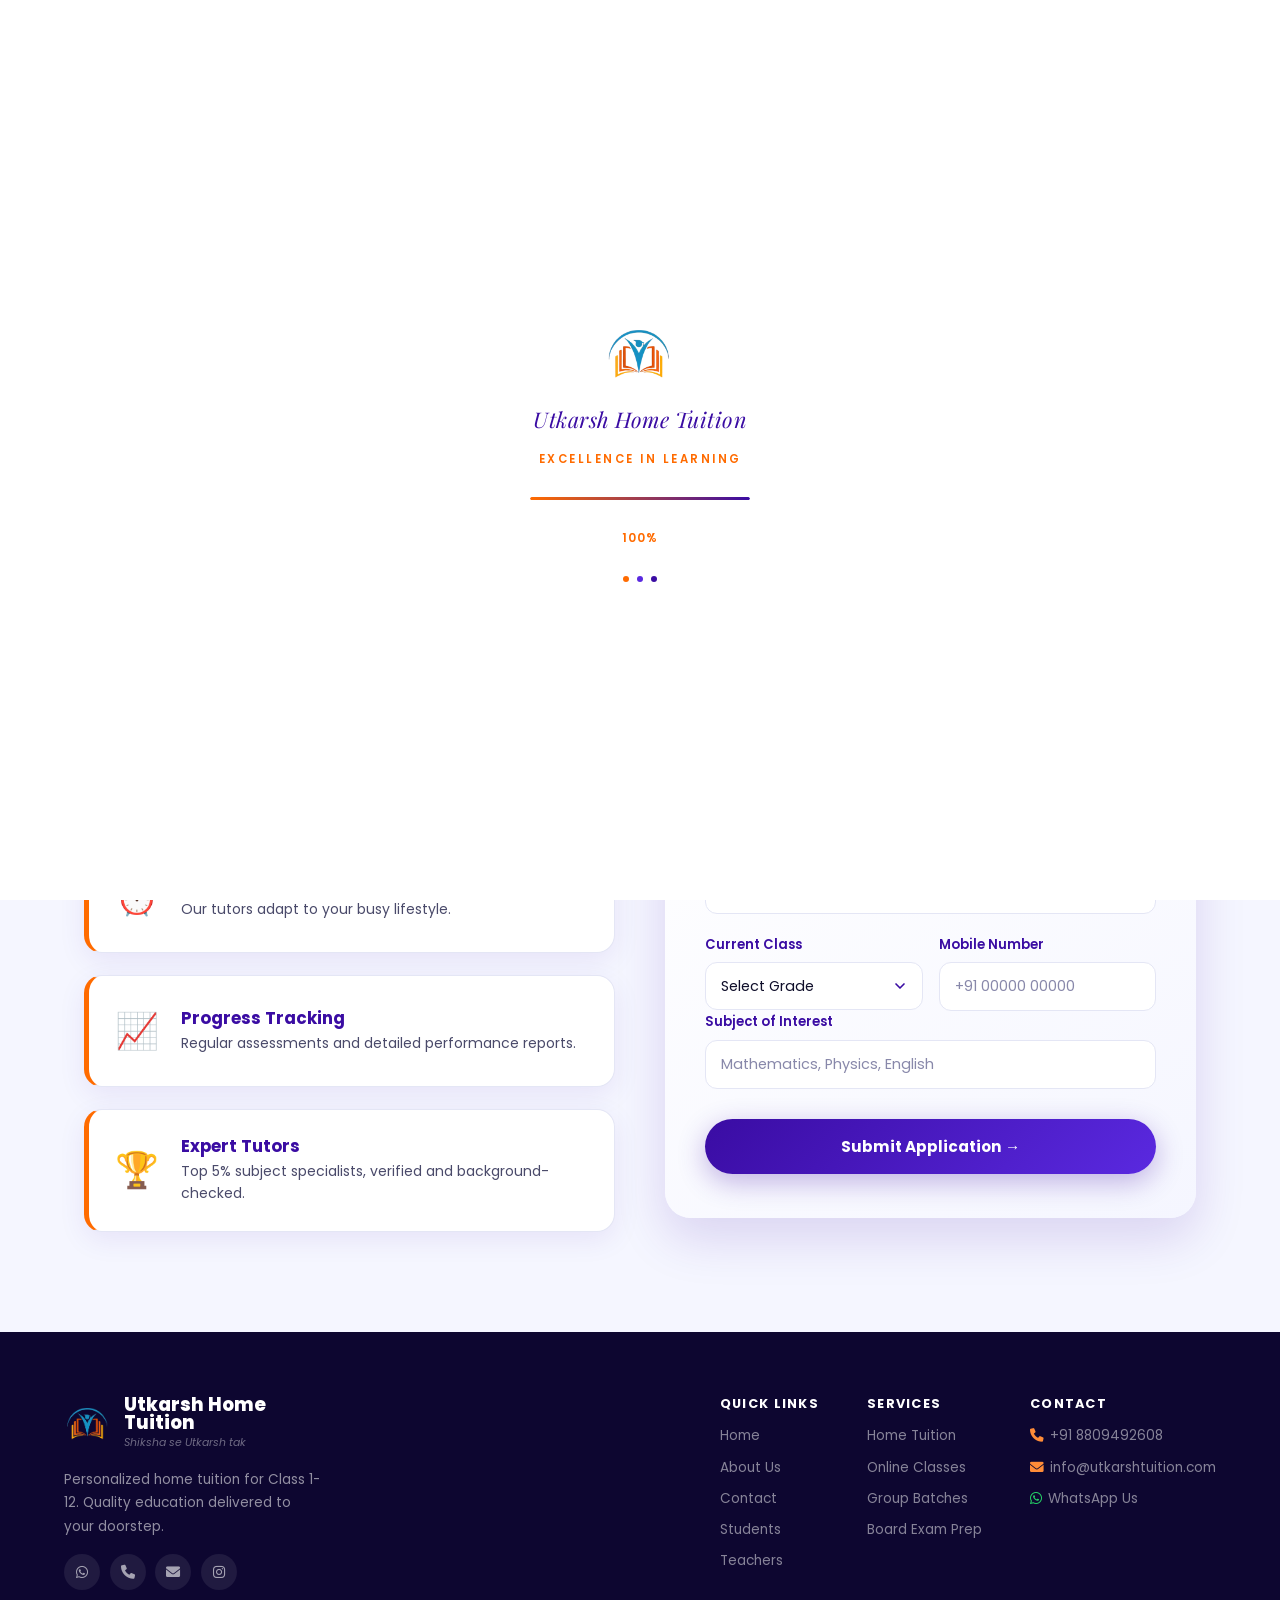
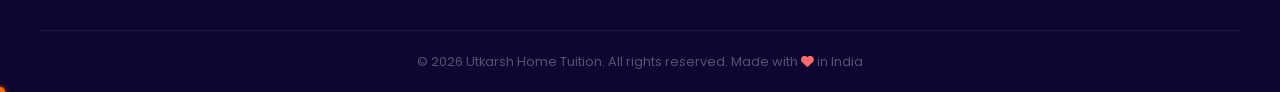
<file: students.html>
<!DOCTYPE html>
<html lang="en">
<head>
    <meta charset="UTF-8">
    <meta name="viewport" content="width=device-width, initial-scale=1.0">
    <title>Student Enrollment | Utkarsh Home Tuition</title>
    <link rel="icon" type="image/png" href="Logo.png">
    <link href="https://fonts.googleapis.com/css2?family=Poppins:wght@300;400;500;600;700;800&family=Playfair+Display:ital,wght@0,700;1,600&display=swap" rel="stylesheet">
    <link rel="stylesheet" href="https://cdnjs.cloudflare.com/ajax/libs/font-awesome/6.0.0/css/all.min.css">
    <link rel="stylesheet" href="style.css">
    <link rel="stylesheet" href="stylestu.css">
    <link rel="stylesheet" href="premium-animations.css">
</head>
<body>
    <div class="announcement-bar"><div class="announcement-inner"><div class="brand-highlight"><span class="brand-dot"></span><span class="brand-name">Utkarsh Home Tuition</span></div></div></div>
    <header class="edu-nova-header">
        <div class="edu-nova-utility"><div class="edu-nova-container edu-nova-flex-between">
            <div class="edu-nova-tagline"><span class="edu-nova-dot"></span> Excellence in Tutoring</div>
            <div class="edu-nova-social">
                <a href="tel:+918809492608" class="edu-nova-top-link"><i class="fas fa-phone"></i> <span>+91 8809492608</span></a>
                <a href="mailto:info@utkarshtuition.com" class="edu-nova-top-link hide-mobile"><i class="fas fa-envelope"></i> <span>info@utkarshtuition.com</span></a>
            </div>
        </div></div>
        <nav class="edu-nova-nav"><div class="edu-nova-container edu-nova-nav-grid">
            <div class="edu-nova-brand"><a href="index.html"><img src="Logo.png" alt="Logo" class="edu-nova-logo-img"></a></div>
            <button class="edu-nova-mobile-toggle" aria-label="Menu"><i class="fas fa-bars"></i><i class="fas fa-times" style="display:none;"></i></button>
            <div class="edu-nova-menu-area"><ul class="edu-nova-list">
                <li><a href="index.html" class="edu-nova-item">Home</a></li>
<li><a href="students.html" class="edu-nova-item edu-nova-active">Students</a></li>
<li><a href="teachers.html" class="edu-nova-item">Teachers</a></li>
<li><a href="about.html" class="edu-nova-item">About Us</a></li>
            </ul></div>
            <div class="edu-nova-action"><a href="contact.html" class="edu-nova-cta">Contact Us <i class="fas fa-arrow-right"></i></a></div>
        </div></nav>
    </header>
    <main class="student-page-root">
        <section class="student-hero">
            <div class="container"><div class="hero-content">
                <span class="badge animate delay-1">Student Enrollment</span>
                <h1 class="animate delay-2">Empower Your Learning<br><span class="highlight">Journey Today</span></h1>
                <p class="animate delay-3">Join students who have seen a 40% improvement in academic performance through our personalised 1-on-1 tutoring sessions.</p>
            </div></div>
        </section>
        <section class="form-section">
            <div class="container grid">
                <div class="benefits-panel">
                    <div class="benefit-card"><div class="icon">&#127891;</div><div><h3>Tailored Curriculum</h3><p>Every lesson is built around your strengths and goals.</p></div></div>
                    <div class="benefit-card"><div class="icon">&#9200;</div><div><h3>Flexible Scheduling</h3><p>Our tutors adapt to your busy lifestyle.</p></div></div>
                    <div class="benefit-card"><div class="icon">&#128200;</div><div><h3>Progress Tracking</h3><p>Regular assessments and detailed performance reports.</p></div></div>
                    <div class="benefit-card"><div class="icon">&#127942;</div><div><h3>Expert Tutors</h3><p>Top 5% subject specialists, verified and background-checked.</p></div></div>
                </div>
                <div class="enrollment-card">
                    <h2>Request a Call Back</h2>
                    <p>Our counselor will contact you within 24 hours.</p>
                    <form id="studentForm" class="enrollment-form" action="https://api.web3forms.com/submit" method="POST">
                        <input type="hidden" name="access_key" value="575a67fe-a9e6-440b-9e90-8c02921e3800">
                        <input type="hidden" name="subject" value="New Student Inquiry">
                        <input type="checkbox" name="botcheck" style="display:none;">
                        <div class="form-group"><label>Student Full Name</label><input type="text" name="studentName" placeholder="e.g. Rahul Sharma" required></div>
                        <div class="form-row">
                            <div class="form-group"><label>Current Class</label><select name="studentClass" required><option value="" disabled selected>Select Grade</option><option>Primary (1-5)</option><option>Middle (6-8)</option><option>Secondary (9-10)</option><option>Higher Secondary (11-12)</option><option>Competitive Exams</option></select></div>
                            <div class="form-group"><label>Mobile Number</label><input type="tel" name="phone" placeholder="+91 00000 00000" pattern="[0-9]{10}" required></div>
                        </div>
                        <div class="form-group"><label>Subject of Interest</label><input type="text" name="subjectNeeded" placeholder="Mathematics, Physics, English"></div>
                        <button type="submit" class="submit-btn">Submit Application &rarr;</button>
                    </form>
                </div>
            </div>
        </section>
    </main>
    <footer class="site-footer">
        <div class="footer-inner">
            <div class="footer-brand">
                <div class="footer-logo-row"><img src="Logo.png" alt="Logo" class="footer-logo-img-actual"><div><span class="footer-logo-main">Utkarsh Home Tuition</span><span class="footer-logo-sub">Shiksha se Utkarsh tak</span></div></div>
                <p>Personalized home tuition for Class 1-12. Quality education delivered to your doorstep.</p>
                <div class="footer-social"><a href="https://wa.me/918809492608" class="social-btn-sm"><i class="fab fa-whatsapp"></i></a><a href="tel:+918809492608" class="social-btn-sm"><i class="fas fa-phone"></i></a><a href="mailto:info@utkarshtuition.com" class="social-btn-sm"><i class="fas fa-envelope"></i></a><a href="#" class="social-btn-sm"><i class="fab fa-instagram"></i></a></div>
            </div>
            <div class="footer-links">
                <div class="footer-col"><h5>Quick Links</h5><a href="index.html">Home</a><a href="about.html">About Us</a><a href="contact.html">Contact</a><a href="students.html">Students</a><a href="teachers.html">Teachers</a></div>
                <div class="footer-col"><h5>Services</h5><a href="students.html">Home Tuition</a><a href="students.html">Online Classes</a><a href="students.html">Group Batches</a><a href="students.html">Board Exam Prep</a></div>
                <div class="footer-col"><h5>Contact</h5><a href="tel:+918809492608"><i class="fas fa-phone" style="margin-right:6px;color:#FF8C38;"></i>+91 8809492608</a><a href="mailto:info@utkarshtuition.com"><i class="fas fa-envelope" style="margin-right:6px;color:#FF8C38;"></i>info@utkarshtuition.com</a><a href="https://wa.me/918809492608"><i class="fab fa-whatsapp" style="margin-right:6px;color:#25D366;"></i>WhatsApp Us</a></div>
            </div>
        </div>
        <div class="footer-bottom"><p>&copy; 2026 Utkarsh Home Tuition. All rights reserved. Made with <i class="fas fa-heart"></i> in India</p></div>
    </footer>

    <!-- FLOATING ACTION BUTTONS -->
    <a href="tel:+918809492608" class="call-float-bounce" aria-label="Call Us">
        <div class="call-float-icon-wrap"><i class="fas fa-phone"></i></div>
        <div class="call-float-label">Call Us<span>+91 88094 92608</span></div>
    </a>
    <a href="https://wa.me/918809492608" class="whatsapp-float" target="_blank" rel="noopener" aria-label="WhatsApp Us">
        <div class="wa-float-label">WhatsApp<span>Chat with us</span></div>
        <div class="wa-float-icon-wrap">
            <div class="wa-float-ring"></div>
            <i class="fab fa-whatsapp"></i>
        </div>
    </a>


    
    <script src="script.js"></script>
    <script src="premium-animations.js"></script>
</body>
</html>
</file>
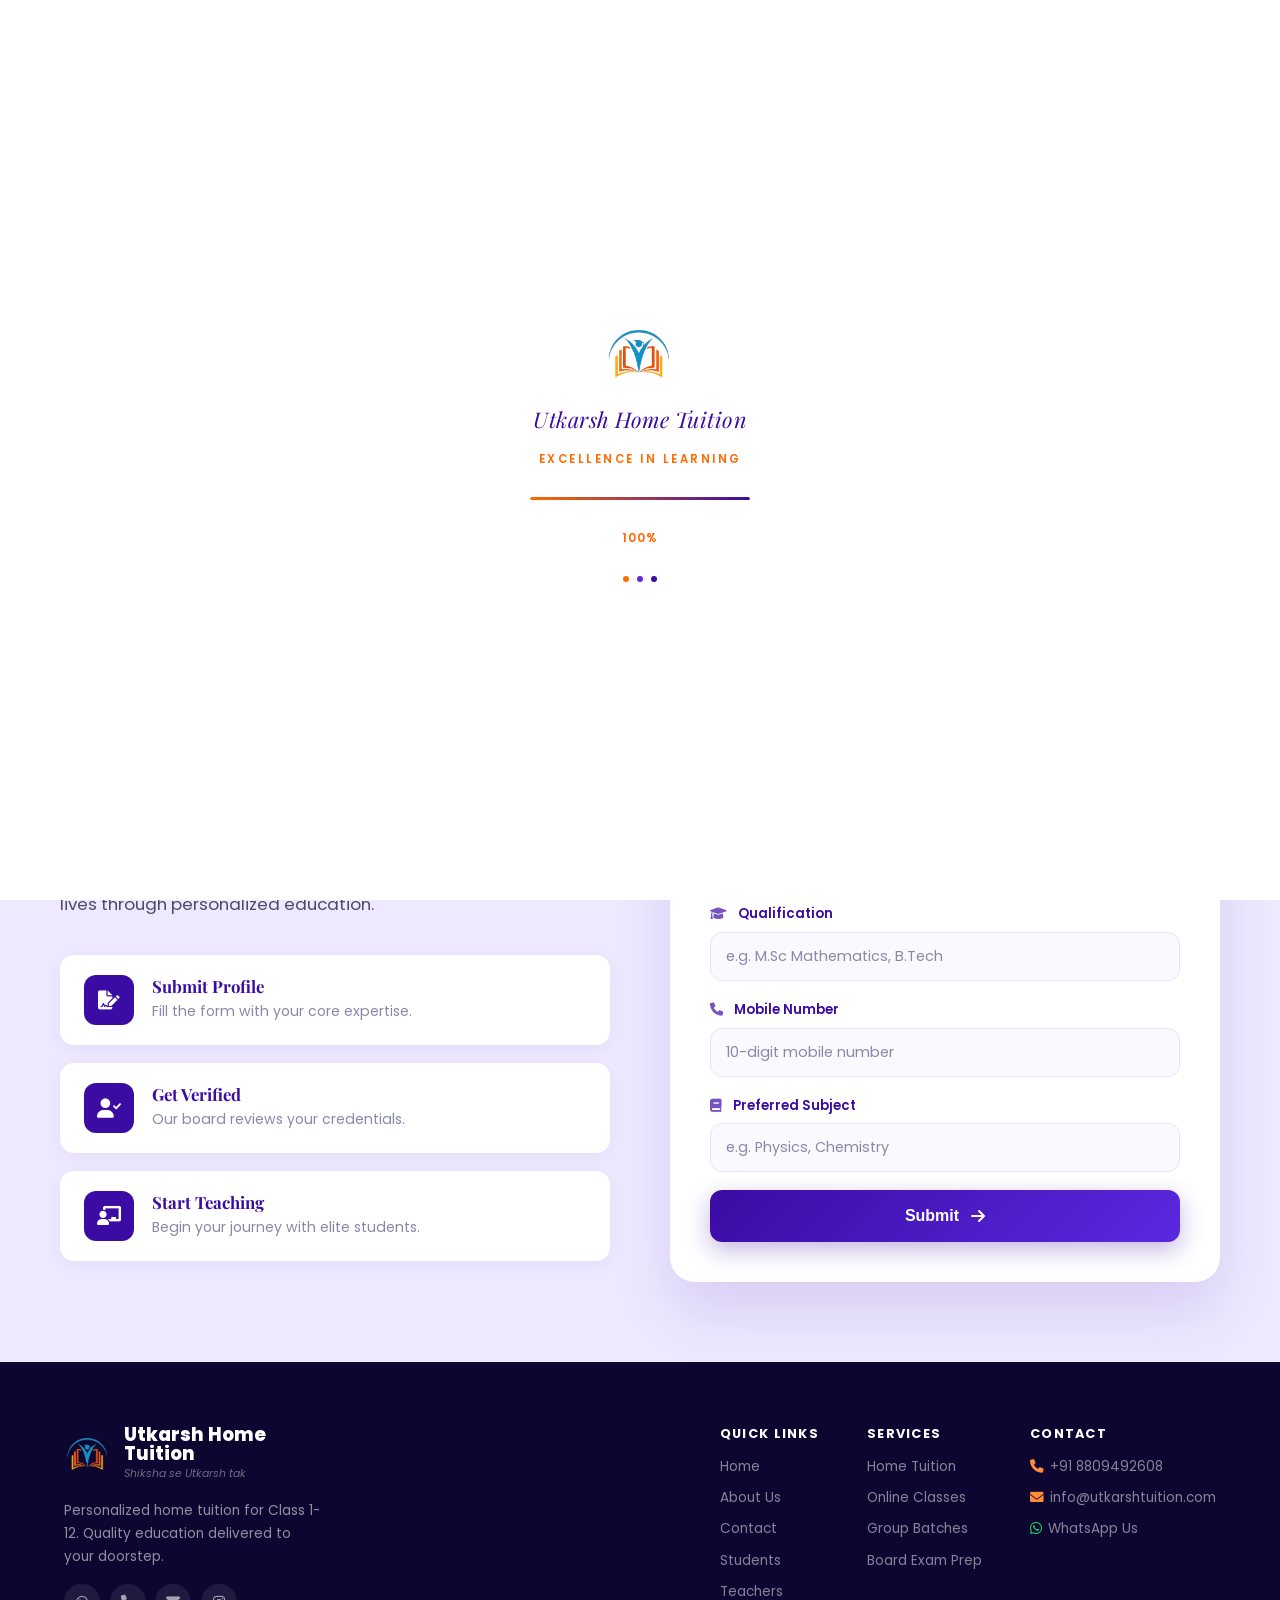
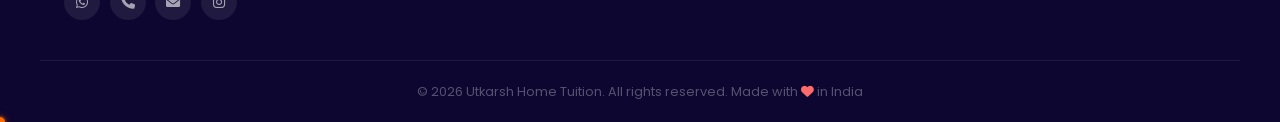
<file: teachers.html>
<!DOCTYPE html>
<html lang="en">
<head>
    <meta charset="UTF-8">
    <meta name="viewport" content="width=device-width, initial-scale=1.0">
    <title>Tutor Registration | Utkarsh Home Tuition</title>
    <link rel="icon" type="image/png" href="Logo.png">
    <link href="https://fonts.googleapis.com/css2?family=Poppins:wght@300;400;500;600;700;800&family=Playfair+Display:ital,wght@0,700;1,600&display=swap" rel="stylesheet">
    <link rel="stylesheet" href="https://cdnjs.cloudflare.com/ajax/libs/font-awesome/6.0.0/css/all.min.css">
    <link rel="stylesheet" href="style.css">
    <link rel="stylesheet" href="teacher.css">
    <link rel="stylesheet" href="premium-animations.css">
</head>
<body>
    <div class="announcement-bar"><div class="announcement-inner"><div class="brand-highlight"><span class="brand-dot"></span><span class="brand-name">Utkarsh Home Tuition</span></div></div></div>
    <header class="edu-nova-header">
        <div class="edu-nova-utility"><div class="edu-nova-container edu-nova-flex-between">
            <div class="edu-nova-tagline"><span class="edu-nova-dot"></span> Excellence in Tutoring</div>
            <div class="edu-nova-social">
                <a href="tel:+918809492608" class="edu-nova-top-link"><i class="fas fa-phone"></i> <span>+91 8809492608</span></a>
                <a href="mailto:info@utkarshtuition.com" class="edu-nova-top-link hide-mobile"><i class="fas fa-envelope"></i> <span>info@utkarshtuition.com</span></a>
            </div>
        </div></div>
        <nav class="edu-nova-nav"><div class="edu-nova-container edu-nova-nav-grid">
            <div class="edu-nova-brand"><a href="index.html"><img src="Logo.png" alt="Logo" class="edu-nova-logo-img"></a></div>
            <button class="edu-nova-mobile-toggle" aria-label="Menu"><i class="fas fa-bars"></i><i class="fas fa-times" style="display:none"></i></button>
            <div class="edu-nova-menu-area"><ul class="edu-nova-list">
                <li><a href="index.html" class="edu-nova-item">Home</a></li>
<li><a href="students.html" class="edu-nova-item">Students</a></li>
<li><a href="teachers.html" class="edu-nova-item edu-nova-active">Teachers</a></li>
<li><a href="about.html" class="edu-nova-item">About Us</a></li>
            </ul></div>
            <div class="edu-nova-action"><a href="contact.html" class="edu-nova-cta">Contact Us <i class="fas fa-arrow-right"></i></a></div>
        </div></nav>
    </header>
    <main>
        <section class="teacher-hero">
            <div class="container">
                <div class="hero-badge-pill animate-popup"><i class="fas fa-graduation-cap"></i> Teacher Registration</div>
                <h1 class="hero-title animate-popup">Empower Minds.<br><span class="highlight">Inspire the Next Generation.</span></h1>
                <p class="hero-desc animate-slide-up">Join an elite network of educators. We bridge the gap between world-class mentors and ambitious students seeking academic mastery.</p>
            </div>
        </section>
        <section class="teacher-section">
            <div class="container teacher-grid">
                <div class="teacher-content-left animate-left">
                    <div class="badge">Faculty Recruitment</div>
                    <h2 class="section-title">Join the Elite<br><span class="text-gradient">Tutoring Circle</span></h2>
                    <p class="section-intro">We are looking for passionate subject experts who can transform lives through personalized education.</p>
                    <div class="modern-steps">
                        <div class="step-card"><div class="step-icon"><i class="fas fa-file-signature"></i></div><div class="step-text"><h4>Submit Profile</h4><p>Fill the form with your core expertise.</p></div></div>
                        <div class="step-card"><div class="step-icon"><i class="fas fa-user-check"></i></div><div class="step-text"><h4>Get Verified</h4><p>Our board reviews your credentials.</p></div></div>
                        <div class="step-card"><div class="step-icon"><i class="fas fa-chalkboard-teacher"></i></div><div class="step-text"><h4>Start Teaching</h4><p>Begin your journey with elite students.</p></div></div>
                    </div>
                </div>
                <div class="teacher-form-wrapper animate-right">
                    <div class="form-glass-container">
                        <div class="form-header"><h3>Tutor Registration</h3><p>Register to start your application</p></div>
                        <form action="https://api.web3forms.com/submit" method="POST" id="teacherForm">
                            <input type="hidden" name="access_key" value="0eef2da5-4d36-407a-837c-1d7cdb0bed65">
                            <input type="hidden" name="subject" value="New Teacher Registration">
                            <div class="input-field"><label><i class="fas fa-user"></i> Full Name</label><input type="text" name="Teacher_Name" placeholder="Enter your full name" required></div>
                            <div class="input-field"><label><i class="fas fa-graduation-cap"></i> Qualification</label><input type="text" name="Teacher_Qualification" placeholder="e.g. M.Sc Mathematics, B.Tech" required></div>
                            <div class="input-field"><label><i class="fas fa-phone"></i> Mobile Number</label><input type="tel" name="Teacher_Phone" placeholder="10-digit mobile number" pattern="[0-9]{10}" required></div>
                            <div class="input-field"><label><i class="fas fa-book"></i> Preferred Subject</label><input type="text" name="Teacher_Subjects" placeholder="e.g. Physics, Chemistry" required></div>
                            <button type="submit" class="teacher-submit-btn"><span>Submit</span> <i class="fas fa-arrow-right"></i></button>
                        </form>
                    </div>
                </div>
            </div>
        </section>
    </main>
    <footer class="site-footer">
        <div class="footer-inner">
            <div class="footer-brand">
                <div class="footer-logo-row"><img src="Logo.png" alt="Logo" class="footer-logo-img-actual"><div><span class="footer-logo-main">Utkarsh Home Tuition</span><span class="footer-logo-sub">Shiksha se Utkarsh tak</span></div></div>
                <p>Personalized home tuition for Class 1-12. Quality education delivered to your doorstep.</p>
                <div class="footer-social"><a href="https://wa.me/918809492608" class="social-btn-sm"><i class="fab fa-whatsapp"></i></a><a href="tel:+918809492608" class="social-btn-sm"><i class="fas fa-phone"></i></a><a href="mailto:info@utkarshtuition.com" class="social-btn-sm"><i class="fas fa-envelope"></i></a><a href="#" class="social-btn-sm"><i class="fab fa-instagram"></i></a></div>
            </div>
            <div class="footer-links">
                <div class="footer-col"><h5>Quick Links</h5><a href="index.html">Home</a><a href="about.html">About Us</a><a href="contact.html">Contact</a><a href="students.html">Students</a><a href="teachers.html">Teachers</a></div>
                <div class="footer-col"><h5>Services</h5><a href="students.html">Home Tuition</a><a href="students.html">Online Classes</a><a href="students.html">Group Batches</a><a href="students.html">Board Exam Prep</a></div>
                <div class="footer-col"><h5>Contact</h5><a href="tel:+918809492608"><i class="fas fa-phone" style="margin-right:6px;color:#FF8C38;"></i>+91 8809492608</a><a href="mailto:info@utkarshtuition.com"><i class="fas fa-envelope" style="margin-right:6px;color:#FF8C38;"></i>info@utkarshtuition.com</a><a href="https://wa.me/918809492608"><i class="fab fa-whatsapp" style="margin-right:6px;color:#25D366;"></i>WhatsApp Us</a></div>
            </div>
        </div>
        <div class="footer-bottom"><p>&copy; 2026 Utkarsh Home Tuition. All rights reserved. Made with <i class="fas fa-heart"></i> in India</p></div>
    </footer>

    <!-- FLOATING ACTION BUTTONS -->
    <a href="tel:+918809492608" class="call-float-bounce" aria-label="Call Us">
        <div class="call-float-icon-wrap"><i class="fas fa-phone"></i></div>
        <div class="call-float-label">Call Us<span>+91 88094 92608</span></div>
    </a>
    <a href="https://wa.me/918809492608" class="whatsapp-float" target="_blank" rel="noopener" aria-label="WhatsApp Us">
        <div class="wa-float-label">WhatsApp<span>Chat with us</span></div>
        <div class="wa-float-icon-wrap">
            <div class="wa-float-ring"></div>
            <i class="fab fa-whatsapp"></i>
        </div>
    </a>
    
    <script src="script.js"></script>
    <script src="premium-animations.js"></script>
</body>
</html>
</file>
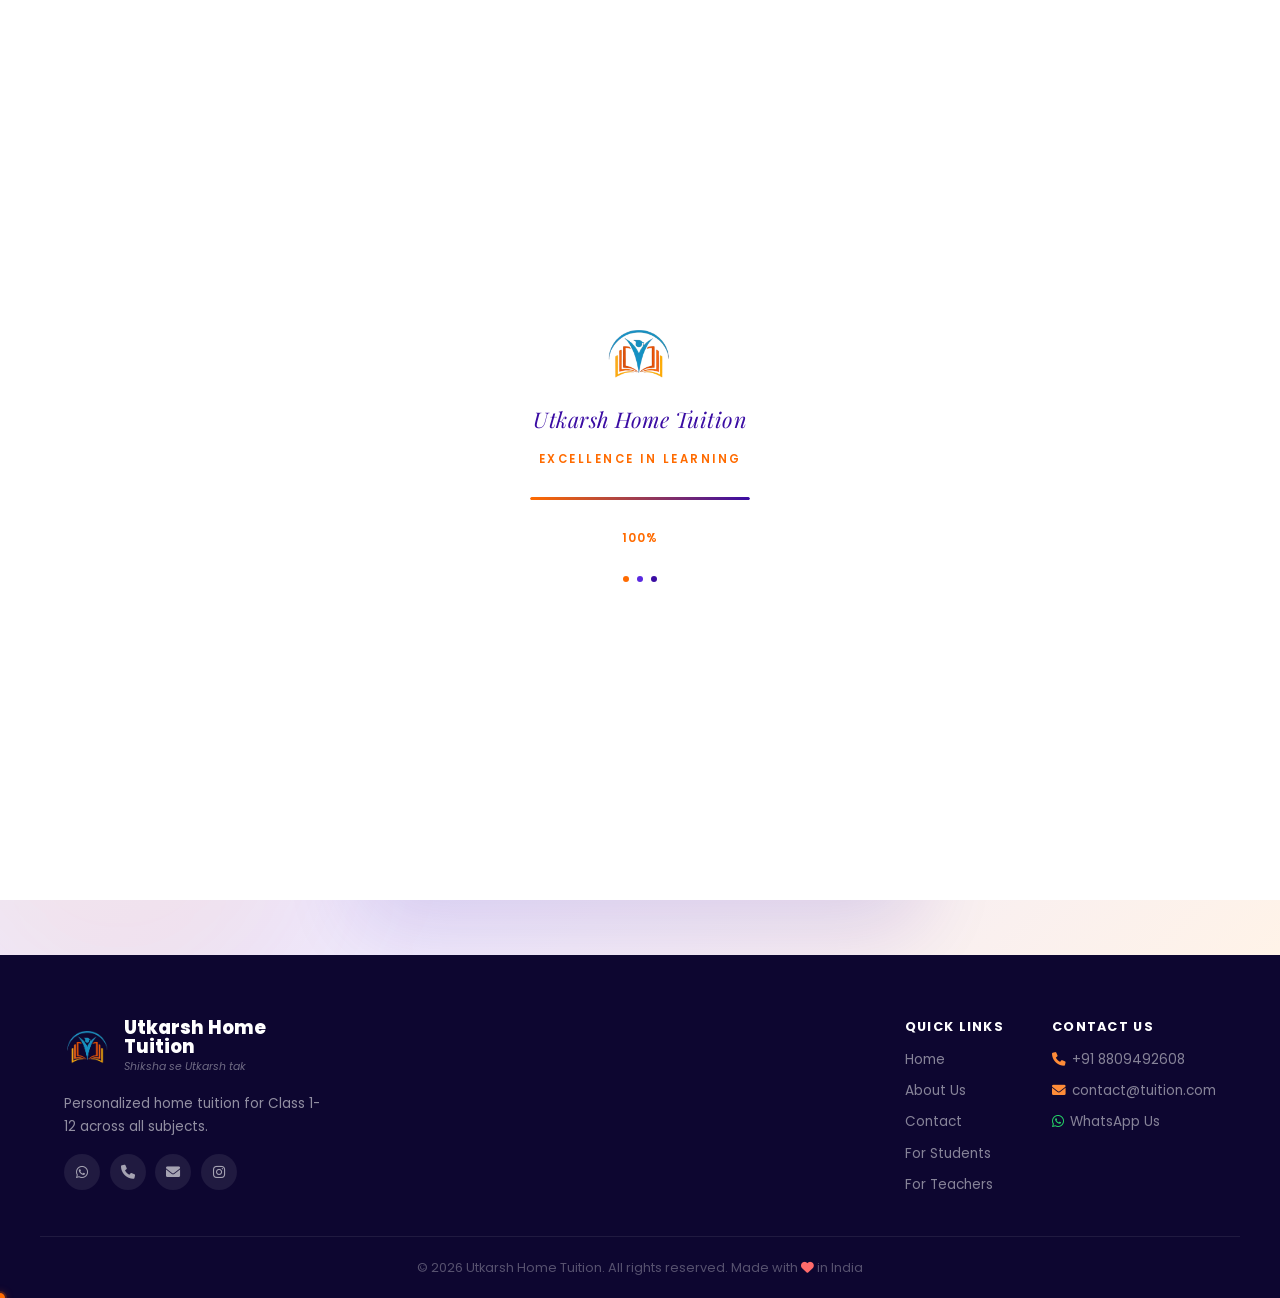
<file: thank-contact.html>
<!DOCTYPE html>
<html lang="en">
<head>
    <meta charset="UTF-8">
    <meta name="viewport" content="width=device-width, initial-scale=1.0">
    <title>Message Sent | Utkarsh Home Tuition</title>
    <link rel="icon" href="Logo.png">
    <link rel="stylesheet" href="https://cdnjs.cloudflare.com/ajax/libs/font-awesome/6.0.0/css/all.min.css">
    <link href="https://fonts.googleapis.com/css2?family=Poppins:wght@300;400;600;700&family=Playfair+Display:wght@700&display=swap" rel="stylesheet">
    <link rel="stylesheet" href="style.css">
    <link rel="stylesheet" href="premium-animations.css">
    <style>
        .ty-page {
            min-height: 80vh;
            display: flex;
            align-items: center;
            justify-content: center;
            background: linear-gradient(135deg, #F5F6FF 0%, #EEE9FF 50%, #FFF3E8 100%);
            padding: 60px 20px;
            position: relative;
            overflow: hidden;
        }
        .ty-page::before {
            content: '';
            position: absolute; top: -100px; right: -100px;
            width: 500px; height: 500px; border-radius: 50%;
            background: rgba(58,12,163,.07); filter: blur(80px); pointer-events: none;
        }
        .ty-page::after {
            content: '';
            position: absolute; bottom: -80px; left: -80px;
            width: 400px; height: 400px; border-radius: 50%;
            background: rgba(255,107,0,.07); filter: blur(70px); pointer-events: none;
        }
        .ty-card {
            background: #fff;
            padding: 60px 48px;
            border-radius: 32px;
            box-shadow: 0 32px 80px rgba(58,12,163,.14);
            text-align: center;
            max-width: 560px;
            width: 100%;
            position: relative;
            z-index: 1;
            animation: cardPop .8s cubic-bezier(.175,.885,.32,1.275) both;
        }
        @keyframes cardPop {
            from { opacity: 0; transform: scale(.88) translateY(30px); }
            to   { opacity: 1; transform: scale(1) translateY(0); }
        }
        .ty-icon-ring {
            width: 110px; height: 110px;
            border-radius: 50%;
            background: linear-gradient(135deg, #3A0CA3, #5A29E0);
            color: #fff;
            font-size: 48px;
            display: flex; align-items: center; justify-content: center;
            margin: 0 auto 28px;
            box-shadow: 0 16px 40px rgba(58,12,163,.3);
            animation: ringPop .7s .25s cubic-bezier(.34,1.56,.64,1) both;
        }
        @keyframes ringPop {
            from { transform: scale(0) rotate(-30deg); }
            to   { transform: scale(1) rotate(0); }
        }
        .ty-card h1 {
            font-family: 'Playfair Display', serif;
            font-size: 2.4rem; color: #3A0CA3;
            margin-bottom: 14px; line-height: 1.2;
        }
        .ty-card p {
            color: #4A4A6A; font-size: 1.05rem;
            line-height: 1.7; margin-bottom: 36px;
        }
        .ty-card strong { color: #FF6B00; }
        .ty-btn {
            display: inline-flex; align-items: center; gap: 10px;
            background: linear-gradient(135deg, #FF6B00, #E05A00);
            color: #fff; text-decoration: none;
            padding: 16px 36px; border-radius: 50px;
            font-weight: 700; font-size: .95rem;
            box-shadow: 0 10px 28px rgba(255,107,0,.35);
            transition: all .3s;
        }
        .ty-btn:hover { transform: translateY(-3px); box-shadow: 0 16px 40px rgba(255,107,0,.45); }
        .ty-divider {
            margin: 36px 0 24px;
            border: none; border-top: 1px solid #E4E6F5;
        }
        .ty-tagline {
            font-size: .85rem; color: #8888AA; letter-spacing: .05em;
        }
        .ty-tagline i { color: #FF6B00; margin-right: 6px; }
        @media (max-width: 560px) {
            .ty-card { padding: 40px 24px; border-radius: 24px; }
            .ty-card h1 { font-size: 1.9rem; }
            .ty-icon-ring { width: 88px; height: 88px; font-size: 38px; }
        }
    </style>
</head>
<body>

    <div class="announcement-bar">
        <div class="announcement-inner">
            <div class="brand-highlight">
                <span class="brand-dot"></span>
                <span class="brand-name">Utkarsh Home Tuition</span>
            </div>
        </div>
    </div>

    <header class="edu-nova-header">
        <div class="edu-nova-utility">
            <div class="edu-nova-container edu-nova-flex-between">
                <div class="edu-nova-tagline"><span class="edu-nova-dot"></span> Excellence in Tutoring</div>
                <div class="edu-nova-social">
                    <a href="tel:+918809492608" class="edu-nova-top-link"><i class="fas fa-phone"></i> <span>+91 8809492608</span></a>
                    <a href="mailto:contact@tuition.com" class="edu-nova-top-link hide-mobile"><i class="fas fa-envelope"></i> <span>contact@tuition.com</span></a>
                </div>
            </div>
        </div>
        <nav class="edu-nova-nav">
            <div class="edu-nova-container edu-nova-nav-grid">
                <div class="edu-nova-brand"><a href="index.html"><img src="Logo.png" alt="Logo" class="edu-nova-logo-img"></a></div>
                <button class="edu-nova-mobile-toggle" aria-label="Toggle Menu"><i class="fas fa-bars"></i><i class="fas fa-times" style="display:none"></i></button>
                <div class="edu-nova-menu-area">
                    <ul class="edu-nova-list">
                        <li><a href="index.html" class="edu-nova-item">Home</a></li>
                        <li><a href="students.html" class="edu-nova-item">Students</a></li>
                        <li><a href="teachers.html" class="edu-nova-item">Teachers</a></li>
                        <li><a href="about.html" class="edu-nova-item">About Us</a></li>
                    </ul>
                </div>
                <div class="edu-nova-action"><a href="contact.html" class="edu-nova-cta">Contact Us <i class="fas fa-arrow-right"></i></a></div>
            </div>
        </nav>
    </header>

    <section class="ty-page">
        <div class="ty-card">
            <div class="ty-icon-ring">
                <i class="fas fa-check"></i>
            </div>
            <h1>Message Sent!</h1>
            <p>Thank you for reaching out to <strong>Utkarsh Home Tuition</strong>. We have received your details and our team will contact you shortly to discuss the best tutoring plan for your child.</p>
            <a href="index.html" class="ty-btn">
                <i class="fas fa-arrow-left"></i> Back to Home
            </a>
            <hr class="ty-divider">
            <p class="ty-tagline"><i class="fas fa-star"></i> Excellence in Personalized Learning</p>
        </div>
    </section>

    <footer class="site-footer">
        <div class="footer-inner">
            <div class="footer-brand">
                <div class="footer-logo-row">
                    <img src="Logo.png" alt="Utkarsh Logo" class="footer-logo-img-actual">
                    <div>
                        <span class="footer-logo-main">Utkarsh Home Tuition</span>
                        <span class="footer-logo-sub">Shiksha se Utkarsh tak</span>
                    </div>
                </div>
                <p>Personalized home tuition for Class 1-12 across all subjects.</p>
                <div class="footer-social">
                    <a href="https://wa.me/918809492608" class="social-btn-sm"><i class="fab fa-whatsapp"></i></a>
                    <a href="tel:+918809492608" class="social-btn-sm"><i class="fas fa-phone"></i></a>
                    <a href="mailto:contact@tuition.com" class="social-btn-sm"><i class="fas fa-envelope"></i></a>
                    <a href="#" class="social-btn-sm"><i class="fab fa-instagram"></i></a>
                </div>
            </div>
            <div class="footer-links">
                <div class="footer-col">
                    <h5>Quick Links</h5>
                    <a href="index.html">Home</a>
                    <a href="about.html">About Us</a>
                    <a href="contact.html">Contact</a>
                    <a href="students.html">For Students</a>
                    <a href="teachers.html">For Teachers</a>
                </div>
                <div class="footer-col">
                    <h5>Contact Us</h5>
                    <a href="tel:+918809492608"><i class="fas fa-phone" style="margin-right:6px;color:#FF8C38;"></i>+91 8809492608</a>
                    <a href="mailto:contact@tuition.com"><i class="fas fa-envelope" style="margin-right:6px;color:#FF8C38;"></i>contact@tuition.com</a>
                    <a href="https://wa.me/918809492608"><i class="fab fa-whatsapp" style="margin-right:6px;color:#25D366;"></i>WhatsApp Us</a>
                </div>
            </div>
        </div>
        <div class="footer-bottom">
            <p>&copy; 2026 Utkarsh Home Tuition. All rights reserved. Made with <i class="fas fa-heart"></i> in India</p>
        </div>
    </footer>

    <!-- FLOATING ACTION BUTTONS -->
    <a href="tel:+918809492608" class="call-float-bounce" aria-label="Call Us">
        <div class="call-float-icon-wrap"><i class="fas fa-phone"></i></div>
        <div class="call-float-label">Call Us<span>+91 88094 92608</span></div>
    </a>
    <a href="https://wa.me/918809492608" class="whatsapp-float" target="_blank" rel="noopener" aria-label="WhatsApp Us">
        <div class="wa-float-label">WhatsApp<span>Chat with us</span></div>
        <div class="wa-float-icon-wrap">
            <div class="wa-float-ring"></div>
            <i class="fab fa-whatsapp"></i>
        </div>
    </a>
    <script src="script.js"></script>
    <script src="premium-animations.js"></script>
</body>
</html>
</file>
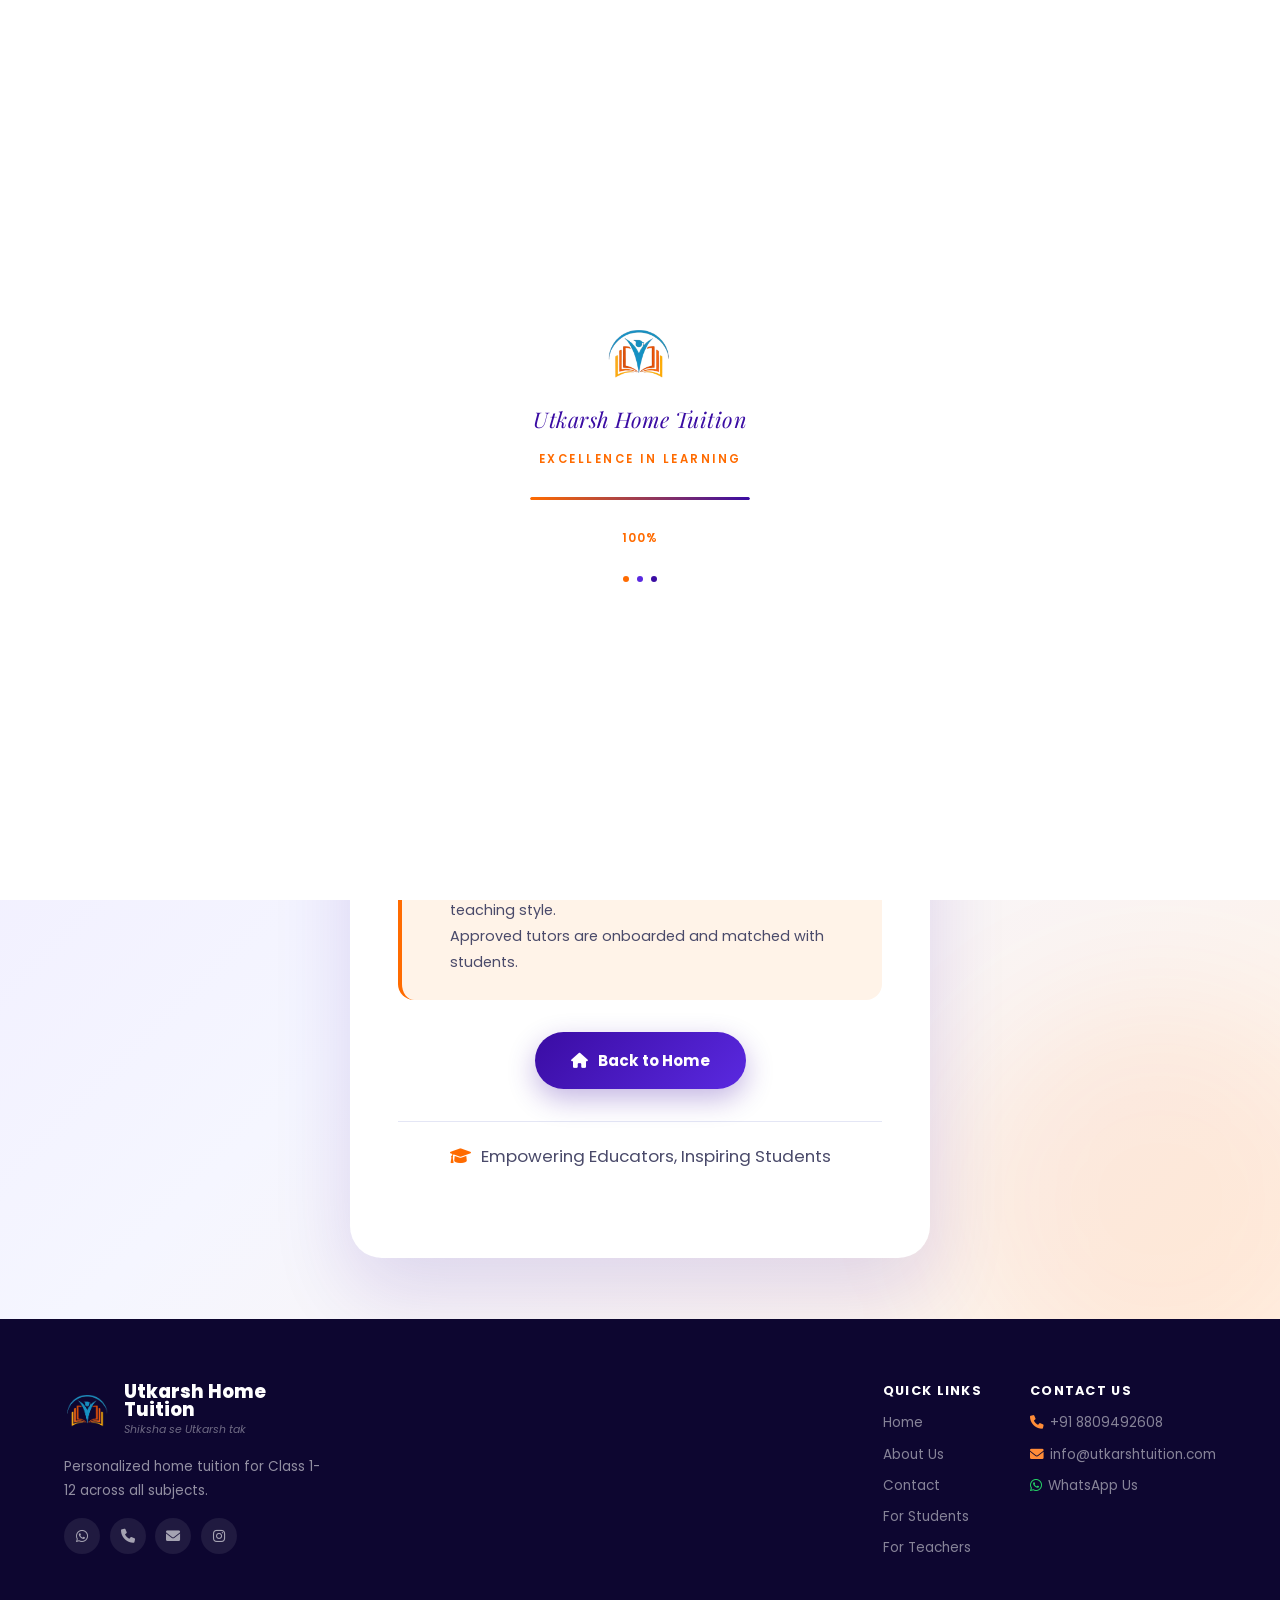
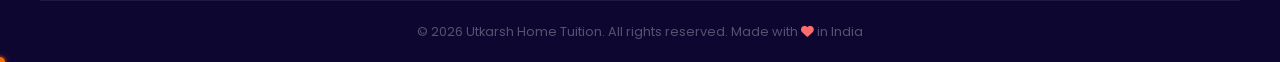
<file: thankyou-tutor.html>
<!DOCTYPE html>
<html lang="en">
<head>
    <meta charset="UTF-8">
    <meta name="viewport" content="width=device-width, initial-scale=1.0">
    <title>Tutor Application Received | Utkarsh Home Tuition</title>
    <link rel="icon" type="image/png" href="Logo.png">
    <link rel="stylesheet" href="https://cdnjs.cloudflare.com/ajax/libs/font-awesome/6.0.0/css/all.min.css">
    <link href="https://fonts.googleapis.com/css2?family=Poppins:wght@300;400;600;700&family=Playfair+Display:wght@700&display=swap" rel="stylesheet">
    <link rel="stylesheet" href="style.css">
    <link rel="stylesheet" href="premium-animations.css">
    <style>
        .ty-page {
            min-height: 80vh;
            display: flex; align-items: center; justify-content: center;
            background: linear-gradient(135deg, #EEE9FF 0%, #F5F6FF 50%, #FFF3E8 100%);
            padding: 60px 20px; position: relative; overflow: hidden;
        }
        .ty-page::after {
            content: ''; position: absolute; bottom: -80px; right: -80px;
            width: 400px; height: 400px; border-radius: 50%;
            background: rgba(255,107,0,.08); filter: blur(70px); pointer-events: none;
        }
        .ty-card {
            background: #fff; padding: 60px 48px; border-radius: 32px;
            box-shadow: 0 32px 80px rgba(58,12,163,.14);
            text-align: center; max-width: 580px; width: 100%;
            position: relative; z-index: 1;
            animation: cardPop .8s cubic-bezier(.175,.885,.32,1.275) both;
        }
        @keyframes cardPop { from{opacity:0;transform:scale(.88) translateY(30px);} to{opacity:1;transform:scale(1) translateY(0);} }
        .ty-icon-ring {
            width: 110px; height: 110px; border-radius: 50%;
            background: linear-gradient(135deg, #FF6B00, #E05A00);
            color: #fff; font-size: 48px;
            display: flex; align-items: center; justify-content: center;
            margin: 0 auto 28px;
            box-shadow: 0 16px 40px rgba(255,107,0,.35);
            animation: ringPop .7s .25s cubic-bezier(.34,1.56,.64,1) both;
        }
        @keyframes ringPop { from{transform:scale(0) rotate(-30deg);} to{transform:scale(1) rotate(0);} }
        .ty-card h1 { font-family:'Playfair Display',serif; font-size:2.4rem; color:#3A0CA3; margin-bottom:14px; }
        .ty-card > p { color:#4A4A6A; font-size:1.05rem; line-height:1.7; margin-bottom:28px; }
        .ty-steps {
            background: #FFF3E8; border-radius: 16px; padding: 24px 28px;
            margin-bottom: 32px; text-align: left;
            border-left: 4px solid #FF6B00;
        }
        .ty-steps h4 { color:#FF6B00; font-size:1rem; margin-bottom:12px; font-weight:700; }
        .ty-steps ul { margin:0; padding-left:20px; color:#4A4A6A; font-size:.9rem; line-height:1.8; }
        .ty-badges {
            display: flex; justify-content: center; gap: 16px;
            flex-wrap: wrap; margin-bottom: 32px;
        }
        .ty-badge {
            display: inline-flex; align-items: center; gap: 8px;
            background: #EEE9FF; color: #3A0CA3;
            padding: 8px 18px; border-radius: 50px;
            font-size: .82rem; font-weight: 700;
        }
        .ty-badge i { color: #FF6B00; }
        .ty-btn {
            display: inline-flex; align-items: center; gap: 10px;
            background: linear-gradient(135deg, #3A0CA3, #5A29E0);
            color: #fff; text-decoration: none;
            padding: 16px 36px; border-radius: 50px;
            font-weight: 700; font-size: .95rem;
            box-shadow: 0 10px 28px rgba(58,12,163,.3); transition: all .3s;
        }
        .ty-btn:hover { transform:translateY(-3px); box-shadow:0 16px 40px rgba(58,12,163,.4); }
        .ty-divider { margin:32px 0 20px; border:none; border-top:1px solid #E4E6F5; }
        .ty-tagline { font-size:.85rem; color:#8888AA; }
        .ty-tagline i { color:#FF6B00; margin-right:6px; }
        @media(max-width:560px){ .ty-card{padding:36px 20px;} .ty-card h1{font-size:1.9rem;} .ty-icon-ring{width:88px;height:88px;font-size:36px;} .ty-badges{gap:10px;} }
    </style>
</head>
<body>

    <div class="announcement-bar">
        <div class="announcement-inner">
            <div class="brand-highlight">
                <span class="brand-dot"></span>
                <span class="brand-name">Utkarsh Home Tuition</span>
            </div>
        </div>
    </div>

    <header class="edu-nova-header">
        <div class="edu-nova-utility">
            <div class="edu-nova-container edu-nova-flex-between">
                <div class="edu-nova-tagline"><span class="edu-nova-dot"></span> Excellence in Tutoring</div>
                <div class="edu-nova-social">
                    <a href="tel:+918809492608" class="edu-nova-top-link"><i class="fas fa-phone"></i> <span>+91 8809492608</span></a>
                    <a href="mailto:info@utkarshtuition.com" class="edu-nova-top-link hide-mobile"><i class="fas fa-envelope"></i> <span>info@utkarshtuition.com</span></a>
                </div>
            </div>
        </div>
        <nav class="edu-nova-nav">
            <div class="edu-nova-container edu-nova-nav-grid">
                <div class="edu-nova-brand"><a href="index.html"><img src="Logo.png" alt="Logo" class="edu-nova-logo-img"></a></div>
                <button class="edu-nova-mobile-toggle" aria-label="Toggle Menu"><i class="fas fa-bars"></i><i class="fas fa-times" style="display:none"></i></button>
                <div class="edu-nova-menu-area">
                    <ul class="edu-nova-list">
                        <li><a href="index.html" class="edu-nova-item">Home</a></li>
                        <li><a href="students.html" class="edu-nova-item">Students</a></li>
                        <li><a href="teachers.html" class="edu-nova-item">Teachers</a></li>
                        <li><a href="about.html" class="edu-nova-item">About Us</a></li>
                    </ul>
                </div>
                <div class="edu-nova-action"><a href="contact.html" class="edu-nova-cta">Contact Us <i class="fas fa-arrow-right"></i></a></div>
            </div>
        </nav>
    </header>

    <section class="ty-page">
        <div class="ty-card">
            <div class="ty-icon-ring">
                <i class="fas fa-chalkboard-teacher"></i>
            </div>
            <h1>Application Submitted!</h1>
            <p>Thank you for your interest in joining <strong style="color:#FF6B00;">Utkarsh Home Tuition</strong>. We have received your academic profile and teaching preferences.</p>

            <div class="ty-badges">
                <span class="ty-badge"><i class="fas fa-shield-alt"></i> Verified Process</span>
                <span class="ty-badge"><i class="fas fa-clock"></i> 48-hr Response</span>
                <span class="ty-badge"><i class="fas fa-star"></i> Elite Network</span>
            </div>

            <div class="ty-steps">
                <h4><i class="fas fa-list-check" style="margin-right:8px;"></i> What happens next?</h4>
                <ul>
                    <li>Our academic head will review your qualifications.</li>
                    <li>Shortlisted tutors will receive an interview call within 48 hours.</li>
                    <li>A demo session will be scheduled to verify your teaching style.</li>
                    <li>Approved tutors are onboarded and matched with students.</li>
                </ul>
            </div>
            <a href="index.html" class="ty-btn"><i class="fas fa-home"></i> Back to Home</a>
            <hr class="ty-divider">
            <p class="ty-tagline"><i class="fas fa-graduation-cap"></i> Empowering Educators, Inspiring Students</p>
        </div>
    </section>

    <footer class="site-footer">
        <div class="footer-inner">
            <div class="footer-brand">
                <div class="footer-logo-row">
                    <img src="Logo.png" alt="Utkarsh Logo" class="footer-logo-img-actual">
                    <div>
                        <span class="footer-logo-main">Utkarsh Home Tuition</span>
                        <span class="footer-logo-sub">Shiksha se Utkarsh tak</span>
                    </div>
                </div>
                <p>Personalized home tuition for Class 1-12 across all subjects.</p>
                <div class="footer-social">
                    <a href="https://wa.me/918809492608" class="social-btn-sm"><i class="fab fa-whatsapp"></i></a>
                    <a href="tel:+918809492608" class="social-btn-sm"><i class="fas fa-phone"></i></a>
                    <a href="mailto:info@utkarshtuition.com" class="social-btn-sm"><i class="fas fa-envelope"></i></a>
                    <a href="#" class="social-btn-sm"><i class="fab fa-instagram"></i></a>
                </div>
            </div>
            <div class="footer-links">
                <div class="footer-col">
                    <h5>Quick Links</h5>
                    <a href="index.html">Home</a>
                    <a href="about.html">About Us</a>
                    <a href="contact.html">Contact</a>
                    <a href="students.html">For Students</a>
                    <a href="teachers.html">For Teachers</a>
                </div>
                <div class="footer-col">
                    <h5>Contact Us</h5>
                    <a href="tel:+918809492608"><i class="fas fa-phone" style="margin-right:6px;color:#FF8C38;"></i>+91 8809492608</a>
                    <a href="mailto:info@utkarshtuition.com"><i class="fas fa-envelope" style="margin-right:6px;color:#FF8C38;"></i>info@utkarshtuition.com</a>
                    <a href="https://wa.me/918809492608"><i class="fab fa-whatsapp" style="margin-right:6px;color:#25D366;"></i>WhatsApp Us</a>
                </div>
            </div>
        </div>
        <div class="footer-bottom">
            <p>&copy; 2026 Utkarsh Home Tuition. All rights reserved. Made with <i class="fas fa-heart"></i> in India</p>
        </div>
    </footer>

    <!-- FLOATING ACTION BUTTONS -->
    <a href="tel:+918809492608" class="call-float-bounce" aria-label="Call Us">
        <div class="call-float-icon-wrap"><i class="fas fa-phone"></i></div>
        <div class="call-float-label">Call Us<span>+91 88094 92608</span></div>
    </a>
    <a href="https://wa.me/918809492608" class="whatsapp-float" target="_blank" rel="noopener" aria-label="WhatsApp Us">
        <div class="wa-float-label">WhatsApp<span>Chat with us</span></div>
        <div class="wa-float-icon-wrap">
            <div class="wa-float-ring"></div>
            <i class="fab fa-whatsapp"></i>
        </div>
    </a>
    <script src="script.js"></script>
    <script src="premium-animations.js"></script>
</body>
</html>
</file>
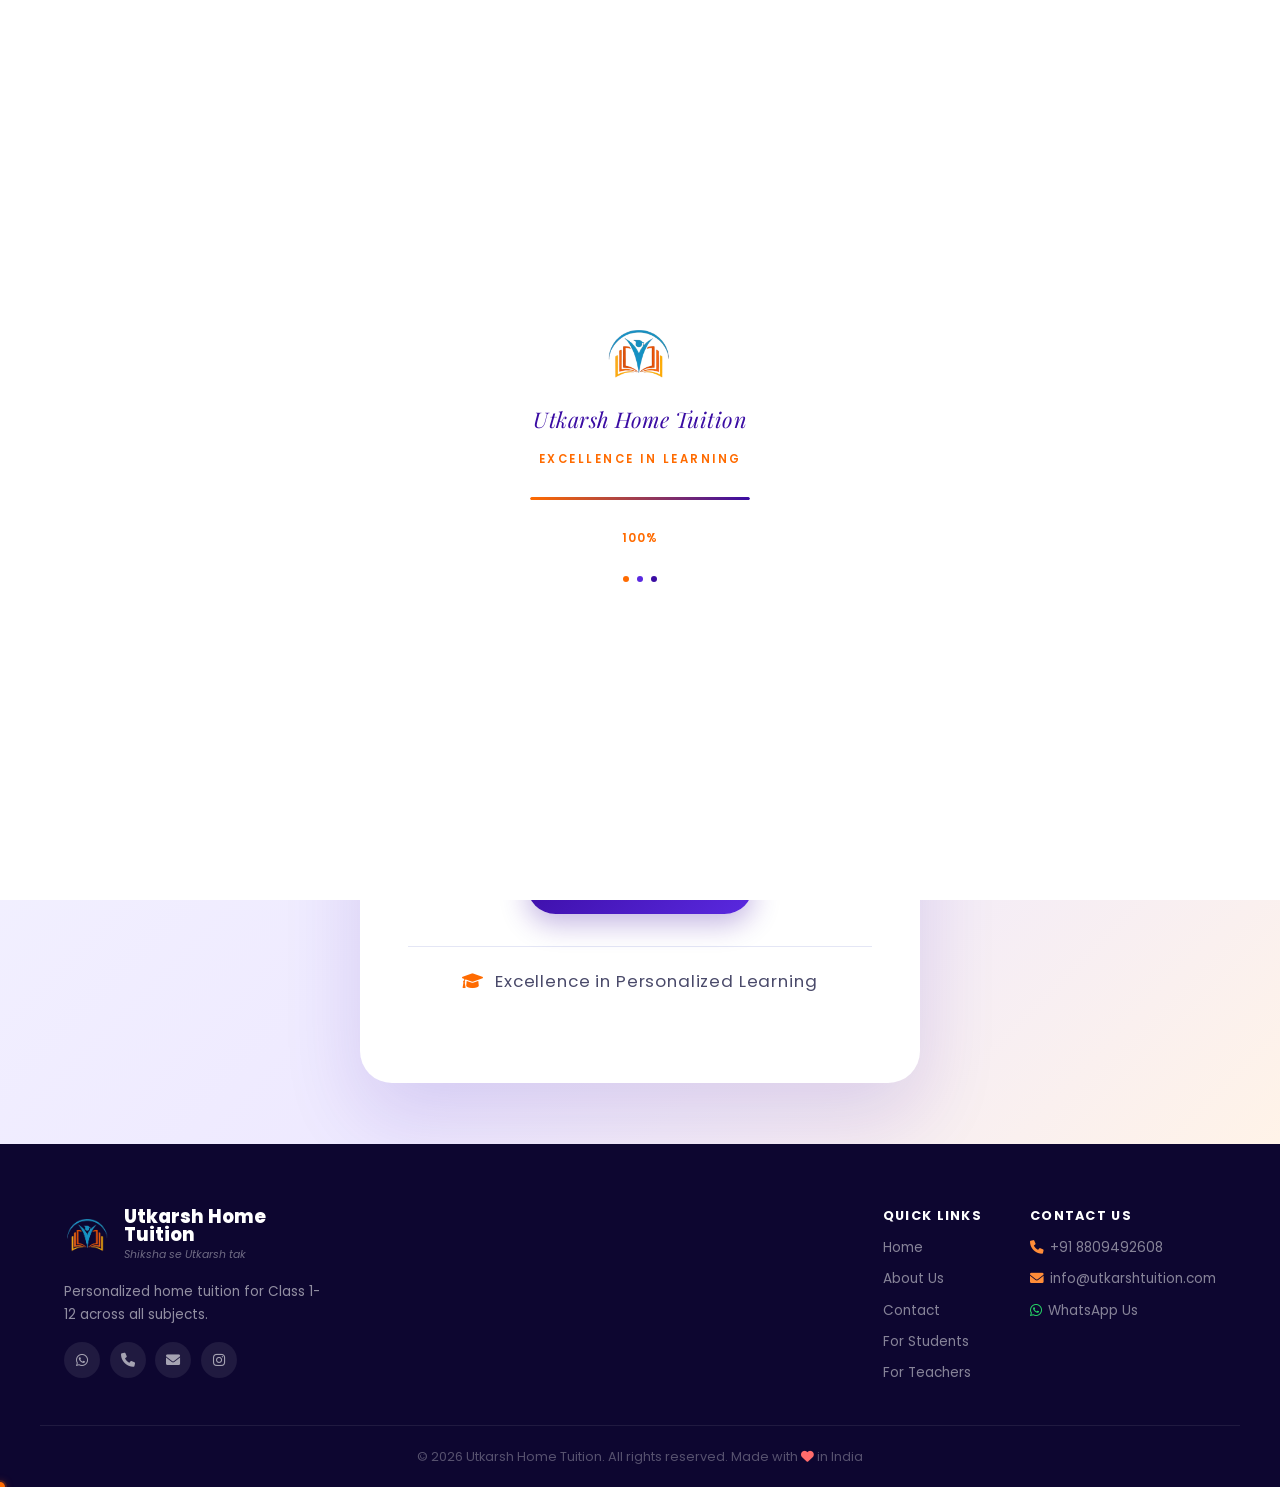
<file: thankyou.html>
<!DOCTYPE html>
<html lang="en">
<head>
    <meta charset="UTF-8">
    <meta name="viewport" content="width=device-width, initial-scale=1.0">
    <title>Application Received | Utkarsh Home Tuition</title>
    <link rel="icon" type="image/png" href="Logo.png">
    <link rel="stylesheet" href="https://cdnjs.cloudflare.com/ajax/libs/font-awesome/6.0.0/css/all.min.css">
    <link href="https://fonts.googleapis.com/css2?family=Poppins:wght@300;400;600;700&family=Playfair+Display:wght@700&display=swap" rel="stylesheet">
    <link rel="stylesheet" href="style.css">
    <link rel="stylesheet" href="premium-animations.css">
    <style>
        .ty-page {
            min-height: 80vh;
            display: flex; align-items: center; justify-content: center;
            background: linear-gradient(135deg, #F5F6FF 0%, #EEE9FF 60%, #FFF3E8 100%);
            padding: 60px 20px; position: relative; overflow: hidden;
        }
        .ty-page::before {
            content: ''; position: absolute; top: -100px; left: -100px;
            width: 500px; height: 500px; border-radius: 50%;
            background: rgba(58,12,163,.07); filter: blur(80px); pointer-events: none;
        }
        .ty-card {
            background: #fff; padding: 60px 48px; border-radius: 32px;
            box-shadow: 0 32px 80px rgba(58,12,163,.14);
            text-align: center; max-width: 560px; width: 100%;
            position: relative; z-index: 1;
            animation: cardPop .8s cubic-bezier(.175,.885,.32,1.275) both;
        }
        @keyframes cardPop { from{opacity:0;transform:scale(.88) translateY(30px);} to{opacity:1;transform:scale(1) translateY(0);} }
        .ty-icon-ring {
            width: 110px; height: 110px; border-radius: 50%;
            background: linear-gradient(135deg, #10B981, #059669);
            color: #fff; font-size: 48px;
            display: flex; align-items: center; justify-content: center;
            margin: 0 auto 28px;
            box-shadow: 0 16px 40px rgba(16,185,129,.3);
            animation: ringPop .7s .25s cubic-bezier(.34,1.56,.64,1) both;
        }
        @keyframes ringPop { from{transform:scale(0) rotate(-30deg);} to{transform:scale(1) rotate(0);} }
        .ty-card h1 { font-family:'Playfair Display',serif; font-size:2.4rem; color:#3A0CA3; margin-bottom:14px; }
        .ty-card > p { color:#4A4A6A; font-size:1.05rem; line-height:1.7; margin-bottom:28px; }
        .ty-steps {
            background: #F5F6FF; border-radius: 16px; padding: 24px 28px;
            margin-bottom: 32px; text-align: left;
            border-left: 4px solid #3A0CA3;
        }
        .ty-steps h4 { color:#3A0CA3; font-size:1rem; margin-bottom:12px; font-weight:700; }
        .ty-steps ul { margin:0; padding-left:20px; color:#4A4A6A; font-size:.9rem; line-height:1.8; }
        .ty-btn {
            display: inline-flex; align-items: center; gap: 10px;
            background: linear-gradient(135deg, #3A0CA3, #5A29E0);
            color: #fff; text-decoration: none;
            padding: 16px 36px; border-radius: 50px;
            font-weight: 700; font-size: .95rem;
            box-shadow: 0 10px 28px rgba(58,12,163,.3); transition: all .3s;
        }
        .ty-btn:hover { transform:translateY(-3px); box-shadow:0 16px 40px rgba(58,12,163,.4); }
        .ty-divider { margin:32px 0 20px; border:none; border-top:1px solid #E4E6F5; }
        .ty-tagline { font-size:.85rem; color:#8888AA; letter-spacing:.05em; }
        .ty-tagline i { color:#FF6B00; margin-right:6px; }
        @media(max-width:560px){ .ty-card{padding:36px 20px;} .ty-card h1{font-size:1.9rem;} .ty-icon-ring{width:88px;height:88px;font-size:36px;} }
    </style>
</head>
<body>

    <div class="announcement-bar">
        <div class="announcement-inner">
            <div class="brand-highlight">
                <span class="brand-dot"></span>
                <span class="brand-name">Utkarsh Home Tuition</span>
            </div>
        </div>
    </div>

    <header class="edu-nova-header">
        <div class="edu-nova-utility">
            <div class="edu-nova-container edu-nova-flex-between">
                <div class="edu-nova-tagline"><span class="edu-nova-dot"></span> Excellence in Tutoring</div>
                <div class="edu-nova-social">
                    <a href="tel:+918809492608" class="edu-nova-top-link"><i class="fas fa-phone"></i> <span>+91 8809492608</span></a>
                    <a href="mailto:info@utkarshtuition.com" class="edu-nova-top-link hide-mobile"><i class="fas fa-envelope"></i> <span>info@utkarshtuition.com</span></a>
                </div>
            </div>
        </div>
        <nav class="edu-nova-nav">
            <div class="edu-nova-container edu-nova-nav-grid">
                <div class="edu-nova-brand"><a href="index.html"><img src="Logo.png" alt="Logo" class="edu-nova-logo-img"></a></div>
                <button class="edu-nova-mobile-toggle" aria-label="Toggle Menu"><i class="fas fa-bars"></i><i class="fas fa-times" style="display:none"></i></button>
                <div class="edu-nova-menu-area">
                    <ul class="edu-nova-list">
                        <li><a href="index.html" class="edu-nova-item">Home</a></li>
                        <li><a href="students.html" class="edu-nova-item">Students</a></li>
                        <li><a href="teachers.html" class="edu-nova-item">Teachers</a></li>
                        <li><a href="about.html" class="edu-nova-item">About Us</a></li>
                    </ul>
                </div>
                <div class="edu-nova-action"><a href="contact.html" class="edu-nova-cta">Contact Us <i class="fas fa-arrow-right"></i></a></div>
            </div>
        </nav>
    </header>

    <section class="ty-page">
        <div class="ty-card">
            <div class="ty-icon-ring">
                <i class="fas fa-check"></i>
            </div>
            <h1>Application Received!</h1>
            <p>Thank you for enrolling with <strong style="color:#FF6B00;">Utkarsh Home Tuition</strong>. One of our senior counselors will call you within 24 hours to schedule your free demo session.</p>
            <div class="ty-steps">
                <h4>What happens next?</h4>
                <ul>
                    <li>Our counselor will call you within 24 hours.</li>
                    <li>We'll match you with the perfect tutor for your needs.</li>
                    <li>A free demo class will be scheduled at your convenience.</li>
                </ul>
            </div>
            <a href="index.html" class="ty-btn"><i class="fas fa-home"></i> Return to Home</a>
            <hr class="ty-divider">
            <p class="ty-tagline"><i class="fas fa-graduation-cap"></i> Excellence in Personalized Learning</p>
        </div>
    </section>

    <footer class="site-footer">
        <div class="footer-inner">
            <div class="footer-brand">
                <div class="footer-logo-row">
                    <img src="Logo.png" alt="Utkarsh Logo" class="footer-logo-img-actual">
                    <div>
                        <span class="footer-logo-main">Utkarsh Home Tuition</span>
                        <span class="footer-logo-sub">Shiksha se Utkarsh tak</span>
                    </div>
                </div>
                <p>Personalized home tuition for Class 1-12 across all subjects.</p>
                <div class="footer-social">
                    <a href="https://wa.me/918809492608" class="social-btn-sm"><i class="fab fa-whatsapp"></i></a>
                    <a href="tel:+918809492608" class="social-btn-sm"><i class="fas fa-phone"></i></a>
                    <a href="mailto:info@utkarshtuition.com" class="social-btn-sm"><i class="fas fa-envelope"></i></a>
                    <a href="#" class="social-btn-sm"><i class="fab fa-instagram"></i></a>
                </div>
            </div>
            <div class="footer-links">
                <div class="footer-col">
                    <h5>Quick Links</h5>
                    <a href="index.html">Home</a>
                    <a href="about.html">About Us</a>
                    <a href="contact.html">Contact</a>
                    <a href="students.html">For Students</a>
                    <a href="teachers.html">For Teachers</a>
                </div>
                <div class="footer-col">
                    <h5>Contact Us</h5>
                    <a href="tel:+918809492608"><i class="fas fa-phone" style="margin-right:6px;color:#FF8C38;"></i>+91 8809492608</a>
                    <a href="mailto:info@utkarshtuition.com"><i class="fas fa-envelope" style="margin-right:6px;color:#FF8C38;"></i>info@utkarshtuition.com</a>
                    <a href="https://wa.me/918809492608"><i class="fab fa-whatsapp" style="margin-right:6px;color:#25D366;"></i>WhatsApp Us</a>
                </div>
            </div>
        </div>
        <div class="footer-bottom">
            <p>&copy; 2026 Utkarsh Home Tuition. All rights reserved. Made with <i class="fas fa-heart"></i> in India</p>
        </div>
    </footer>

    <!-- FLOATING ACTION BUTTONS -->
    <a href="tel:+918809492608" class="call-float-bounce" aria-label="Call Us">
        <div class="call-float-icon-wrap"><i class="fas fa-phone"></i></div>
        <div class="call-float-label">Call Us<span>+91 88094 92608</span></div>
    </a>
    <a href="https://wa.me/918809492608" class="whatsapp-float" target="_blank" rel="noopener" aria-label="WhatsApp Us">
        <div class="wa-float-label">WhatsApp<span>Chat with us</span></div>
        <div class="wa-float-icon-wrap">
            <div class="wa-float-ring"></div>
            <i class="fab fa-whatsapp"></i>
        </div>
    </a>
    <script src="script.js"></script>
    <script src="premium-animations.js"></script>
</body>
</html>
</file>
<file: style.css>
/* ═══════════════════════════════════════════════════════════
   UTKARSH HOME TUITION — Unified Style
   Colors: Second website (Saffron + Indigo + Green)
   Layout: First website structure
   ═══════════════════════════════════════════════════════════ */

/* ─── CSS VARIABLES (from second website) ─── */
:root {
    /* Primary palette */
    --primary: #3A0CA3;
    /* Indigo — replaces old teal */
    --primary-light: #5A29E0;
    --primary-bg: #EEE9FF;
    --accent: #FF6B00;
    /* Saffron */
    --accent-lt: #FF8C38;
    --accent-dk: #E05A00;
    --accent-bg: #FFF3E8;
    --green: #10B981;
    --green-lt: #34D399;
    --green-bg: #D1FAE5;
    --blue: #2563EB;

    /* Text */
    --text-dark: #0F0E2A;
    --text-mid: #4A4A6A;
    --text-light: #8888AA;

    /* Backgrounds */
    --bg: #F5F6FF;
    --white: #FFFFFF;
    --border: #E4E6F5;

    /* Shadows */
    --shadow-sm: 0 2px 12px rgba(58, 12, 163, .07);
    --shadow-md: 0 8px 32px rgba(58, 12, 163, .12);
    --shadow-lg: 0 20px 60px rgba(58, 12, 163, .18);

    /* Radii */
    --radius-sm: 10px;
    --radius-md: 16px;
    --radius-lg: 24px;
    --radius-xl: 32px;

    --transition: all .28s cubic-bezier(.4, 0, .2, 1);
}

/* ─── BASE RESET ─── */
*,
*::before,
*::after {
    box-sizing: border-box;
    margin: 0;
    padding: 0;
}

html {
    scroll-behavior: smooth;
}

body {
    font-family: 'Poppins', sans-serif;
    color: var(--text-dark);
    line-height: 1.65;
    background: var(--bg);
    overflow-x: hidden;
    -webkit-font-smoothing: antialiased;
}

a {
    text-decoration: none;
    color: inherit;
}

ul {
    list-style: none;
}

h1,
h2,
h3,
h4,
h5 {
    font-family: 'Playfair Display', serif;
    line-height: 1.2;
}

.container {
    max-width: 1200px;
    margin: 0 auto;
    padding: 0 20px;
}

/* ─── SCROLL PROGRESS BAR ─── */
.scroll-progress {
    position: fixed;
    top: 0;
    left: 0;
    height: 3px;
    width: 0%;
    background: linear-gradient(90deg, var(--accent), #FF4500, var(--primary-light));
    z-index: 9999;
    transition: width .1s linear;
}

/* ─── ANNOUNCEMENT BAR ─── */
.announcement-bar {
    width: 100%;
    background: linear-gradient(90deg, var(--primary) 0%, var(--primary-light) 100%);
    color: white;
    display: flex;
    justify-content: center;
    align-items: center;
    padding: 10px 20px;
    box-shadow: 0 4px 18px rgba(58, 12, 163, .25);
    position: relative;
    z-index: 999;
    animation: barReveal .7s ease;
}

.announcement-inner {
    display: flex;
    align-items: center;
    gap: 20px;
    flex-wrap: wrap;
    justify-content: center;
}

.brand-highlight {
    display: flex;
    align-items: center;
    gap: 10px;
}

.brand-dot {
    width: 10px;
    height: 10px;
    background: var(--accent);
    border-radius: 50%;
    animation: pulseDot 2s infinite;
}

.brand-name {
    font-size: 1.4rem;
    font-weight: 800;
    font-family: 'Poppins', sans-serif;
    color: #fff;
    letter-spacing: .01em;
}

@keyframes pulseDot {
    0% {
        transform: scale(1);
        opacity: 1;
    }

    50% {
        transform: scale(1.6);
        opacity: 0.5;
    }

    100% {
        transform: scale(1);
        opacity: 1;
    }
}

@keyframes barReveal {
    from {
        transform: translateY(-100%);
        opacity: 0;
    }

    to {
        transform: translateY(0);
        opacity: 1;
    }
}

@media(max-width:768px) {
    .brand-name {
        font-size: 1.1rem;
    }
}

/* ─── NAVBAR (edu-nova) — updated colors ─── */
.edu-nova-container {
    max-width: 1140px;
    margin: 0 auto;
    padding: 0 24px;
}

.edu-nova-utility {
    background: #fcfcfd;
    border-bottom: 1px solid var(--border);
    padding: 10px 0;
}

.edu-nova-flex-between {
    display: flex;
    justify-content: space-between;
    align-items: center;
}

.edu-nova-tagline {
    font-size: .75rem;
    font-weight: 500;
    color: var(--text-mid);
    display: flex;
    align-items: center;
    gap: 10px;
}

.edu-nova-dot {
    width: 6px;
    height: 6px;
    background: var(--accent);
    border-radius: 50%;
}

.edu-nova-top-link {
    text-decoration: none;
    color: var(--text-dark);
    font-size: .75rem;
    font-weight: 600;
    margin-left: 24px;
    transition: color .3s;
}

.edu-nova-top-link i {
    color: var(--accent);
    margin-right: 6px;
}

.edu-nova-top-link:hover {
    color: var(--accent);
}

.edu-nova-nav {
    padding: 14px 0;
}

.edu-nova-nav-grid {
    display: grid;
    grid-template-columns: auto 1fr auto;
    align-items: center;
}

.edu-nova-logo-img {
    height: 52px;
    width: auto;
    display: block;
    opacity: 0;
    transform: rotate(-10deg) scale(0.8);
    transition: all 1s cubic-bezier(0.34, 1.56, 0.64, 1);
}

body.loaded .edu-nova-logo-img {
    opacity: 1;
    transform: rotate(0deg) scale(1);
}

.edu-nova-list {
    list-style: none;
    display: flex;
    justify-content: flex-end;
    gap: 36px;
    margin: 0;
    padding: 0 20px 0 0;
}

.edu-nova-list li a {
    display: block;
    width: 100%;
    height: 100%;
}

#nav-block-overlay {
    pointer-events: auto !important;
}
.edu-nova-item {
    position: relative;
    z-index: 1000001;
    pointer-events: auto;
    /* force above everything */
    text-decoration: none;
    color: var(--text-mid);
    font-size: .92rem;
    font-weight: 500;
    position: relative;
    padding: 8px 0;
    transition: color .3s;
}

.edu-nova-item::after {
    content: '';
    position: absolute;
    bottom: 0;
    left: 0;
    width: 0;
    height: 2px;
    background: linear-gradient(90deg, var(--accent), var(--primary-light));
    transition: width .3s cubic-bezier(.65, .05, .36, 1);
}

.edu-nova-item:hover,
.edu-nova-active {
    color: var(--text-dark);
}

.edu-nova-item:hover::after,
.edu-nova-active::after {
    width: 100%;
}

.edu-nova-cta {
    background: linear-gradient(135deg, var(--accent) 0%, var(--accent-dk) 100%);
    color: #fff !important;
    text-decoration: none;
    padding: 10px 24px;
    border-radius: 50px;
    font-size: .85rem;
    font-weight: 700;
    display: inline-flex;
    align-items: center;
    gap: 10px;
    box-shadow: 0 4px 20px rgba(255, 107, 0, .35);
    transition: all .3s ease;
    white-space: nowrap;
    border: none;
    cursor: pointer;
}

.edu-nova-cta i {
    font-size: .75rem;
    transition: transform .3s ease;
}

.edu-nova-cta:hover {
    transform: translateY(-3px);
    box-shadow: 0 8px 30px rgba(255, 107, 0, .5);
}

.edu-nova-cta:hover i {
    transform: translateX(4px);
}


/* Mobile nav */
.edu-nova-mobile-toggle {
    display: none;
    background: none;
    border: none;
    font-size: 1.5rem;
    color: var(--text-dark);
    cursor: pointer;
    width: 38px;
    height: 38px;
    border-radius: 50%;
}

@media (max-width: 992px) {
    .edu-nova-utility {
        display: none;
    }

    /* Header — JS drops this to 1 when menu opens */
    .edu-nova-header {
        position: relative;
        z-index: 100001;
    }

    .edu-nova-nav {
        position: relative;
        z-index: 100001;
    }

    .edu-nova-nav-grid {
        display: grid;
        grid-template-columns: 1fr auto 1fr;
        align-items: center;
        position: relative;
        z-index: 100001;
    }

    .edu-nova-brand {
        justify-self: start;
    }

    .edu-nova-mobile-toggle {
        display: flex !important;
        align-items: center;
        justify-content: center;
        justify-self: center;
        position: relative;
        z-index: 100003;
        width: 42px;
        height: 42px;
        background: var(--primary-bg);
        border-radius: 50%;
        border: none;
        font-size: 1.35rem;
        color: var(--primary);
        cursor: pointer;
        -webkit-tap-highlight-color: transparent;
        flex-shrink: 0;
        transition: background 0.3s;
    }

    /* Show X when menu is open */
    body.menu-overlay-active .edu-nova-mobile-toggle {
        background: var(--primary);
        color: #fff;
    }

    .edu-nova-action {
        justify-self: end;
    }

    .edu-nova-logo-img {
        height: 40px;
    }

    .edu-nova-cta {
        padding: 8px 14px;
        font-size: .75rem;
    }

    .edu-nova-cta i {
        display: none;
    }

    /* MOBILE MENU DRAWER */
    .edu-nova-menu-area {
        display: flex !important;
        flex-direction: column;
        justify-content: center;
        align-items: center;
        position: fixed;
        z-index: 100000;
        top: 0;
        left: 0;
        width: 100%;
        background-color: #ffffff;
        background-image: none;
        backdrop-filter: none !important;
        -webkit-backdrop-filter: none !important;
        isolation: isolate;
        border-radius: 0 0 36px 36px;
        box-shadow: 0 12px 48px rgba(0, 0, 0, 0.25);
        padding: 90px 40px 52px;
        transform: translateY(-110%);
        opacity: 0;
        visibility: hidden;
        pointer-events: none;
        transition: transform 0.42s cubic-bezier(0.4, 0, 0.2, 1),
            opacity 0.32s ease,
            visibility 0s linear 0.42s;
    }

    .edu-nova-menu-area.is-open {
        transform: translateY(0) !important;
        opacity: 1 !important;
        visibility: visible !important;
        pointer-events: all !important;
        background-color: #ffffff !important;
        transition: transform 0.42s cubic-bezier(0.4, 0, 0.2, 1),
            opacity 0.32s ease,
            visibility 0s linear 0s;
    }

    .edu-nova-list {
        flex-direction: column;
        gap: 0;
        align-items: center;
        padding: 0;
        margin: 0;
        width: 100%;
    }

    /* li stretches full width — the entire row is the hit target */
    .edu-nova-list li {
        position: relative;
        z-index: 999999;
        list-style: none;
        width: 100%;
        text-align: center;
        cursor: default;
        -webkit-tap-highlight-color: transparent;
    }

    .edu-nova-item {
        display: block;
        font-size: 1.15rem;
        font-weight: 700;
        color: #1a1a2e;
        text-transform: uppercase;
        letter-spacing: 3px;
        padding: 22px 30px;
        text-align: center;
        width: 100%;
        opacity: 0;
        transition: opacity 0.35s ease, color 0.2s;
        -webkit-tap-highlight-color: transparent;
        cursor: pointer;
        position: relative;
        z-index: 1000001;
        box-sizing: border-box;
        pointer-events: auto; /* clicks handled on li */
    }

    .edu-nova-item:active {
        color: var(--accent);
    }

    .edu-nova-active {
        color: var(--accent) !important;
    }

    .edu-nova-menu-area.is-open .edu-nova-item {
        opacity: 1;
    }

    .edu-nova-menu-area.is-open .edu-nova-list li:nth-child(1) .edu-nova-item {
        transition-delay: 0.08s;
    }

    .edu-nova-menu-area.is-open .edu-nova-list li:nth-child(2) .edu-nova-item {
        transition-delay: 0.14s;
    }

    .edu-nova-menu-area.is-open .edu-nova-list li:nth-child(3) .edu-nova-item {
        transition-delay: 0.20s;
    }

    .edu-nova-menu-area.is-open .edu-nova-list li:nth-child(4) .edu-nova-item {
        transition-delay: 0.26s;
    }


    /* Icon swap: bars -> X when menu is open */
    .edu-nova-mobile-toggle .fa-bars {
        display: block;
    }

    .edu-nova-mobile-toggle .fa-times {
        display: none;
    }

    .menu-overlay-active .edu-nova-mobile-toggle .fa-bars {
        display: none !important;
    }

    /* When menu open: keep same light lavender circle, show X in indigo */
    .menu-overlay-active .edu-nova-mobile-toggle {
        background: var(--primary-bg) !important;
        color: var(--primary) !important;
        box-shadow: none !important;
    }

    .menu-overlay-active .edu-nova-mobile-toggle .fa-times {
        display: block !important;
        color: var(--primary) !important;
    }

    /* Overlay handled by #menu-overlay div injected by JS */
}



/* Mobile menu overlay backdrop */
#menu-overlay {
    display: none;
    position: fixed;
    inset: 0;
    background: rgba(0, 0, 0, 0.5);
    z-index: 99994;
    pointer-events: auto;
}

#menu-overlay.active {
    display: block;
}

/* ─── BUTTONS ─── */
.btn {
    display: inline-flex;
    align-items: center;
    gap: .5rem;
    padding: .75rem 1.75rem;
    border-radius: 50px;
    font-weight: 700;
    font-size: .92rem;
    cursor: pointer;
    border: 2px solid transparent;
    transition: var(--transition);
}

.btn-gradient {
    width: 100%;
    padding: 16px;
    font-size: 1rem;
    font-weight: 700;
    color: white;
    background: linear-gradient(135deg, var(--accent) 0%, var(--accent-dk) 100%);
    border: none;
    border-radius: 12px;
    cursor: pointer;
    box-shadow: 0 8px 24px rgba(255, 107, 0, .3);
    transition: all .3s ease;
    animation: buttonPulse 3s infinite;
}

.btn-gradient:hover {
    transform: translateY(-3px);
    box-shadow: 0 14px 36px rgba(255, 107, 0, .45);
}

@keyframes buttonPulse {
    0% {
        box-shadow: 0 0 0 0 rgba(255, 107, 0, .35);
    }

    70% {
        box-shadow: 0 0 0 14px rgba(255, 107, 0, 0);
    }

    100% {
        box-shadow: 0 0 0 0 rgba(255, 107, 0, 0);
    }
}

.gradient-btn {
    width: 100%;
    padding: 18px;
    font-size: 1rem;
    font-weight: 800;
    text-transform: uppercase;
    letter-spacing: 1.5px;
    color: white;
    background: linear-gradient(135deg, var(--primary) 0%, var(--primary-light) 100%);
    border: none;
    border-radius: 12px;
    cursor: pointer;
    box-shadow: 0 10px 24px rgba(58, 12, 163, .25);
    transition: all .3s ease;
    margin-top: 12px;
}

.gradient-btn:hover {
    transform: scale(1.01);
    filter: brightness(1.1);
    box-shadow: 0 16px 36px rgba(58, 12, 163, .35);
}

/* ─── HERO SECTION ─── */
.hero-elegant {
    position: relative;
    padding: 60px 0;
    background-color: #f4f0e4;
    background-size: 77%;
    background-repeat: no-repeat;
    background-position: 20%;
    overflow: hidden;
}

.glass-text-card {
    background: rgba(255, 255, 255, .35) !important;
    backdrop-filter: blur(20px);
    -webkit-backdrop-filter: blur(20px);
    border: 1px solid rgba(255, 255, 255, .5);
    border-radius: var(--radius-lg);
    padding: 40px;
    max-width: 700px;
    box-shadow: 0 8px 32px rgba(58, 12, 163, .1);
}

.main-title {
    font-size: 3.5rem;
    line-height: 1.1;
    color: var(--primary);
    margin: 0 0 16px;
    font-weight: 700;
}

.serif-italic {
    font-family: 'Playfair Display', serif;
    font-style: italic;
    font-size: 3.2rem;
    font-weight: 400;
    color: var(--accent);
}

.hero-description {
    font-size: 1.05rem;
    color: var(--text-mid);
    max-width: 500px;
    margin-bottom: 28px;
}

.trust-pill {
    display: inline-flex;
    align-items: center;
    background: white;
    padding: 8px 18px;
    border-radius: 50px;
    font-size: .85rem;
    font-weight: 600;
    color: var(--primary);
    box-shadow: var(--shadow-sm);
    margin-bottom: 20px;
}

.dot {
    height: 8px;
    width: 8px;
    background: var(--green);
    border-radius: 50%;
    margin-right: 10px;
    animation: pulse 2s infinite;
}

@keyframes pulse {

    0%,
    100% {
        transform: scale(1);
    }

    50% {
        transform: scale(1.4);
    }
}

.glass-form {
    background: rgba(255, 255, 255, .92);
    backdrop-filter: blur(20px);
    border: 1px solid rgba(255, 255, 255, .7);
    padding: 36px;
    border-radius: var(--radius-lg);
    width: 420px;
    box-shadow: var(--shadow-lg);
}

.glass-form h3 {
    font-size: 1.7rem;
    margin: 0 0 8px;
    color: var(--primary);
}

.glass-form p {
    font-size: .9rem;
    color: var(--text-mid);
    margin-bottom: 22px;
}

.hero-split {
    display: flex;
    justify-content: space-between;
    align-items: center;
    gap: 60px;
    width: 100%;
}

/* ─── GLOBAL INPUTS ─── */
input,
select,
textarea {
    width: 100%;
    padding: 13px 15px;
    margin-bottom: 14px;
    border: 1.5px solid var(--border);
    border-radius: var(--radius-sm);
    background: rgba(255, 255, 255, .9);
    font-family: 'Poppins', sans-serif;
    font-size: .9rem;
    color: var(--text-dark);
    transition: .3s;
    box-sizing: border-box;
}

input:focus,
select:focus,
textarea:focus {
    outline: none;
    border-color: var(--primary);
    background: white;
    box-shadow: 0 0 0 3px rgba(58, 12, 163, .1);
}

/* Scoped forms manage their own spacing — reset global margin */
.enrollment-form input,
.enrollment-form select,
.enrollment-form textarea,
.input-box input,
.input-box select,
.input-box textarea,
.input-field input,
.input-field select,
.input-field textarea,
.hero-input-group input {
    margin-bottom: 0;
}

/* ─── SECTION HEADER ─── */
.section-header {
    text-align: center;
    margin-bottom: 3rem;
}

.section-header h2 {
    font-size: 2.5rem;
    color: var(--text-dark);
}

.section-subtitle {
    text-align: center;
    color: var(--text-mid);
    margin-bottom: 50px;
    font-size: .95rem;
}

.Utkarsh-title {
    font-size: 2.8rem;
    font-family: 'Playfair Display', serif;
    color: var(--primary);
    text-align: center;
    margin-bottom: 10px;
}

.gradient-text {
    background: linear-gradient(90deg, var(--primary), var(--primary-light));
    -webkit-background-clip: text;
    -webkit-text-fill-color: transparent;
    font-weight: 800;
}

.pill-badge-Utkarsh {
    background: var(--primary);
    color: white;
    padding: 6px 18px;
    border-radius: 50px;
    font-size: .7rem;
    font-weight: 700;
    text-transform: uppercase;
    letter-spacing: 2px;
    display: inline-block;
    margin-bottom: 15px;
}

/* ─── CARDS GRID ─── */
.grid-3 {
    display: flex;
    justify-content: center;
    align-items: stretch;
    gap: 28px;
    flex-wrap: nowrap;
    width: 100%;
}

.Utkarsh-card {
    flex: 1;
    min-width: 280px;
    max-width: 380px;
    background: #fff;
    padding: 38px 28px;
    border-radius: var(--radius-lg);
    box-shadow: var(--shadow-sm);
    text-align: center;
    border: 1px solid var(--border);
    transition: transform .4s cubic-bezier(.175, .885, .32, 1.275), box-shadow .4s;
    position: relative;
    overflow: hidden;
    opacity: 0;
    transform: translateY(30px);
}

.Utkarsh-card.active {
    opacity: 1;
    transform: translateY(0);
}

.Utkarsh-card::after {
    content: '';
    position: absolute;
    bottom: 0;
    left: 0;
    width: 100%;
    height: 4px;
    background: linear-gradient(to right, var(--primary), var(--accent), var(--green));
    transition: height .3s;
}

.Utkarsh-card:hover {
    transform: translateY(-12px) scale(1.02) !important;
    box-shadow: var(--shadow-md);
}

.Utkarsh-card:hover::after {
    height: 7px;
}

.icon-box {
    position: relative;
    width: 80px;
    height: 80px;
    margin: 0 auto 22px;
    display: flex;
    align-items: center;
    justify-content: center;
}

.icon-primary {
    font-size: 2.8rem;
    position: relative;
    z-index: 2;
}

.glow-effect {
    position: absolute;
    top: 0;
    left: 0;
    width: 100%;
    height: 100%;
    background: var(--accent);
    filter: blur(20px);
    opacity: 0.25;
    border-radius: 50%;
}

.card-footer {
    margin-top: auto;
    padding-top: 18px;
}

.tag {
    background: var(--primary-bg);
    color: var(--primary);
    padding: 6px 15px;
    border-radius: 50px;
    font-size: .8rem;
    font-weight: 600;
}

/* Section animations */
.services-Utkarsh {
    padding: 60px 0;
    background: transparent;
}

.services-Utkarsh.reveal.active .Utkarsh-card {
    opacity: 1;
    transform: translateY(0);
}

.services-Utkarsh.reveal.active .Utkarsh-card:nth-child(1) {
    transition-delay: .1s;
}

.services-Utkarsh.reveal.active .Utkarsh-card:nth-child(2) {
    transition-delay: .3s;
}

.services-Utkarsh.reveal.active .Utkarsh-card:nth-child(3) {
    transition-delay: .5s;
}

/* ─── BENEFIT CARDS ─── */
.benefit-section {
    padding: 80px 0;
    background: var(--bg);
}

.benefit-header {
    text-align: center;
    max-width: 800px;
    margin: 0 auto 60px;
}

.benefit-title {
    font-family: 'Playfair Display', serif;
    font-size: 2.8rem;
    color: var(--primary);
    margin-bottom: 16px;
}

.benefit-subtitle {
    font-size: 1.05rem;
    color: var(--text-mid);
    line-height: 1.8;
}

.benefit-grid {
    display: grid;
    grid-template-columns: repeat(auto-fit, minmax(300px, 1fr));
    gap: 32px;
}

.benefit-card {
    background: white;
    border-radius: var(--radius-md);
    overflow: hidden;
    border: 1px solid var(--border);
    box-shadow: var(--shadow-sm);
    transition: transform .5s cubic-bezier(.2, 1, .3, 1), box-shadow .5s;
}

.benefit-card:hover {
    transform: translateY(-12px);
    box-shadow: var(--shadow-md);
    border-color: var(--accent);
}

.card-image-wrapper {
    width: 100%;
    height: 210px;
    overflow: hidden;
    background: var(--primary-bg);
}

.card-image-wrapper img {
    width: 100%;
    height: 100%;
    object-fit: cover;
    transition: transform .8s;
}

.benefit-card:hover .card-image-wrapper img {
    transform: scale(1.08);
}

.card-content {
    padding: 28px 24px;
}

.card-content h3 {
    font-size: 1.4rem;
    font-weight: 600;
    color: var(--primary);
    margin-bottom: 10px;
}

.card-content p {
    font-size: .95rem;
    color: var(--text-mid);
    margin: 0;
}

/* ─── TEACHER SECTION ─── */
.teacher-registration-section {
    position: relative;
    padding: 60px 0;
    background: var(--primary-bg);
    border-top: 1px solid var(--border);
}

.tutor-section-container {
    display: flex;
    flex-direction: column;
    align-items: center;
    max-width: 1200px;
    margin: 0 auto;
}

.teacher-info-centered {
    text-align: center;
    width: 100%;
    margin-bottom: 30px;
}

.teacher-info-centered h2 {
    display: block;
    margin: 0 auto 10px;
    font-size: 2.6rem;
}

.teacher-info-centered p {
    margin: 0 auto;
    max-width: 600px;
    color: var(--text-mid);
}

.tutor-form-compact {
    width: 100%;
    max-width: 540px;
    margin: 0 auto;
    transition: transform .5s cubic-bezier(.22, 1, .36, 1);
}

.white-bg {
    background: rgba(255, 255, 255, .97);
    backdrop-filter: blur(10px);
    padding: 40px;
    border-radius: var(--radius-lg);
    box-shadow: var(--shadow-md);
}

.field-group {
    margin-bottom: 18px;
    text-align: left;
}

.field-group label {
    display: block;
    font-size: .85rem;
    font-weight: 600;
    color: var(--primary);
    margin-bottom: 6px;
}

.field-group input {
    width: 100% !important;
    display: block;
    padding: 13px 15px;
    border: 1.5px solid var(--border);
    border-radius: var(--radius-sm);
    margin-bottom: 0;
}

.field-group input:focus {
    border-color: var(--accent);
    box-shadow: 0 0 0 3px rgba(255, 107, 0, .12);
}

.form-title {
    font-size: 1.6rem;
    color: var(--primary);
    margin-bottom: 20px;
}

/* ─── WHY CHOOSE US ─── */
.why-choose-us {
    padding: 60px 0;
    background: #fff;
}

.why-choose-content-wrapper {
    display: flex;
    align-items: center;
    gap: 60px;
    max-width: 1100px;
    margin: 0 auto;
}

.why-choose-image {
    flex: 1;
    max-width: 450px;
}

.side-img-Utkarsh {
    width: 100%;
    height: auto;
    border-radius: var(--radius-lg);
    box-shadow: var(--shadow-md);
}

.why-choose-text {
    flex: 1.2;
}

.feature-list {
    display: flex;
    flex-direction: column;
    gap: 22px;
}

.feature-item {
    display: flex;
    align-items: flex-start;
    gap: 15px;
}

.feature-dot {
    width: 10px;
    height: 10px;
    background: var(--accent);
    border-radius: 50%;
    margin-top: 8px;
    flex-shrink: 0;
}

.feature-item p {
    margin: 0;
    font-size: 1.05rem;
    color: var(--text-mid);
    line-height: 1.6;
}

/* ─── JOURNEY PATH ─── */
.journey-path-section {
    padding: 80px 0;
    background: #fff;
    overflow: hidden;
}

.path-container {
    display: flex;
    flex-direction: column;
    gap: 80px;
    margin-top: 50px;
}

.path-item {
    display: flex;
    align-items: center;
    justify-content: center;
    gap: 70px;
}

.path-item.reverse {
    flex-direction: row-reverse;
}

.path-image-wrapper {
    position: relative;
    flex: 1;
    max-width: 460px;
}

.path-img {
    width: 100%;
    height: 320px;
    object-fit: cover;
    border-radius: 50px 15px 50px 15px;
    box-shadow: 20px 20px 50px rgba(58, 12, 163, .1);
}

.path-number-float {
    position: absolute;
    top: -40px;
    left: -40px;
    font-size: 8rem;
    font-weight: 900;
    color: rgba(58, 12, 163, .04);
    font-family: 'Playfair Display', serif;
    z-index: -1;
}

.path-text {
    flex: 1;
    max-width: 440px;
}

.path-text h3 {
    font-size: 2rem;
    color: var(--primary);
    margin-bottom: 14px;
}

.path-text p {
    font-size: 1.1rem;
    line-height: 1.8;
    color: var(--text-mid);
}

/* ─── TIMELINE ─── */
.timeline {
    display: flex;
    justify-content: space-between;
    align-items: flex-start;
    padding: 40px 0;
    gap: 20px;
}

.step {
    flex: 1;
    text-align: center;
    position: relative;
}

.step-num {
    width: 58px;
    height: 58px;
    background: white;
    border: 2px solid var(--accent);
    color: var(--primary);
    border-radius: 50%;
    display: flex;
    align-items: center;
    justify-content: center;
    margin: 0 auto 14px;
    font-weight: 800;
    font-size: 1.2rem;
    box-shadow: 0 4px 16px rgba(58, 12, 163, .12);
}

.step-line {
    flex: 0.5;
    height: 2px;
    background: linear-gradient(90deg, var(--accent), var(--primary));
    margin-top: 28px;
    opacity: 0.4;
}

/* ─── SUBJECTS ─── */
.tag-cloud {
    display: flex;
    flex-wrap: wrap;
    justify-content: center;
    gap: 14px;
    padding: 20px 0;
}

.subject-tag {
    background: rgba(255, 255, 255, .7);
    backdrop-filter: blur(5px);
    border: 1.5px solid var(--border);
    padding: 10px 22px;
    border-radius: 50px;
    font-size: .95rem;
    color: var(--primary);
    cursor: default;
    transition: all .3s;
}

.subject-tag:hover {
    background: var(--primary);
    color: white;
    transform: translateY(-5px);
    box-shadow: var(--shadow-sm);
}

/* ─── TESTIMONIALS ─── */
.testimonials-section {
    padding: 80px 0;
    overflow: hidden;
    background: var(--bg);
}

.marquee-wrapper {
    overflow: hidden;
    width: 100%;
    mask-image: linear-gradient(to right, transparent, black 8%, black 92%, transparent);
    -webkit-mask-image: linear-gradient(to right, transparent, black 8%, black 92%, transparent);
}

.marquee-track {
    display: flex;
    width: max-content;
    animation: marquee-scroll 35s linear infinite;
    will-change: transform;
}

.marquee-content {
    display: flex;
    gap: 28px;
    padding: 20px 14px;
}

.testimonial-card {
    min-width: 320px;
    max-width: 340px;
    background: rgba(255, 255, 255, .95);
    backdrop-filter: blur(10px);
    border: 1px solid var(--border);
    padding: 28px;
    border-radius: var(--radius-md);
    box-shadow: var(--shadow-sm);
    flex-shrink: 0;
}

.testimonial-card .quote {
    font-style: italic;
    font-size: .95rem;
    color: var(--text-dark);
    margin-bottom: 18px;
    line-height: 1.7;
}

.testimonial-card .author {
    border-top: 1px solid var(--border);
    padding-top: 14px;
    display: flex;
    flex-direction: column;
}

.author strong {
    color: var(--primary);
}

.author span {
    font-size: .8rem;
    color: var(--text-light);
}

.marquee-wrapper:hover .marquee-track {
    animation-play-state: paused;
}

@keyframes marquee-scroll {
    0% {
        transform: translateX(0);
    }

    100% {
        transform: translateX(-50%);
    }
}

/* ─── TRENDING SUBJECTS ─── */
.trending-subjects {
    padding: 60px 0;
    background: #fff;
}

.trending-header {
    margin-bottom: 40px;
}

.fancy-subtitle-wrapper {
    display: flex;
    align-items: center;
    gap: 12px;
    margin-top: -5px;
}

.fancy-subtitle {
    font-size: .85rem;
    text-transform: uppercase;
    letter-spacing: 2.5px;
    font-weight: 700;
    color: var(--accent);
    margin: 0;
}

.pulse-dot {
    width: 8px;
    height: 8px;
    background: #f00;
    border-radius: 50%;
    position: relative;
}

.pulse-dot::after {
    content: '';
    position: absolute;
    width: 100%;
    height: 100%;
    background: inherit;
    border-radius: 50%;
    animation: pulse-glow 1.8s infinite;
}

@keyframes pulse-glow {
    0% {
        transform: scale(1);
        opacity: .8;
    }

    100% {
        transform: scale(3.5);
        opacity: 0;
    }
}

.accent-line {
    height: 1px;
    flex-grow: 1;
    background: linear-gradient(to right, rgba(58, 12, 163, .4), transparent);
    max-width: 200px;
}

.compact-subjects-grid {
    display: grid;
    grid-template-columns: repeat(auto-fit, minmax(210px, 1fr));
    gap: 18px;
}

.subject-tile {
    position: relative;
    height: 155px;
    border-radius: var(--radius-md);
    overflow: hidden;
    background-size: cover;
    background-position: center;
    cursor: pointer;
    transition: all .4s;
}

.tile-overlay {
    position: absolute;
    inset: 0;
    background: linear-gradient(to top, rgba(15, 14, 42, .85), rgba(58, 12, 163, .2));
    transition: opacity .3s;
}

.tile-content {
    position: absolute;
    bottom: 18px;
    left: 18px;
    right: 18px;
    z-index: 2;
    color: white;
}

.tile-content h4 {
    margin: 0;
    font-size: 1.15rem;
    font-weight: 600;
}

.tile-content span {
    font-size: .8rem;
    opacity: .8;
}

.new-tag {
    background: var(--accent);
    color: #fff;
    padding: 2px 8px;
    border-radius: 4px;
    font-weight: 800;
    font-size: .65rem;
    text-transform: uppercase;
    display: inline-block;
    margin-bottom: 4px;
}

.subject-tile:hover {
    transform: translateY(-5px);
    box-shadow: var(--shadow-md);
}

.subject-tile:hover .tile-overlay {
    background: linear-gradient(to top, rgba(58, 12, 163, .9), rgba(58, 12, 163, .4));
}

/* ─── FAQ ─── */
.faq-modern {
    padding: 80px 0;
    background: transparent;
}

.faq-layout {
    display: grid;
    grid-template-columns: 1fr 1.6fr;
    gap: 40px;
    align-items: start;
}

.whatsapp-card-modern {
    margin-top: 40px;
    padding: 25px;
    background: white;
    border-radius: var(--radius-md);
    box-shadow: var(--shadow-sm);
    border-left: 5px solid #25D366;
}

.whatsapp-card-modern p {
    margin: 0 0 10px;
    font-weight: 600;
    color: var(--text-mid);
}

.wa-action-link {
    display: flex;
    align-items: center;
    gap: 10px;
    text-decoration: none;
    color: #075E54;
    font-weight: 700;
    font-size: 1.05rem;
}

.wa-dot-pulse {
    width: 10px;
    height: 10px;
    background: #25D366;
    border-radius: 50%;
    position: relative;
}

.wa-dot-pulse::after {
    content: '';
    position: absolute;
    width: 100%;
    height: 100%;
    background: #25D366;
    border-radius: 50%;
    animation: wa-ripple 1.5s infinite;
}

@keyframes wa-ripple {
    0% {
        transform: scale(1);
        opacity: 1;
    }

    100% {
        transform: scale(3);
        opacity: 0;
    }
}

.faq-glass-box {
    background: #fff;
    border: 1px solid var(--border);
    border-radius: var(--radius-sm);
    margin-bottom: 14px;
    transition: all .4s;
    overflow: hidden;
}

.faq-glass-box:hover {
    border-color: var(--accent);
    transform: translateY(-2px);
    box-shadow: var(--shadow-sm);
}

.faq-trigger {
    width: 100%;
    padding: 22px 28px;
    display: flex;
    align-items: center;
    background: none;
    border: none;
    cursor: pointer;
    text-align: left;
}

.faq-number {
    font-family: 'Playfair Display', serif;
    font-weight: 700;
    color: var(--primary);
    margin-right: 20px;
    font-size: 1.05rem;
    opacity: .5;
}

.faq-text {
    flex: 1;
    font-weight: 600;
    color: var(--text-dark);
    font-size: 1rem;
}

.toggle-icon {
    width: 24px;
    height: 24px;
    position: relative;
    transition: transform .6s cubic-bezier(.34, 1.56, .64, 1);
}

.toggle-icon::before,
.toggle-icon::after {
    content: '';
    position: absolute;
    background: var(--primary);
    border-radius: 2px;
    transition: all .3s;
}

.toggle-icon::before {
    width: 14px;
    height: 2px;
    top: 11px;
    left: 5px;
}

.toggle-icon::after {
    width: 2px;
    height: 14px;
    left: 11px;
    top: 5px;
}

.faq-panel {
    max-height: 0;
    opacity: 0;
    visibility: hidden;
    transition: max-height .6s, opacity .4s, visibility .4s;
}

.panel-inner {
    padding: 0 28px 26px 68px;
    color: var(--text-mid);
    font-size: .97rem;
    line-height: 1.7;
    transform: translateY(10px);
    transition: transform .5s;
}

.faq-glass-box.active {
    border-color: var(--primary);
    box-shadow: var(--shadow-sm);
}

.faq-glass-box.active .faq-panel {
    max-height: 500px;
    opacity: 1;
    visibility: visible;
}

.faq-glass-box.active .panel-inner {
    transform: translateY(0);
}

.faq-glass-box.active .toggle-icon {
    transform: rotate(180deg);
}

.faq-glass-box.active .toggle-icon::after {
    transform: scaleY(0);
    opacity: 0;
}

/* ─── FLOATING ACTION BUTTONS ─── */
/* Call button — bottom left */
.call-float-bounce {
    position: fixed;
    bottom: 28px;
    left: 14px;
    display: flex;
    align-items: center;
    flex-direction: row;
    gap: 0;
    background: linear-gradient(135deg, var(--primary) 0%, var(--primary-light) 100%);
    color: #fff;
    text-decoration: none;
    border-radius: 50px;
    height: 52px;
    z-index: 9999;
    box-shadow: 0 8px 28px rgba(58, 12, 163, .38);
    transition: transform .3s ease, box-shadow .3s ease, opacity .2s ease;
    animation: float-pulse-call 2.8s ease-in-out infinite;
    font-family: 'Poppins', sans-serif;
    overflow: hidden;
    -webkit-transform: translateZ(0);
    transform: translateZ(0);
    will-change: auto;
    max-width: calc(50vw - 20px);
    /* never exceed half the screen width */
}

.call-float-bounce:hover {
    transform: translateY(-4px) scale(1.04);
    box-shadow: 0 14px 36px rgba(58, 12, 163, .5);
    animation-play-state: paused;
}

.call-float-icon-wrap {
    width: 52px;
    height: 52px;
    flex-shrink: 0;
    background: rgba(255, 255, 255, .18);
    border-radius: 50%;
    display: flex;
    align-items: center;
    justify-content: center;
    font-size: 1.15rem;
}

.call-float-label {
    font-size: .78rem;
    font-weight: 700;
    letter-spacing: .3px;
    line-height: 1.2;
    white-space: nowrap;
    padding: 0 14px 0 6px;
    overflow: hidden;
}

.call-float-label span {
    display: block;
    font-size: .65rem;
    font-weight: 400;
    opacity: .85;
}

@keyframes float-pulse-call {

    0%,
    100% {
        transform: translateY(0);
    }

    50% {
        transform: translateY(-7px);
    }
}

/* WhatsApp button — bottom right */
.whatsapp-float {
    position: fixed;
    bottom: 28px;
    right: 14px;
    display: flex;
    align-items: center;
    flex-direction: row-reverse;
    gap: 0;
    background: linear-gradient(135deg, #25D366 0%, #128C7E 100%);
    color: #fff;
    text-decoration: none;
    border-radius: 50px;
    height: 52px;
    z-index: 9999;
    box-shadow: 0 8px 28px rgba(37, 211, 102, .42);
    transition: transform .3s ease, box-shadow .3s ease, opacity .2s ease;
    animation: float-pulse-wa 2.8s ease-in-out infinite;
    animation-delay: .5s;
    font-family: 'Poppins', sans-serif;
    overflow: hidden;
    -webkit-transform: translateZ(0);
    transform: translateZ(0);
    will-change: auto;
    max-width: calc(50vw - 20px);
    /* never exceed half the screen width */
}

.whatsapp-float:hover {
    transform: translateY(-4px) scale(1.04);
    box-shadow: 0 14px 36px rgba(37, 211, 102, .6);
    animation-play-state: paused;
}

.wa-float-label {
    font-size: .78rem;
    font-weight: 700;
    letter-spacing: .3px;
    line-height: 1.2;
    white-space: nowrap;
    padding: 0 6px 0 14px;
    overflow: hidden;
}

.wa-float-label span {
    display: block;
    font-size: .65rem;
    font-weight: 400;
    opacity: .85;
}

.wa-float-icon-wrap {
    width: 52px;
    height: 52px;
    flex-shrink: 0;
    background: rgba(255, 255, 255, .18);
    border-radius: 50%;
    display: flex;
    align-items: center;
    justify-content: center;
    font-size: 1.3rem;
    position: relative;
}

.wa-float-ring {
    position: absolute;
    inset: 0;
    border-radius: 50%;
    border: 2px solid rgba(255, 255, 255, .5);
    animation: wa-ring-pulse 2s ease-out infinite;
}

@keyframes wa-ring-pulse {
    0% {
        transform: scale(1);
        opacity: .8;
    }

    100% {
        transform: scale(1.7);
        opacity: 0;
    }
}

@keyframes float-pulse-wa {

    0%,
    100% {
        transform: translateY(0);
    }

    50% {
        transform: translateY(-7px);
    }
}

/* Responsive — shrink on small screens */
@media (max-width: 480px) {

    .call-float-bounce,
    .whatsapp-float {
        height: 46px;
        bottom: 18px;
    }

    .call-float-bounce {
        left: 10px;
    }

    .whatsapp-float {
        right: 10px;
    }

    .call-float-icon-wrap,
    .wa-float-icon-wrap {
        width: 46px;
        height: 46px;
        font-size: .95rem;
    }

    .call-float-label {
        font-size: .7rem;
        padding: 0 10px 0 4px;
    }

    .wa-float-label {
        font-size: .7rem;
        padding: 0 4px 0 10px;
    }

    .call-float-label span,
    .wa-float-label span {
        font-size: .6rem;
    }
}

@media (max-width: 360px) {

    /* Icon only on very small screens */
    .call-float-label span,
    .wa-float-label span {
        display: none;
    }

    .call-float-label {
        padding: 0 8px 0 2px;
        font-size: .65rem;
    }

    .wa-float-label {
        padding: 0 2px 0 8px;
        font-size: .65rem;
    }
}

/* Legacy selectors */
.wa-icon-official,
.wa-tooltip,
.call-btn-icon {
    display: none !important;
}

/* ─── WA ICON CONTAINER ─── */
.wa-icon-container {
    position: relative;
    width: 30px;
    height: 30px;
    display: flex;
    align-items: center;
    justify-content: center;
}

.wa-btn-svg {
    width: 100%;
    height: 100%;
    z-index: 2;
}

.wa-ping-animation {
    position: absolute;
    width: 100%;
    height: 100%;
    background: #25D366;
    border-radius: 50%;
    z-index: 1;
    animation: wa-ripple-effect 2s infinite;
}

@keyframes wa-ripple-effect {
    0% {
        transform: scale(1);
        opacity: .8;
    }

    100% {
        transform: scale(2.5);
        opacity: 0;
    }
}

/* ─── SUPPORT HEADER ─── */
.support-header {
    display: flex;
    align-items: center;
    justify-content: center;
    gap: 40px;
    margin: 50px auto;
    max-width: 1100px;
}

.support-image-box {
    flex-shrink: 0;
    display: flex;
    align-items: center;
}

.support-side-img {
    height: auto;
    border-radius: 15px;
    display: block;
}

.support-text-group {
    text-align: left;
}

.support-text-group .Utkarsh-title {
    margin: 0 0 10px;
    font-size: 2.8rem;
    line-height: 1.1;
}

/* ─── CARD IMAGES ─── */
.card-image-wrap {
    width: 110px;
    height: 110px;
    margin: 0 auto 18px;
    overflow: hidden;
    border-radius: 50%;
    border: 2.5px solid var(--accent);
    display: flex;
    align-items: center;
    justify-content: center;
}

.card-icon-img {
    width: 100%;
    height: 100%;
    object-fit: cover;
    transition: transform .3s;
}

.Utkarsh-card:hover .card-icon-img {
    transform: scale(1.1);
}

/* ─── REVEAL ANIMATIONS ─── */
.reveal {
    opacity: 0;
    transform: translateY(40px);
    transition: opacity 1.2s cubic-bezier(.215, .61, .355, 1), transform 1.2s cubic-bezier(.215, .61, .355, 1);
}

.reveal.active {
    opacity: 1;
    transform: translateY(0);
}

.reveal-left {
    opacity: 0;
    transform: translateX(-60px);
    transition: all 1.1s cubic-bezier(.22, 1, .36, 1);
}

.reveal-left.active {
    opacity: 1;
    transform: translateX(0);
}

.reveal-right {
    opacity: 0;
    transform: translateX(60px);
    transition: all 1.1s cubic-bezier(.22, 1, .36, 1);
}

.reveal-right.active {
    opacity: 1;
    transform: translateX(0);
}

.path-item.reveal {
    transform: translateX(-80px);
    opacity: 0;
    transition: all 1s cubic-bezier(.22, 1, .36, 1);
}

.path-item.reverse.reveal {
    transform: translateX(80px);
}

.path-item.reveal.active {
    transform: translateX(0);
    opacity: 1;
}

/* ─── FORM CARD ─── */
.index-request-a-call {
    transition: transform .5s cubic-bezier(.22, 1, .36, 1), box-shadow .5s;
}

.contact-form-premium {
    transition: transform .5s cubic-bezier(.22, 1, .36, 1), box-shadow .5s;
}

.tutor-form-compact {
    transition: transform .5s cubic-bezier(.22, 1, .36, 1), box-shadow .5s;
}

/* ─── FOOTER (from second website) ─── */
.site-footer {
    background: #0D0630;
    color: rgba(255, 255, 255, .65);
    padding: 4rem 0 0;
    font-family: 'Poppins', sans-serif;
}

.footer-inner {
    max-width: 1200px;
    margin: 0 auto;
    padding: 0 24px 2.5rem;
    display: flex;
    flex-wrap: wrap;
    gap: 2.5rem;
    border-bottom: 1px solid rgba(255, 255, 255, .08);
}

.footer-brand {
    flex: 0 0 260px;
    display: flex;
    flex-direction: column;
    gap: 1rem;
}

.footer-logo-row {
    display: flex;
    align-items: center;
    gap: .65rem;
}

.footer-logo-icon {
    font-size: 1.8rem;
    color: var(--accent);
}

.footer-logo-main {
    display: block;
    font-family: 'Poppins', sans-serif;
    font-size: 1.15rem;
    font-weight: 800;
    color: #fff;
    line-height: 1;
}

.footer-logo-sub {
    display: block;
    font-size: .68rem;
    color: rgba(255, 255, 255, .4);
    font-style: italic;
}

.footer-brand>p {
    font-size: .85rem;
    line-height: 1.7;
    color: rgba(255, 255, 255, .55);
}

.footer-social {
    display: flex;
    gap: .6rem;
}

.social-btn-sm {
    width: 36px;
    height: 36px;
    border-radius: 50%;
    background: rgba(255, 255, 255, .08);
    color: rgba(255, 255, 255, .6);
    display: flex;
    align-items: center;
    justify-content: center;
    font-size: .88rem;
    text-decoration: none;
    transition: var(--transition);
}

.social-btn-sm:hover {
    background: var(--accent);
    color: #fff;
    transform: translateY(-2px);
}

.footer-links {
    display: flex;
    gap: 3rem;
    flex-wrap: wrap;
    flex: 1;
    justify-content: flex-end;
}

.footer-col {
    display: flex;
    flex-direction: column;
    gap: .55rem;
}

.footer-col h5 {
    color: #fff;
    font-size: .8rem;
    text-transform: uppercase;
    letter-spacing: .1em;
    margin-bottom: .35rem;
    font-family: 'Poppins', sans-serif;
    font-weight: 700;
}

.footer-col a {
    font-size: .85rem;
    color: rgba(255, 255, 255, .5);
    text-decoration: none;
    transition: color .2s, padding-left .2s;
}

.footer-col a:hover {
    color: var(--accent-lt);
    padding-left: 4px;
}

.footer-bottom {
    text-align: center;
    padding: 1.25rem;
    font-size: .8rem;
    color: rgba(255, 255, 255, .3);
    max-width: 1200px;
    margin: 0 auto;
}

.footer-bottom i {
    color: #FF6B6B;
}

.footer-bottom a {
    color: rgba(255, 255, 255, .4);
    text-decoration: none;
}

.footer-bottom a:hover {
    color: var(--accent-lt);
}

@media (max-width: 768px) {
    .footer-inner {
        flex-direction: column;
    }

    .footer-links {
        justify-content: flex-start;
        gap: 2rem;
    }

    .footer-brand {
        flex: none;
    }
}

/* ─── RESPONSIVE ─── */
@media (max-width: 1024px) {
    .hero-split {
        flex-direction: column;
        text-align: center;
        gap: 40px;
    }

    .main-title {
        font-size: 2.8rem;
    }

    .grid-3 {
        flex-wrap: wrap;
    }

    .hero-description {
        margin: 0 auto 28px;
    }

    .why-choose-content-wrapper {
        flex-direction: column;
    }

    .path-item,
    .path-item.reverse {
        flex-direction: column;
        text-align: center;
        gap: 36px;
    }

    /* FAQ keeps 2-column on iPad Air — only collapses on mobile below */
    .support-header {
        flex-direction: column;
        text-align: center;
    }

    .support-text-group {
        text-align: center;
    }
}

@media (max-width: 768px) {
    body {
        background-attachment: scroll !important;
    }

    .glass-form {
        width: 100% !important;
        padding: 26px !important;
    }

    .Utkarsh-title {
        font-size: 2rem !important;
    }

    .main-title {
        font-size: 2.2rem !important;
    }

    .hero-custom-mobile-layout {
        display: flex;
        align-items: center;
        position: relative;
        width: 100%;
    }

    .hero-text-group {
        flex: 2;
        z-index: 10;
        position: relative;
        text-align: left !important;
        background: none !important;
        backdrop-filter: none !important;
        border: none !important;
        padding: 0 !important;
    }

    .hero-image-overlay {
        flex: 1;
        margin-left: -100px;
        z-index: 1;
    }

    .hero-image-overlay img {
        width: 130%;
        height: auto;
        border-radius: 30px;
    }

    .grid-3 {
        flex-direction: column !important;
        align-items: center !important;
    }

    .Utkarsh-card {
        width: 100% !important;
        max-width: 100% !important;
        min-width: unset !important;
    }

    .timeline {
        flex-direction: column !important;
        align-items: center !important;
    }

    .step-line {
        display: block !important;
        width: 3px !important;
        height: 60px !important;
        background: linear-gradient(180deg, var(--accent) 0%, var(--primary) 100%) !important;
        margin: 10px 0 !important;
    }

    .compact-subjects-grid {
        grid-template-columns: repeat(2, 1fr);
        gap: 12px;
    }

    .subject-tile {
        height: 125px;
    }

    .faq-layout {
        display: flex;
        flex-direction: column;
    }

    .faq-sticky-side {
        display: contents;
    }

    .faq-title-group {
        order: 1;
        text-align: center;
    }

    .faq-accordion {
        order: 2;
        width: 100%;
    }

    .whatsapp-card-modern {
        order: 3;
        width: 90%;
        max-width: 350px;
        margin: 10px auto 0;
        display: flex;
        flex-direction: column;
        align-items: center;
        text-align: center;
        border-left: none;
        border-top: 4px solid #25D366;
    }

    .call-float-bounce,
    .whatsapp-float {
        bottom: 30px;
    }

    .call-float-bounce {
        left: 12px;
    }

    .whatsapp-float {
        right: 12px;
    }
}

/* ─── DESKTOP HERO LAYOUT ─── */
@media (min-width: 744px) {
    .hero-custom-mobile-layout {
        display: flex;
        justify-content: flex-start;
        align-items: center;
        position: relative;
        min-height: 400px;
    }

    .hero-text-group {
        flex: 0 0 580px;
        z-index: 10;
        position: relative;
        padding: 30px !important;
        margin-top: 50px;
        background: rgba(255, 255, 255, .38) !important;
        backdrop-filter: blur(18px) !important;
        border: 1px solid rgba(255, 255, 255, .45) !important;
        border-radius: 22px;
        transform: none !important;
        transition: none !important;
        opacity: 1 !important;
        visibility: visible !important;
    }

    .hero-image-overlay {
        position: absolute;
        right: 0;
        top: 50%;
        transform: translateY(-50%) !important;
        width: 530px;
        z-index: -1;
        margin: 0 !important;
        transition: none !important;
        opacity: 1 !important;
    }

    .hero-image-overlay img {
        width: 100%;
        height: auto;
        border-radius: 20px;
        transform: none !important;
    }

    .hero-text-group .main-title {
        font-size: 3rem !important;
        white-space: normal !important;
    }

    .hero-text-group .serif-italic {
        font-size: 2.8rem !important;
    }

    .hero-text-group .hero-description {
        font-size: 1.05rem !important;
        max-width: 440px !important;
        margin-top: 14px !important;
    }
}

/* ── Hide hero image on tablets (iPad mini 768px, iPad Air 820px) but show on desktop ── */
@media (min-width: 744px) and (max-width: 1023px) {
    .hero-image-overlay {
        display: none !important;
    }

    .hero-text-group {
        flex: 0 0 auto;
        width: 100%;
        max-width: 600px;
        margin: 40px auto;
    }

    .hero-custom-mobile-layout {
        justify-content: center;
    }
}

@media (min-width: 1024px) {
    .hero-image-overlay {
        right: -18%;
    }
}


/* ══════════════════════════════════════════
   SITE-WIDE FIXES & ADDITIONS
   ══════════════════════════════════════════ */

/* Nav always above loader */


/* Push-back transition on all forms */
.glass-form,
.contact-form-premium,
.enrollment-card,
.form-glass-container,
.index-request-a-call,
.tutor-form-compact,
.hero-form-card {
    transition: transform .4s cubic-bezier(.22, 1, .36, 1), box-shadow .4s ease;
}

/* ── FOOTER ── */
.site-footer {
    background: #0D0630;
    color: rgba(255, 255, 255, .65);
    padding: 4rem 0 0;
    font-family: 'Poppins', sans-serif;
}

.footer-inner {
    max-width: 1200px;
    margin: 0 auto;
    padding: 0 24px 2.5rem;
    display: flex;
    flex-wrap: wrap;
    gap: 2.5rem;
    border-bottom: 1px solid rgba(255, 255, 255, .08);
}

.footer-brand {
    flex: 0 0 260px;
    display: flex;
    flex-direction: column;
    gap: 1rem;
}

.footer-logo-row {
    display: flex;
    align-items: center;
    gap: .75rem;
}

.footer-logo-row>div {
    display: flex;
    flex-direction: column;
    gap: 2px;
}

.footer-logo-img-actual {
    height: 48px;
    width: 48px;
    object-fit: contain;
    border-radius: 6px;
    flex-shrink: 0;
}

.footer-logo-main {
    display: block;
    font-size: 1.15rem;
    font-weight: 800;
    color: #fff;
    line-height: 1;
}

.footer-logo-sub {
    display: block;
    font-size: .68rem;
    color: rgba(255, 255, 255, .4);
    font-style: italic;
}

.footer-brand>p {
    font-size: .85rem;
    line-height: 1.7;
    color: rgba(255, 255, 255, .55);
}

.footer-social {
    display: flex;
    gap: .6rem;
}

.social-btn-sm {
    width: 36px;
    height: 36px;
    border-radius: 50%;
    background: rgba(255, 255, 255, .08);
    color: rgba(255, 255, 255, .6);
    display: flex;
    align-items: center;
    justify-content: center;
    font-size: .88rem;
    text-decoration: none;
    transition: all .28s;
}

.social-btn-sm:hover {
    background: #FF6B00;
    color: #fff;
    transform: translateY(-2px);
}

.footer-links {
    display: flex;
    gap: 3rem;
    flex-wrap: wrap;
    flex: 1;
    justify-content: flex-end;
}

.footer-col {
    display: flex;
    flex-direction: column;
    gap: .55rem;
}

.footer-col h5 {
    color: #fff;
    font-size: .8rem;
    text-transform: uppercase;
    letter-spacing: .1em;
    margin-bottom: .35rem;
    font-weight: 700;
}

.footer-col a {
    font-size: .85rem;
    color: rgba(255, 255, 255, .5);
    text-decoration: none;
    transition: color .2s, padding-left .2s;
}

.footer-col a:hover {
    color: #FF8C38;
    padding-left: 4px;
}

.footer-bottom {
    text-align: center;
    padding: 1.25rem;
    font-size: .8rem;
    color: rgba(255, 255, 255, .3);
    max-width: 1200px;
    margin: 0 auto;
}

.footer-bottom i {
    color: #FF6B6B;
}

@media (max-width: 768px) {
    .footer-inner {
        flex-direction: column;
    }

    .footer-links {
        justify-content: flex-start;
        gap: 1.5rem;
    }

    .footer-brand {
        flex: none;
    }
}

/* ── NEW HERO ── */
.hero-new {
    background: linear-gradient(135deg, #0D0630 0%, #1A0A6B 50%, #3A0CA3 100%);
    padding: 70px 0 80px;
    position: relative;
    overflow: hidden;
}

.hero-new::before {
    content: '';
    position: absolute;
    top: -100px;
    right: 15%;
    width: 450px;
    height: 450px;
    border-radius: 50%;
    background: rgba(255, 107, 0, .12);
    filter: blur(100px);
    pointer-events: none;
}

.hero-new::after {
    content: '';
    position: absolute;
    bottom: -80px;
    left: 5%;
    width: 350px;
    height: 350px;
    border-radius: 50%;
    background: rgba(90, 41, 224, .18);
    filter: blur(80px);
    pointer-events: none;
}

.hero-new-grid {
    display: grid;
    grid-template-columns: 1fr 400px;
    gap: 52px;
    align-items: center;
    position: relative;
    z-index: 1;
}

.hero-new-text {
    display: flex;
    flex-direction: column;
    align-items: flex-start;
}

.hero-tag {
    display: inline-flex;
    align-items: center;
    gap: 8px;
    background: rgba(255, 255, 255, .1);
    backdrop-filter: blur(8px);
    border: 1px solid rgba(255, 255, 255, .2);
    color: rgba(255, 255, 255, .9);
    padding: 7px 18px;
    border-radius: 50px;
    font-size: .8rem;
    font-weight: 600;
    margin-bottom: 20px;
}

.hero-tag i {
    color: #FF8C38;
}

.hero-new-h1 {
    font-family: 'Poppins', sans-serif;
    font-size: clamp(2.1rem, 3.5vw, 3.2rem);
    font-weight: 800;
    line-height: 1.1;
    color: #fff;
    margin: 0 0 16px;
}

.hero-accent {
    color: #FF6B00;
}

.hero-italic {
    font-family: 'Playfair Display', serif;
    font-style: italic;
    font-size: clamp(1.9rem, 3vw, 2.9rem);
    font-weight: 400;
    color: rgba(255, 255, 255, .82);
    display: block;
}

.hero-new-desc {
    font-size: 1rem;
    color: rgba(255, 255, 255, .7);
    line-height: 1.75;
    max-width: 480px;
    margin-bottom: 28px;
}

.hero-cta-row {
    display: flex;
    gap: 14px;
    flex-wrap: wrap;
    margin-bottom: 36px;
}

.hero-btn-primary {
    display: inline-flex;
    align-items: center;
    gap: 9px;
    background: linear-gradient(135deg, #FF6B00, #E05A00);
    color: #fff;
    text-decoration: none;
    padding: 14px 26px;
    border-radius: 50px;
    font-weight: 700;
    font-size: .9rem;
    box-shadow: 0 8px 28px rgba(255, 107, 0, .4);
    transition: all .3s;
}

.hero-btn-primary:hover {
    transform: translateY(-3px);
    box-shadow: 0 14px 36px rgba(255, 107, 0, .5);
}

.hero-btn-ghost {
    display: inline-flex;
    align-items: center;
    gap: 9px;
    background: rgba(255, 255, 255, .1);
    backdrop-filter: blur(8px);
    border: 1.5px solid rgba(255, 255, 255, .3);
    color: #fff;
    text-decoration: none;
    padding: 14px 26px;
    border-radius: 50px;
    font-weight: 600;
    font-size: .9rem;
    transition: all .3s;
}

.hero-btn-ghost:hover {
    background: rgba(255, 255, 255, .2);
}

.hero-new-stats {
    display: flex;
    align-items: center;
    gap: 22px;
    flex-wrap: wrap;
}

.hero-stat {
    text-align: left;
}

.hero-stat-num {
    font-size: 1.9rem;
    font-weight: 800;
    color: #fff;
    line-height: 1;
    display: inline;
}

.hero-stat-plus {
    font-size: 1.2rem;
    font-weight: 800;
    color: #FF6B00;
}

.hero-stat-lbl {
    display: block;
    font-size: .68rem;
    color: rgba(255, 255, 255, .5);
    font-weight: 600;
    letter-spacing: .06em;
    text-transform: uppercase;
    margin-top: 3px;
}

.hero-stat-divider {
    width: 1px;
    height: 38px;
    background: rgba(255, 255, 255, .15);
}

/* Hero form card */
.hero-form-card {
    background: #fff;
    border-radius: 22px;
    padding: 32px 28px 24px;
    box-shadow: 0 32px 80px rgba(0, 0, 0, .35);
    position: relative;
    overflow: hidden;
    transition: transform .4s cubic-bezier(.22, 1, .36, 1), box-shadow .4s;
    will-change: transform;
}

.hero-form-card::before {
    content: '';
    position: absolute;
    top: 0;
    left: 0;
    right: 0;
    height: 4px;
    background: linear-gradient(90deg, #FF6B00, #3A0CA3, #FF6B00);
    background-size: 200%;
    animation: shimmerBar 3s linear infinite;
}

@keyframes shimmerBar {
    0% {
        background-position: 0%
    }

    100% {
        background-position: 200%
    }
}

.hero-form-badge {
    display: inline-flex;
    align-items: center;
    gap: 7px;
    background: #FFF3E8;
    color: #FF6B00;
    padding: 5px 14px;
    border-radius: 50px;
    font-size: .74rem;
    font-weight: 700;
    margin-bottom: 12px;
    text-transform: uppercase;
    letter-spacing: .06em;
}

.hero-form-title {
    font-size: 1.45rem;
    font-weight: 800;
    color: #3A0CA3;
    margin-bottom: 4px;
}

.hero-form-sub {
    font-size: .82rem;
    color: #8888AA;
    margin-bottom: 18px;
}

.hero-input-group {
    display: flex;
    align-items: center;
    gap: 12px;
    background: #F5F6FF;
    border: 1.5px solid #E4E6F5;
    border-radius: 11px;
    padding: 11px 15px;
    margin-bottom: 10px;
    transition: border-color .25s, box-shadow .25s, background .25s;
}

.hero-input-group:focus-within {
    border-color: #3A0CA3;
    box-shadow: 0 0 0 3px rgba(58, 12, 163, .1);
    background: #fff;
}

.hero-input-group i {
    color: #FF6B00;
    font-size: .88rem;
    width: 16px;
    flex-shrink: 0;
}

.hero-input-group input {
    border: none;
    background: transparent;
    outline: none;
    font-family: 'Poppins', sans-serif;
    font-size: .87rem;
    color: #0F0E2A;
    width: 100%;
    padding: 0;
    margin: 0;
}

.hero-input-group input::placeholder {
    color: #8888AA;
}

.hero-submit-btn {
    width: 100%;
    padding: 14px;
    background: linear-gradient(135deg, #3A0CA3, #5A29E0);
    color: #fff;
    border: none;
    border-radius: 11px;
    font-weight: 700;
    font-size: .93rem;
    font-family: 'Poppins', sans-serif;
    cursor: pointer;
    transition: all .3s;
    margin-top: 6px;
    display: flex;
    align-items: center;
    justify-content: center;
    gap: 9px;
    box-shadow: 0 8px 24px rgba(58, 12, 163, .3);
    position: relative;
    overflow: hidden;
}

.hero-submit-btn::before {
    content: '';
    position: absolute;
    inset: 0;
    background: linear-gradient(135deg, #FF6B00, #E05A00);
    opacity: 0;
    transition: opacity .3s;
}

.hero-submit-btn:hover {
    transform: translateY(-2px);
    box-shadow: 0 12px 32px rgba(58, 12, 163, .4);
}

.hero-submit-btn:hover::before {
    opacity: 1;
}

.hero-submit-btn>* {
    position: relative;
    z-index: 1;
}

.hero-form-note {
    text-align: center;
    font-size: .74rem;
    color: #8888AA;
    margin: 10px 0 0;
    display: flex;
    align-items: center;
    justify-content: center;
    gap: 6px;
}

.hero-form-note i {
    color: #10B981;
}

/* ── HERO RESPONSIVE ── */
@media (max-width: 900px) {
    .hero-new-grid {
        grid-template-columns: 1fr;
        gap: 36px;
    }

    .hero-new-text {
        align-items: center;
        text-align: center;
    }

    .hero-new-desc {
        margin: 0 auto 24px;
    }

    .hero-cta-row {
        justify-content: center;
    }

    .hero-new-stats {
        justify-content: center;
    }

    .hero-form-card {
        max-width: 480px;
        margin: 0 auto;
    }
}

@media (max-width: 480px) {
    .hero-new {
        padding: 46px 0 52px;
    }

    .hero-btn-primary,
    .hero-btn-ghost {
        width: 100%;
        justify-content: center;
    }

    .hero-cta-row {
        flex-direction: column;
    }

    .hero-form-card {
        padding: 26px 18px 20px;
    }
}

/* ── GLOBAL RESPONSIVE ── */
@media (max-width: 768px) {
    .why-choose-content-wrapper {
        flex-direction: column;
    }

    .benefit-grid {
        grid-template-columns: 1fr;
    }

    .grid-3 {
        flex-direction: column !important;
        align-items: center !important;
    }

    .Utkarsh-card {
        width: 100% !important;
        max-width: 100% !important;
        min-width: unset !important;
    }

    .path-item,
    .path-item.reverse {
        flex-direction: column;
        text-align: center;
        gap: 28px;
    }

    .faq-layout {
        display: flex;
        flex-direction: column;
    }

    .faq-sticky-side {
        display: contents;
    }

    .faq-title-group {
        order: 1;
        text-align: center;
    }

    .faq-accordion {
        order: 2;
        width: 100%;
    }

    .Utkarsh-title {
        font-size: 2rem !important;
    }
}

/* ── ABOUT PAGE COLORS ── */
.about-hero {
    background: radial-gradient(at 0% 0%, rgba(58, 12, 163, .12) 0px, transparent 55%), radial-gradient(at 100% 100%, rgba(255, 107, 0, .07) 0px, transparent 50%), #F5F6FF !important;
}

.vision-section {
    background: #EEE9FF !important;
}

.philosophy-strip {
    background: linear-gradient(135deg, #2A0870, #3A0CA3, #5A29E0) !important;
}

.icon-wrapper {
    background: linear-gradient(135deg, #3A0CA3, #2A0870) !important;
}

.step-badge {
    background: #3A0CA3 !important;
    color: #FF8C38 !important;
}

.process-dot {
    background: #FF6B00 !important;
    border-color: #3A0CA3 !important;
}

.process-line {
    background: linear-gradient(to bottom, transparent, #FF6B00, transparent) !important;
}

.floating-experience-card {
    background: #3A0CA3 !important;
}

.exp-number {
    color: #FF8C38 !important;
}

.title-separator {
    background: linear-gradient(90deg, #FF6B00, #3A0CA3) !important;
}

.section-title-Utkarsh,
.Utkarsh-h1,
.mission-text h3 {
    color: #3A0CA3 !important;
}

.subtitle {
    color: #FF6B00 !important;
}

.pill-label {
    background: #3A0CA3 !important;
    color: #FF8C38 !important;
}

.step-num {
    background: #3A0CA3 !important;
    color: #FF8C38 !important;
}

.process-step-content {
    background: rgba(255, 255, 255, .85) !important;
}

.section-title {
    color: #3A0CA3 !important;
}

/* ══════════════════════════════════════════
   HERO WITH BACKGROUND IMAGE
   ══════════════════════════════════════════ */
.hero-new {
    position: relative;
    padding: 80px 0 90px;
    overflow: hidden;
    background: #0D0630;
    min-height: 600px;
    display: flex;
    align-items: center;
}

/* Student image — LEFT side, fades right → center */
.hero-bg-img {
    position: absolute;
    left: 0;
    bottom: 0;
    height: 105%;
    width: auto;
    max-width: 52%;
    object-fit: contain;
    object-position: bottom left;
    z-index: 1;
    /* Fade from left solid → right transparent */
    mask-image: linear-gradient(to right, rgba(0, 0, 0, .92) 35%, transparent 100%);
    -webkit-mask-image: linear-gradient(to right, rgba(0, 0, 0, .92) 35%, transparent 100%);
}

/* Overlay: dark on RIGHT where text+form sit */
.hero-bg-overlay {
    position: absolute;
    inset: 0;
    background:
        linear-gradient(to left, #0D0630 0%, #1A0A6B 30%, rgba(58, 12, 163, .5) 55%, transparent 100%),
        linear-gradient(to bottom, rgba(13, 6, 48, .2) 0%, transparent 100%);
    z-index: 2;
}

/* Grid sits above image and overlay */
.hero-new-grid {
    display: grid;
    grid-template-columns: 1fr 400px;
    gap: 52px;
    align-items: center;
    position: relative;
    z-index: 3;
}

/* Decorative saffron orb */
.hero-new::after {
    content: '';
    position: absolute;
    top: -60px;
    left: 20%;
    width: 300px;
    height: 300px;
    border-radius: 50%;
    background: rgba(255, 107, 0, .1);
    filter: blur(80px);
    pointer-events: none;
    z-index: 0;
}

/* LEFT text */
.hero-new-text {
    display: flex;
    flex-direction: column;
    align-items: flex-start;
}

.hero-tag {
    display: inline-flex;
    align-items: center;
    gap: 8px;
    background: rgba(255, 255, 255, .12);
    backdrop-filter: blur(8px);
    border: 1px solid rgba(255, 255, 255, .22);
    color: rgba(255, 255, 255, .92);
    padding: 7px 18px;
    border-radius: 50px;
    font-size: .8rem;
    font-weight: 600;
    margin-bottom: 20px;
    letter-spacing: .03em;
}

.hero-tag i {
    color: #FF8C38;
}

.hero-new-h1 {
    font-family: 'Poppins', sans-serif;
    font-size: clamp(2.2rem, 3.8vw, 3.4rem);
    font-weight: 800;
    line-height: 1.1;
    color: #fff;
    margin: 0 0 16px;
}

.hero-accent {
    color: #FF6B00;
}

.hero-italic {
    font-family: 'Playfair Display', serif;
    font-style: italic;
    font-size: clamp(2rem, 3.2vw, 3.1rem);
    font-weight: 400;
    color: rgba(255, 255, 255, .82);
    display: block;
}

.hero-new-desc {
    font-size: .98rem;
    color: rgba(255, 255, 255, .72);
    line-height: 1.78;
    max-width: 500px;
    margin-bottom: 30px;
}

/* CTA buttons */
.hero-cta-row {
    display: flex;
    gap: 14px;
    flex-wrap: wrap;
    margin-bottom: 38px;
}

.hero-btn-primary {
    display: inline-flex;
    align-items: center;
    gap: 9px;
    background: linear-gradient(135deg, #FF6B00, #E05A00);
    color: #fff;
    text-decoration: none;
    padding: 14px 26px;
    border-radius: 50px;
    font-weight: 700;
    font-size: .9rem;
    box-shadow: 0 8px 28px rgba(255, 107, 0, .4);
    transition: all .3s;
}

.hero-btn-primary:hover {
    transform: translateY(-3px);
    box-shadow: 0 14px 36px rgba(255, 107, 0, .55);
}

.hero-btn-ghost {
    display: inline-flex;
    align-items: center;
    gap: 9px;
    background: rgba(255, 255, 255, .1);
    backdrop-filter: blur(8px);
    border: 1.5px solid rgba(255, 255, 255, .3);
    color: #fff;
    text-decoration: none;
    padding: 14px 26px;
    border-radius: 50px;
    font-weight: 600;
    font-size: .9rem;
    transition: all .3s;
}

.hero-btn-ghost:hover {
    background: rgba(255, 255, 255, .2);
    border-color: rgba(255, 255, 255, .5);
}

/* Stats */
.hero-new-stats {
    display: flex;
    align-items: center;
    gap: 22px;
    flex-wrap: wrap;
}

.hero-stat {
    text-align: left;
}

.hero-stat-num {
    font-size: 1.9rem;
    font-weight: 800;
    color: #fff;
    line-height: 1;
    display: inline;
}

.hero-stat-plus {
    font-size: 1.2rem;
    font-weight: 800;
    color: #FF6B00;
}

.hero-stat-lbl {
    display: block;
    font-size: .68rem;
    color: rgba(255, 255, 255, .52);
    font-weight: 600;
    letter-spacing: .06em;
    text-transform: uppercase;
    margin-top: 3px;
}

.hero-stat-divider {
    width: 1px;
    height: 38px;
    background: rgba(255, 255, 255, .15);
}

/* Form card */
.index-request-a-call {
    transition: transform .4s cubic-bezier(.22, 1, .36, 1), box-shadow .4s;
    will-change: transform;
}

.hero-form-card {
    background: #fff;
    border-radius: 22px;
    padding: 32px 28px 24px;
    box-shadow: 0 32px 80px rgba(0, 0, 0, .4);
    position: relative;
}

.hero-form-card::before {
    content: '';
    position: absolute;
    top: 0;
    left: 0;
    right: 0;
    height: 4px;
    border-radius: 22px 22px 0 0;
    background: linear-gradient(90deg, #FF6B00 0%, #3A0CA3 50%, #FF6B00 100%);
    background-size: 200%;
    animation: shimmerBar 3s linear infinite;
}

@keyframes shimmerBar {
    0% {
        background-position: 0%
    }

    100% {
        background-position: 200%
    }
}

.hero-form-badge {
    display: inline-flex;
    align-items: center;
    gap: 7px;
    background: #FFF3E8;
    color: #FF6B00;
    padding: 5px 14px;
    border-radius: 50px;
    font-size: .74rem;
    font-weight: 700;
    margin-bottom: 12px;
    text-transform: uppercase;
    letter-spacing: .05em;
}

.hero-form-title {
    font-size: 1.45rem;
    font-weight: 800;
    color: #3A0CA3;
    margin-bottom: 4px;
    font-family: 'Poppins', sans-serif;
}

.hero-form-sub {
    font-size: .82rem;
    color: #8888AA;
    margin-bottom: 18px;
}

.hero-input-group {
    display: flex;
    align-items: center;
    gap: 12px;
    background: #F5F6FF;
    border: 1.5px solid #E4E6F5;
    border-radius: 11px;
    padding: 11px 15px;
    margin-bottom: 10px;
    transition: border-color .25s, box-shadow .25s, background .25s;
}

.hero-input-group:focus-within {
    border-color: #3A0CA3;
    box-shadow: 0 0 0 3px rgba(58, 12, 163, .1);
    background: #fff;
}

.hero-input-group i {
    color: #FF6B00;
    font-size: .88rem;
    width: 16px;
    flex-shrink: 0;
}

.hero-input-group input {
    border: none;
    background: transparent;
    outline: none;
    font-family: 'Poppins', sans-serif;
    font-size: .87rem;
    color: #0F0E2A;
    width: 100%;
    padding: 0;
    margin: 0;
}

.hero-input-group input::placeholder {
    color: #8888AA;
}

.hero-submit-btn {
    width: 100%;
    padding: 14px;
    background: linear-gradient(135deg, #3A0CA3, #5A29E0);
    color: #fff;
    border: none;
    border-radius: 11px;
    font-weight: 700;
    font-size: .93rem;
    font-family: 'Poppins', sans-serif;
    cursor: pointer;
    transition: all .3s;
    margin-top: 6px;
    display: flex;
    align-items: center;
    justify-content: center;
    gap: 9px;
    box-shadow: 0 8px 24px rgba(58, 12, 163, .3);
}

.hero-submit-btn:hover {
    background: linear-gradient(135deg, #FF6B00, #E05A00);
    transform: translateY(-2px);
    box-shadow: 0 12px 32px rgba(255, 107, 0, .4);
}

.hero-submit-btn:active {
    transform: translateY(0);
}

.hero-form-note {
    text-align: center;
    font-size: .74rem;
    color: #8888AA;
    margin: 10px 0 0;
    display: flex;
    align-items: center;
    justify-content: center;
    gap: 6px;
}

.hero-form-note i {
    color: #10B981;
}

/* Hero responsive */
@media (max-width: 960px) {
    .hero-bg-img {
        max-width: 50%;
        opacity: .5;
        mask-image: linear-gradient(to left, rgba(0, 0, 0, .6) 0%, transparent 100%);
        -webkit-mask-image: linear-gradient(to left, rgba(0, 0, 0, .6) 0%, transparent 100%);
    }

    .hero-new-grid {
        grid-template-columns: 1fr;
        gap: 36px;
    }

    .hero-new-text {
        align-items: center;
        text-align: center;
    }

    .hero-new-desc {
        margin: 0 auto 24px;
    }

    .hero-cta-row {
        justify-content: center;
    }

    .hero-new-stats {
        justify-content: center;
    }

    .hero-form-card {
        max-width: 480px;
        margin: 0 auto;
    }

    .hero-bg-img {
        height: 60%;
        bottom: 0;
        max-width: 100%;
    }
}

@media (max-width: 480px) {
    .hero-new {
        padding: 50px 0 60px;
        min-height: 0;
    }

    .hero-bg-img {
        display: none;
    }

    .hero-btn-primary,
    .hero-btn-ghost {
        width: 100%;
        justify-content: center;
    }

    .hero-cta-row {
        flex-direction: column;
    }

    .hero-form-card {
        padding: 26px 18px 20px;
    }
}

/* FAQ mobile center fix */
@media (max-width: 768px) {
    .faq-title-group {
        text-align: center !important;
    }

    .faq-title-group .Utkarsh-title {
        text-align: center !important;
    }

    .faq-title-group .pill-badge-Utkarsh {
        display: block;
        margin: 0 auto 12px;
        width: fit-content;
    }

    .faq-layout {
        display: flex;
        flex-direction: column;
        align-items: center;
    }

    .faq-sticky-side {
        display: contents;
    }

    .faq-title-group {
        order: 1;
        width: 100%;
    }

    .faq-accordion {
        order: 2;
        width: 100%;
    }

    .hero-bg-img{
        display: hidden !important;
    }

    .whatsapp-card-modern {
        order: 3;
        width: 90%;
        max-width: 360px;
        margin: 16px auto 0;
        text-align: center;
        display: flex;
        flex-direction: column;
        align-items: center;
        border-left: none;
        border-top: 4px solid #25D366;
    }
}

/* ── WHILE LOADER IS ACTIVE: hide floats and nav (loader covers them) ── */
body.loader-active .call-float-bounce,
body.loader-active .whatsapp-float {
    opacity: 0 !important;
    pointer-events: none !important;
}

/* Nav z-index — JS sets these dynamically on open/close, CSS just sets defaults */
.edu-nova-header {
    z-index: 1000;
}

@media (max-width: 992px) {
    .edu-nova-menu-area {
        z-index: 99999 !important;
    }

    .edu-nova-mobile-toggle {
        z-index: 999999 !important;
        position: relative;
    }
}

/* ═══════════════════════════════════════════════════════════
   SECTION APPEAR ANIMATIONS
   Applied to all sections BELOW "Why Choose Utkarsh"
   ═══════════════════════════════════════════════════════════ */

/* ── Benefit cards staggered slide-up ── */
.benefit-card {
    opacity: 0;
    transform: translateY(50px);
    transition: opacity .7s cubic-bezier(.215, .61, .355, 1),
        transform .7s cubic-bezier(.215, .61, .355, 1);
}

.benefit-section.reveal.active .benefit-card {
    opacity: 1;
    transform: translateY(0);
}

.benefit-section.reveal.active .benefit-card:nth-child(1) {
    transition-delay: .1s;
}

.benefit-section.reveal.active .benefit-card:nth-child(2) {
    transition-delay: .25s;
}

.benefit-section.reveal.active .benefit-card:nth-child(3) {
    transition-delay: .4s;
}

/* ── Benefit header slide from left ── */
.benefit-header {
    opacity: 0;
    transform: translateX(-40px);
    transition: opacity .8s ease, transform .8s cubic-bezier(.215, .61, .355, 1);
}

.benefit-section.reveal.active .benefit-header {
    opacity: 1;
    transform: translateX(0);
}

/* ── Trending subjects: header + tiles ── */
.trending-header {
    opacity: 0;
    transform: translateY(30px);
    transition: opacity .7s ease, transform .7s ease;
}

.trending-subjects.reveal.active .trending-header {
    opacity: 1;
    transform: translateY(0);
}

.subject-tile {
    opacity: 0;
    transform: scale(.88) translateY(20px);
    transition: opacity .6s cubic-bezier(.215, .61, .355, 1),
        transform .6s cubic-bezier(.215, .61, .355, 1);
}

.trending-subjects.reveal.active .subject-tile {
    opacity: 1;
    transform: scale(1) translateY(0);
}

.trending-subjects.reveal.active .subject-tile:nth-child(1) {
    transition-delay: .05s;
}

.trending-subjects.reveal.active .subject-tile:nth-child(2) {
    transition-delay: .15s;
}

.trending-subjects.reveal.active .subject-tile:nth-child(3) {
    transition-delay: .25s;
}

.trending-subjects.reveal.active .subject-tile:nth-child(4) {
    transition-delay: .35s;
}

.trending-subjects.reveal.active .subject-tile:nth-child(5) {
    transition-delay: .45s;
}

/* Keep hover working after reveal */
.trending-subjects.reveal.active .subject-tile:hover {
    transform: translateY(-5px) scale(1.02) !important;
    box-shadow: var(--shadow-md);
}

/* ── Testimonials section header ── */
.testimonials-section .section-header {
    opacity: 0;
    transform: translateY(35px);
    transition: opacity .8s ease, transform .8s ease;
}

.testimonials-section.reveal.active .section-header {
    opacity: 1;
    transform: translateY(0);
}

/* ── Teacher registration section ── */
.teacher-info-centered {
    opacity: 0;
    transform: translateY(30px);
    transition: opacity .7s ease, transform .7s ease;
}

.teacher-registration-section.reveal.active .teacher-info-centered {
    opacity: 1;
    transform: translateY(0);
}

.tutor-form-compact {
    opacity: 0;
    transform: translateY(40px) scale(.97);
    transition: opacity .8s ease .2s, transform .8s cubic-bezier(.215, .61, .355, 1) .2s;
}

.teacher-registration-section.reveal.active .tutor-form-compact {
    opacity: 1;
    transform: translateY(0) scale(1);
}

/* ── FAQ section ── */
.faq-sticky-side {
    opacity: 0;
    transform: translateX(-40px);
    transition: opacity .8s ease, transform .8s cubic-bezier(.215, .61, .355, 1);
}

.faq-modern.reveal.active .faq-sticky-side {
    opacity: 1;
    transform: translateX(0);
}

.faq-glass-box {
    opacity: 0;
    transform: translateX(35px);
    transition: opacity .6s ease, transform .6s cubic-bezier(.215, .61, .355, 1);
}

.faq-modern.reveal.active .faq-glass-box {
    opacity: 1;
    transform: translateX(0);
}

.faq-modern.reveal.active .faq-glass-box:nth-child(1) {
    transition-delay: .1s;
}

.faq-modern.reveal.active .faq-glass-box:nth-child(2) {
    transition-delay: .18s;
}

.faq-modern.reveal.active .faq-glass-box:nth-child(3) {
    transition-delay: .26s;
}

.faq-modern.reveal.active .faq-glass-box:nth-child(4) {
    transition-delay: .34s;
}

.faq-modern.reveal.active .faq-glass-box:nth-child(5) {
    transition-delay: .42s;
}

.faq-modern.reveal.active .faq-glass-box:nth-child(6) {
    transition-delay: .50s;
}

/* ═══════════════════════════════════════════════════════════
   MOBILE NAV — hamburger icon toggle
   ═══════════════════════════════════════════════════════════ */

/* ══════════════════════════════════════════
   GLOBAL RESPONSIVE FIXES & BUGFIXES
   ══════════════════════════════════════════ */

/* ── Prevent horizontal overflow on all pages ── */
html,
body {
    max-width: 100%;
    overflow-x: hidden;
}

/* ── Fix hero-new on tablets ── */
@media (max-width: 900px) {
    .hero-new-grid {
        grid-template-columns: 1fr;
        gap: 36px;
        padding: 0 20px;
    }

    .hero-new-text {
        align-items: center;
        text-align: center;
    }

    .hero-new-desc {
        margin: 0 auto 24px;
    }

    .hero-cta-row {
        justify-content: center;
    }

    .hero-new-stats {
        justify-content: center;
    }

    .hero-form-card {
        max-width: 480px;
        margin: 0 auto;
    }
}

/* ── Fix contact page grid on tablets ── */
@media (max-width: 992px) {
    .premium-grid {
        grid-template-columns: 1fr !important;
        gap: 40px !important;
    }

    .premium-title {
        font-size: 2.4rem;
        text-align: center;
    }

    .premium-sub {
        text-align: center;
        margin: auto;
    }

    .badge-pill {
        display: block;
        width: max-content;
        margin: 0 auto 15px;
    }

    .premium-cards {
        align-items: center;
    }

    .form-row {
        grid-template-columns: 1fr;
    }

    .contact-form-premium {
        padding: 35px 28px;
    }
}

/* ── Fix teacher grid on tablets ── */
@media (max-width: 992px) {
    .teacher-grid {
        grid-template-columns: 1fr !important;
        gap: 44px !important;
    }

    .teacher-content-left {
        text-align: center;
    }

    .section-title {
        font-size: 2.3rem;
    }
}

/* ── Small phones ── */
@media (max-width: 480px) {
    .hero-new {
        padding: 50px 0 60px;
        min-height: 0;
    }

    .hero-bg-img {
        display: none;
    }

    .hero-btn-primary,
    .hero-btn-ghost {
        width: 100%;
        justify-content: center;
    }

    .hero-cta-row {
        flex-direction: column;
    }

    .hero-form-card {
        padding: 26px 18px 20px;
    }

    .premium-title {
        font-size: 2rem;
    }

    .contact-form-premium {
        padding: 28px 18px;
    }

    .form-glass-container {
        padding: 28px 20px;
    }

    .hero-title {
        font-size: 2.2rem;
    }

    .container {
        padding: 0 14px;
    }
}

/* ── Fix floating buttons on very small screens ── */
@media (max-width: 380px) {

    .call-float-bounce .call-float-label span,
    .whatsapp-float .wa-float-label span {
        display: none;
    }

    .call-float-label,
    .wa-float-label {
        font-size: .68rem;
        padding: 0 10px;
    }
}

/* ── footer responsive stacking on mobile ── */
@media (max-width: 560px) {
    .footer-links {
        flex-direction: column;
        gap: 1.5rem;
    }

    .footer-col {
        width: 100%;
    }
}

/* ── Fix about.html hero on mobile ── */
@media (max-width: 768px) {
    .about-hero-content {
        text-align: center !important;
    }

    .about-hero-image {
        display: none;
    }
}

/* ── Fix z-index: header must be above floating buttons ── */
.edu-nova-header {
    position: sticky;
    top: 0;
    z-index: 1000;
}

/* Mobile: JS directly manages z-indexes on open/close via inline styles.
   These are fallback defaults only. */
@media (max-width: 992px) {
    .edu-nova-header {
        z-index: 100001 !important;
    }

    .edu-nova-mobile-toggle {
        z-index: 999999 !important;
        position: relative;
    }

    .edu-nova-menu-area {
        z-index: 99999 !important;
    }
}

/* ── Fix contact form input groups on mobile ── */
@media (max-width: 600px) {

    .input-group input[type="email"],
    .input-group textarea {
        font-size: 16px;
        /* prevent iOS zoom */
    }

    .input-box input,
    .input-box select,
    .input-box textarea {
        font-size: 16px;
        /* prevent iOS zoom */
    }

    .enrollment-form input,
    .enrollment-form select {
        font-size: 16px;
        /* prevent iOS zoom */
    }

    .input-field input {
        font-size: 16px;
    }
}

/* ── Ensure announcement bar text doesn't overflow ── */
@media (max-width: 400px) {
    .brand-name {
        font-size: 1rem !important;
    }

    .announcement-bar {
        padding: 8px 12px;
    }
}

/* ── Fix thank you pages on mobile ── */
@media (max-width: 560px) {
    .ty-card {
        padding: 36px 18px !important;
        border-radius: 20px !important;
    }

    .ty-card h1 {
        font-size: 1.75rem !important;
    }

    .ty-icon-ring {
        width: 80px !important;
        height: 80px !important;
        font-size: 32px !important;
    }

    .ty-btn {
        padding: 14px 24px !important;
        font-size: .88rem !important;
    }

    .ty-badges {
        gap: 8px;
    }

    .ty-badge {
        font-size: .75rem !important;
        padding: 6px 12px !important;
    }
}

/* ── Fix hero stats on very small screens ── */
@media (max-width: 360px) {
    .hero-new-stats {
        gap: 12px;
    }

    .hero-stat-num {
        font-size: 1.5rem;
    }

    .hero-stat-divider {
        display: none;
    }
}

/* ── Fix nav CTA button wrapping ── */
@media (max-width: 360px) {
    .edu-nova-cta {
        padding: 7px 10px;
        font-size: .7rem;
    }
}

/* ═══════════════════════════════════════════════════════════
   TUTORS AVAILABLE SECTION
   ═══════════════════════════════════════════════════════════ */
.tutors-available-section {
    padding: 80px 0 90px;
    background: linear-gradient(135deg, #F5F6FF 0%, #ffffff 100%);
}

.tutors-grid {
    display: grid;
    grid-template-columns: repeat(4, 1fr);
    gap: 28px;
}

.tutor-card {
    background: #ffffff;
    border-radius: 20px;
    overflow: hidden;
    box-shadow: 0 8px 32px rgba(58, 12, 163, .09);
    border: 1px solid #ede9ff;
    transition: transform .35s cubic-bezier(.22, 1, .36, 1), box-shadow .35s;
}

.tutor-card:hover {
    transform: translateY(-8px);
    box-shadow: 0 20px 50px rgba(58, 12, 163, .16);
}

.tutor-img-wrap {
    position: relative;
    width: 100%;
    height: 220px;
    overflow: hidden;
}

.tutor-img {
    width: 100%;
    height: 100%;
    object-fit: cover;
    object-position: top center;
    transition: transform .5s ease;
}

.tutor-card:hover .tutor-img {
    transform: scale(1.06);
}

.tutor-gender-badge {
    position: absolute;
    top: 14px;
    left: 14px;
    padding: 4px 14px;
    border-radius: 50px;
    font-size: .72rem;
    font-weight: 700;
    letter-spacing: .8px;
    text-transform: uppercase;
}

.tutor-gender-badge.male {
    background: rgba(58, 12, 163, .9);
    color: #fff;
}

.tutor-gender-badge.female {
    background: rgba(255, 107, 0, .9);
    color: #fff;
}

.tutor-info {
    padding: 20px 20px 24px;
}

.tutor-info h3 {
    font-family: 'Playfair Display', serif;
    font-size: 1.15rem;
    color: #1e0660;
    margin-bottom: 10px;
}

.tutor-subject,
.tutor-exp {
    font-size: .84rem;
    color: #666;
    margin-bottom: 6px;
    display: flex;
    align-items: center;
    gap: 7px;
}

.tutor-subject i {
    color: #3A0CA3;
}

.tutor-exp i {
    color: #FF8C38;
}

.tutor-cta-btn {
    display: inline-flex;
    align-items: center;
    gap: 8px;
    margin-top: 14px;
    padding: 10px 22px;
    background: linear-gradient(135deg, #3A0CA3, #5A29E0);
    color: #fff;
    border-radius: 50px;
    font-size: .82rem;
    font-weight: 700;
    text-decoration: none;
    transition: all .3s ease;
    box-shadow: 0 4px 14px rgba(58, 12, 163, .28);
}

.tutor-cta-btn:hover {
    background: linear-gradient(135deg, #FF6B00, #E05A00);
    transform: translateY(-2px);
    box-shadow: 0 8px 22px rgba(255, 107, 0, .35);
}

.tutor-cta-btn i {
    font-size: .7rem;
    transition: transform .3s;
}

.tutor-cta-btn:hover i {
    transform: translateX(4px);
}

.tutors-view-all-btn {
    display: inline-flex;
    align-items: center;
    gap: 10px;
    padding: 16px 40px;
    background: linear-gradient(135deg, #FF6B00, #E05A00);
    color: #fff;
    border-radius: 50px;
    font-size: 1rem;
    font-weight: 700;
    text-decoration: none;
    box-shadow: 0 8px 28px rgba(255, 107, 0, .35);
    transition: all .3s ease;
}

.tutors-view-all-btn:hover {
    transform: translateY(-3px);
    box-shadow: 0 14px 36px rgba(255, 107, 0, .5);
}

.tutors-view-all-btn i {
    transition: transform .3s;
}

.tutors-view-all-btn:hover i {
    transform: translateX(5px);
}

/* Responsive */
@media (max-width: 1024px) {
    .tutors-grid {
        grid-template-columns: repeat(2, 1fr);
    }
}

@media (max-width: 560px) {
    .tutors-grid {
        grid-template-columns: 1fr;
        gap: 20px;
    }

    .tutors-available-section {
        padding: 60px 0 70px;
    }

    .tutor-img-wrap {
        height: 200px;
    }
}

/* ── When mobile menu opens: hide announcement bar, kill backdrop-filter on ALL pages ── */
@media (max-width: 992px) {
    body.menu-overlay-active .announcement-bar {
        visibility: hidden !important;
        opacity: 0 !important;
        pointer-events: none !important;
    }

    body.menu-overlay-active .edu-nova-header {
        backdrop-filter: none !important;
        -webkit-backdrop-filter: none !important;
    }

    /* Block all clicks on page content below the menu */
    body.menu-overlay-active main,
    body.menu-overlay-active .hero-new,
    body.menu-overlay-active section,
    body.menu-overlay-active footer,
    body.menu-overlay-active .call-float-bounce,
    body.menu-overlay-active .whatsapp-float {
        pointer-events: none !important;
    }

    /* Keep menu and toggle interactive */
    body.menu-overlay-active .edu-nova-menu-area,
    body.menu-overlay-active .edu-nova-mobile-toggle {
        pointer-events: auto !important;
    }
}

/* REMOVE circle indicator from active menu item */
.edu-nova-item::before,
.edu-nova-active::before {
    display: none !important;
    content: none !important;
}
</file>
<file: stylestu.css>
/* =========================================
   UTKARSH HOME TUITION — Students Page
   Colors: Indigo + Saffron (unified palette)
========================================= */

:root {
    --primary: #3A0CA3;
    --primary-dark: #2A0870;
    --primary-light: #5A29E0;
    --primary-bg: #EEE9FF;
    --accent: #FF6B00;
    --accent-lt: #FF8C38;
    --accent-dk: #E05A00;
    --accent-bg: #FFF3E8;
    --green: #10B981;
    --text-dark: #0F0E2A;
    --text-mid: #4A4A6A;
    --text-light: #8888AA;
    --bg: #F5F6FF;
    --white: #FFFFFF;
    --border: #E4E6F5;
    --shadow-soft: 0 8px 28px rgba(58, 12, 163, .08);
    --shadow-strong: 0 20px 50px rgba(58, 12, 163, .15);
}

/* ── RESET ── */
*,
*::before,
*::after {
    margin: 0;
    padding: 0;
    box-sizing: border-box;
}

html {
    scroll-behavior: smooth;
}

body {
    font-family: 'Poppins', sans-serif;
    background: var(--bg);
    color: var(--text-dark);
    line-height: 1.65;
    overflow-x: hidden;

}

a {
    text-decoration: none;
    color: inherit;
}

.container {
    width: 90%;
    max-width: 1200px;
    margin: auto;
}

/* ── ANNOUNCEMENT BAR ── */
.announcement-bar {
    width: 100%;
    background: linear-gradient(90deg, var(--primary) 0%, var(--primary-light) 100%);
    color: white;
    display: flex;
    justify-content: center;
    align-items: center;
    padding: 12px 20px;
    box-shadow: 0 4px 18px rgba(58, 12, 163, .25);
    position: relative;
    z-index: 999;
    animation: barReveal .7s ease;
}

.announcement-inner {
    display: flex;
    align-items: center;
    gap: 20px;
    flex-wrap: wrap;
    justify-content: center;
}

.brand-highlight {
    display: flex;
    align-items: center;
    gap: 10px;
}

.brand-dot {
    width: 10px;
    height: 10px;
    background: var(--accent);
    border-radius: 50%;
    animation: pulseDot 2s infinite;
}

.brand-name {
    font-size: 1.45rem;
    font-weight: 900;
    color: #fff;
}

@keyframes pulseDot {
    0% {
        transform: scale(1);
        opacity: 1;
    }

    50% {
        transform: scale(1.6);
        opacity: .5;
    }

    100% {
        transform: scale(1);
        opacity: 1;
    }
}

@keyframes barReveal {
    from {
        transform: translateY(-100%);
        opacity: 0;
    }

    to {
        transform: translateY(0);
        opacity: 1;
    }
}

@media(max-width:768px) {
    .brand-name {
        font-size: 1.15rem;
    }
}

/* ── NAVBAR ── */
.edu-nova-container {
    max-width: 1140px;
    margin: 0 auto;
    padding: 0 24px;
}

.edu-nova-header {
    width: 100%;
    font-family: 'Poppins', sans-serif;
    background: rgba(255, 255, 255, .97);
    box-shadow: 0 4px 24px rgba(58, 12, 163, .08);
    position: sticky;
    top: 0;
    z-index: 900;
    backdrop-filter: blur(16px);
}

.edu-nova-utility {
    background: #fcfcfd;
    border-bottom: 1px solid var(--border);
    padding: 10px 0;
}

.edu-nova-flex-between {
    display: flex;
    justify-content: space-between;
    align-items: center;
}

.edu-nova-tagline {
    font-size: .75rem;
    font-weight: 500;
    color: var(--text-mid);
    display: flex;
    align-items: center;
    gap: 10px;
}

.edu-nova-dot {
    width: 6px;
    height: 6px;
    background: var(--accent);
    border-radius: 50%;
}

.edu-nova-top-link {
    text-decoration: none;
    color: var(--text-dark);
    font-size: .75rem;
    font-weight: 600;
    margin-left: 24px;
    transition: color .3s;
}

.edu-nova-top-link i {
    color: var(--accent);
    margin-right: 6px;
}

.edu-nova-top-link:hover {
    color: var(--accent);
}

.edu-nova-nav {
    padding: 14px 0;
}

.edu-nova-nav-grid {
    display: grid;
    grid-template-columns: auto 1fr auto;
    align-items: center;
}

/* Logo — JS adds body.loaded to show it */
.edu-nova-logo-img {
    height: 52px;
    width: auto;
    display: block;
    opacity: 0 !important;
    transform: rotate(-10deg) scale(0.8) !important;
    transition: all 1s cubic-bezier(0.34, 1.56, 0.64, 1) !important;
    animation: none !important;
}

body.loaded .edu-nova-logo-img {
    opacity: 1 !important;
    transform: rotate(0deg) scale(1) !important;
}

.edu-nova-list {
    list-style: none;
    display: flex;
    justify-content: flex-end;
    gap: 36px;
    margin: 0;
    padding: 0 20px 0 0;
}

.edu-nova-item {
    text-decoration: none;
    color: var(--text-mid);
    font-size: .92rem;
    font-weight: 500;
    position: relative;
    padding: 8px 0;
    transition: color .3s;
    cursor: pointer;
}

.edu-nova-item::after {
    content: '';
    position: absolute;
    bottom: 0;
    left: 0;
    width: 0;
    height: 2px;
    background: linear-gradient(90deg, var(--accent), var(--primary-light));
    transition: width .3s cubic-bezier(.65, .05, .36, 1);
}

.edu-nova-item:hover,
.edu-nova-active {
    color: var(--text-dark);
}

.edu-nova-item:hover::after,
.edu-nova-active::after {
    width: 100%;
}

.edu-nova-cta {
    background: linear-gradient(135deg, var(--accent) 0%, var(--accent-dk) 100%);
    color: #fff !important;
    text-decoration: none;
    padding: 10px 24px;
    border-radius: 50px;
    font-size: .85rem;
    font-weight: 700;
    display: inline-flex;
    align-items: center;
    gap: 10px;
    box-shadow: 0 4px 20px rgba(255, 107, 0, .35);
    transition: all .3s;
    white-space: nowrap;
    border: none;
    cursor: pointer;
}

.edu-nova-cta i {
    font-size: .75rem;
    transition: transform .3s;
}

.edu-nova-cta:hover {
    transform: translateY(-3px);
    box-shadow: 0 8px 30px rgba(255, 107, 0, .5);
}

.edu-nova-cta:hover i {
    transform: translateX(4px);
}

.edu-nova-mobile-toggle {
    display: none;
    background: none;
    border: none;
    font-size: 1.5rem;
    color: var(--text-dark);
    cursor: pointer;
    width: 38px;
    height: 38px;
    border-radius: 50%;
}

/* Mobile nav handled by style.css */

/* Ensure header elements (except logo) stay fully visible */
.announcement-bar,
.edu-nova-utility {
    opacity: 1 !important;
    transform: none !important;
    animation: none !important;
}

/* Logo animation is handled by JS body.loaded class */

/* ── When mobile menu opens: hide announcement bar, kill backdrop-filter ── */
@media (max-width: 992px) {
    body.menu-overlay-active .announcement-bar {
        visibility: hidden !important;
        opacity: 0 !important;
        pointer-events: none !important;
    }

    body.menu-overlay-active .edu-nova-header {
        backdrop-filter: none !important;
        -webkit-backdrop-filter: none !important;
    }
}

/* ── HERO SECTION ── */
.student-hero {
    padding: 65px 0 75px;
    background: linear-gradient(135deg, #1a0550 0%, #2A0870 45%, #3A0CA3 100%);
    color: #fff;
    text-align: center;
    position: relative;
    overflow: hidden;
}

.student-hero::before {
    content: '';
    position: absolute;
    top: -60px;
    right: -80px;
    width: 350px;
    height: 350px;
    border-radius: 50%;
    background: rgba(255, 107, 0, .15);
    filter: blur(60px);
    pointer-events: none;
}

.student-hero .hero-content {
    max-width: 820px;
    margin: auto;
    position: relative;
    z-index: 2;
}

.badge {
    display: inline-block;
    background: rgba(255, 255, 255, .18);
    backdrop-filter: blur(8px);
    border: 1px solid rgba(255, 255, 255, .3);
    color: #fff;
    padding: 8px 22px;
    border-radius: 50px;
    font-size: .82rem;
    font-weight: 600;
    margin-bottom: 28px;
}

.student-hero h1 {
    font-size: 3.1rem;
    font-weight: 700;
    line-height: 1.18;
    margin-bottom: 0;
}

.highlight {
    color: var(--accent);
    font-style: italic;
}

.student-hero h1::after {
    content: "";
    display: block;
    width: 80px;
    height: 4px;
    background: var(--accent);
    margin: 22px auto 26px;
    border-radius: 4px;
}

.student-hero p {
    font-size: 1.08rem;
    line-height: 1.75;
    opacity: .92;
    max-width: 660px;
    margin: 0 auto;
}

@media (max-width: 992px) {
    .student-hero {
        padding: 70px 0 55px;
    }

    .student-hero h1 {
        font-size: 2.1rem;
    }

    .student-hero p {
        font-size: .95rem;
    }
}

@media (max-width: 600px) {
    .student-hero {
        padding: 50px 0 50px;
    }

    .student-hero h1 {
        font-size: 1.75rem;
    }
}

/* ── FORM SECTION ── */
.form-section {
    padding: 80px 0 100px;
}

.grid {
    display: grid;
    grid-template-columns: 1fr 1fr;
    gap: 50px;
    align-items: start;
}

/* ── BENEFIT CARDS — always visible ── */
.benefits-panel {
    display: flex;
    flex-direction: column;
    gap: 22px;
}

.benefit-card {
    background: var(--white);
    padding: 26px 24px;
    border-radius: 18px;
    box-shadow: var(--shadow-soft);
    display: flex;
    align-items: center;
    gap: 20px;
    position: relative;
    overflow: hidden;
    cursor: default;
    border-left: 5px solid var(--accent);
    transition: all .35s cubic-bezier(.22, 1, .36, 1);
    /* ALWAYS VISIBLE — no opacity animation */
    opacity: 1;
    transform: none;
    animation: none;
}

.benefit-card:hover {
    transform: translateY(-8px) !important;
    box-shadow: 0 24px 56px rgba(58, 12, 163, .16);
    border-left-color: var(--primary);
}

.benefit-card .icon {
    font-size: 2.2rem;
    min-width: 48px;
    text-align: center;
    transition: transform .35s;
}

.benefit-card:hover .icon {
    transform: scale(1.2) rotate(-6deg);
}

.benefit-card h3 {
    font-size: 1.05rem;
    font-weight: 700;
    color: var(--primary);
    margin-bottom: 5px;
    font-family: 'Poppins', sans-serif;
    transition: color .3s;
}

.benefit-card p {
    font-size: .875rem;
    color: var(--text-mid);
    line-height: 1.55;
    margin: 0;
}

.benefit-card:hover h3 {
    color: var(--accent);
}

/* ── ENROLLMENT CARD ── */
.enrollment-card {
    background: linear-gradient(145deg, #ffffff, #f5f6ff);
    padding: 44px 40px;
    border-radius: 26px;
    box-shadow: var(--shadow-strong);
    position: relative;
    overflow: hidden;
}

.enrollment-card::before {
    content: '';
    position: absolute;
    top: -80px;
    right: -80px;
    width: 220px;
    height: 220px;
    background: radial-gradient(circle, rgba(58, 12, 163, .08), transparent 70%);
    border-radius: 50%;
    pointer-events: none;
}

.enrollment-card h2 {
    color: var(--primary);
    margin-bottom: 6px;
    font-weight: 700;
    font-family: 'Poppins', sans-serif;
    font-size: 1.55rem;
}

.enrollment-card>p {
    font-size: .88rem;
    color: var(--text-mid);
    margin-bottom: 26px;
}

/* ── FORM FIELDS ── */
.enrollment-form .form-group {
    position: relative;
    margin-bottom: 20px;
    display: flex;
    flex-direction: column;
}

.enrollment-form label {
    font-size: .82rem;
    margin-bottom: 7px;
    color: var(--primary);
    font-weight: 600;
}

.enrollment-form input,
.enrollment-form select {
    padding: 13px 15px;
    border-radius: 12px;
    border: 1.5px solid var(--border);
    font-size: .9rem;
    font-family: 'Poppins', sans-serif;
    background: var(--white);
    color: var(--text-dark);
    transition: border-color .3s, box-shadow .3s;
    cursor: text;
    width: 100%;
}

.enrollment-form select {
    cursor: pointer;
}

.enrollment-form input:focus,
.enrollment-form select:focus {
    border-color: var(--primary);
    box-shadow: 0 0 0 3px rgba(58, 12, 163, .1);
    outline: none;
}

.enrollment-form input::placeholder {
    color: var(--text-light);
}

.form-row {
    display: flex;
    gap: 16px;
}

.form-row .form-group {
    flex: 1;
    margin-bottom: 0;
}

/* ── SUBMIT BUTTON ── */
.submit-btn {
    width: 100%;
    padding: 16px;
    border-radius: 50px;
    background: linear-gradient(135deg, var(--primary) 0%, var(--primary-light) 100%);
    color: #fff;
    font-size: .95rem;
    font-weight: 700;
    font-family: 'Poppins', sans-serif;
    border: none;
    cursor: pointer;
    transition: all .3s;
    box-shadow: 0 8px 28px rgba(58, 12, 163, .3);
    margin-top: 10px;
}

.submit-btn:hover {
    transform: translateY(-3px);
    box-shadow: 0 14px 36px rgba(58, 12, 163, .45);
    background: linear-gradient(135deg, var(--accent) 0%, var(--accent-dk) 100%);
}

.submit-btn:active {
    transform: translateY(0);
}

/* ── ANIMATIONS ── */
.animate {
    opacity: 0;
    transform: translateY(22px);
    animation: fadeUp .75s forwards ease;
}

.delay-1 {
    animation-delay: .15s;
}

.delay-2 {
    animation-delay: .3s;
}

.delay-3 {
    animation-delay: .5s;
}

.delay-4 {
    animation-delay: .7s;
}

@keyframes fadeUp {
    to {
        opacity: 1;
        transform: translateY(0);
    }
}

/* Benefit cards should NOT fade in — always visible */
.benefits-panel .benefit-card,
.benefits-panel .animate {
    opacity: 1 !important;
    transform: none !important;
    animation: none !important;
}

/* ── RESPONSIVE ── */
@media (max-width: 992px) {
    .grid {
        grid-template-columns: 1fr;
    }

    .form-row {
        flex-direction: column;
        gap: 0;
    }

    .form-row .form-group {
        margin-bottom: 20px;
    }

    .enrollment-card {
        padding: 32px 24px;
    }
}

@media (max-width: 600px) {
    .form-section {
        padding: 50px 0 70px;
    }
}

/* ── FOOTER ── */
.site-footer {
    background: #0D0630;
    color: rgba(255, 255, 255, .65);
    padding: 4rem 0 0;
}

.footer-inner {
    max-width: 1200px;
    margin: 0 auto;
    padding: 0 24px 2.5rem;
    display: flex;
    flex-wrap: wrap;
    gap: 2.5rem;
    border-bottom: 1px solid rgba(255, 255, 255, .08);
}

.footer-brand {
    flex: 0 0 260px;
    display: flex;
    flex-direction: column;
    gap: 1rem;
}

.footer-logo-row {
    display: flex;
    align-items: center;
    gap: .65rem;
}

.footer-logo-icon {
    font-size: 1.8rem;
    color: var(--accent);
}

.footer-logo-main {
    display: block;
    font-size: 1.15rem;
    font-weight: 800;
    color: #fff;
    line-height: 1;
}

.footer-logo-sub {
    display: block;
    font-size: .68rem;
    color: rgba(255, 255, 255, .4);
    font-style: italic;
}

.footer-brand>p {
    font-size: .85rem;
    line-height: 1.7;
    color: rgba(255, 255, 255, .55);
}

.footer-social {
    display: flex;
    gap: .6rem;
}

.social-btn-sm {
    width: 36px;
    height: 36px;
    border-radius: 50%;
    background: rgba(255, 255, 255, .08);
    color: rgba(255, 255, 255, .6);
    display: flex;
    align-items: center;
    justify-content: center;
    font-size: .88rem;
    text-decoration: none;
    transition: all .28s;
}

.social-btn-sm:hover {
    background: var(--accent);
    color: #fff;
    transform: translateY(-2px);
}

.footer-links {
    display: flex;
    gap: 3rem;
    flex-wrap: wrap;
    flex: 1;
    justify-content: flex-end;
}

.footer-col {
    display: flex;
    flex-direction: column;
    gap: .55rem;
}

.footer-col h5 {
    color: #fff;
    font-size: .8rem;
    text-transform: uppercase;
    letter-spacing: .1em;
    margin-bottom: .35rem;
    font-weight: 700;
}

.footer-col a {
    font-size: .85rem;
    color: rgba(255, 255, 255, .5);
    text-decoration: none;
    transition: color .2s, padding-left .2s;
}

.footer-col a:hover {
    color: var(--accent-lt);
    padding-left: 4px;
}

.footer-bottom {
    text-align: center;
    padding: 1.25rem;
    font-size: .8rem;
    color: rgba(255, 255, 255, .3);
    max-width: 1200px;
    margin: 0 auto;
}

.footer-bottom i {
    color: #FF6B6B;
}

@media (max-width: 768px) {
    .footer-inner {
        flex-direction: column;
    }

    .footer-links {
        justify-content: flex-start;
        gap: 2rem;
    }

    .footer-brand {
        flex: none;
    }
}

/* ── NAV Z-INDEX FIX — handled inside mobile nav block below ── */

/* ── FOOTER LOGO ── */
.footer-logo-img-actual {
    height: 48px !important;
    width: 48px !important;
    object-fit: contain;
    border-radius: 6px;
    flex-shrink: 0;
}

.footer-logo-row {
    display: flex !important;
    align-items: center !important;
    gap: .75rem !important;
}

.footer-logo-row>div {
    display: flex;
    flex-direction: column;
    gap: 2px;
}

/* ── PUSH-BACK on forms ── */
.enrollment-card {
    transition: transform .4s cubic-bezier(.22, 1, .36, 1), box-shadow .4s;
    will-change: transform;
}

/* ── STUDENTS FORM — wider on mobile ── */
@media (max-width: 768px) {
    .form-section {
        padding: 40px 0 60px;
    }

    .grid {
        grid-template-columns: 1fr !important;
        gap: 28px !important;
    }

    .enrollment-card {
        padding: 28px 20px !important;
        border-radius: 20px !important;
        width: 100% !important;
        max-width: 100% !important;
        box-sizing: border-box;
    }

    .form-row {
        flex-direction: column !important;
        gap: 0 !important;
    }

    .form-row .form-group {
        margin-bottom: 16px !important;
    }

    .benefits-panel {
        gap: 16px !important;
    }

    .benefit-card {
        padding: 20px 16px !important;
    }
}

@media (max-width: 480px) {
    .enrollment-card {
        padding: 22px 14px !important;
    }

    .submit-btn {
        font-size: .9rem !important;
        padding: 14px !important;
    }
}

/* ══════════════════════════════════════════
   MOBILE NAV — Students page
   Drawer covers entire header + content.
   Full-screen backdrop blocks all interaction.
   ══════════════════════════════════════════ */
@media (max-width: 992px) {

    /* Header and nav stay on top of drawer */
    .edu-nova-header {
        position: sticky !important;
        top: 0;
        z-index: 100001 !important;
    }

    .edu-nova-nav {
        position: relative;
        z-index: 100001;
    }

    .edu-nova-nav-grid {
        display: grid;
        grid-template-columns: 1fr auto 1fr;
        align-items: center;
        position: relative;
        z-index: 100001;
    }

    .edu-nova-brand {
        justify-self: start;
    }

    .edu-nova-action {
        justify-self: end;
    }

    .edu-nova-logo-img {
        height: 40px;
    }

    .edu-nova-cta {
        padding: 8px 14px;
        font-size: .75rem;
    }

    .edu-nova-cta i {
        display: none;
    }

    /* Mobile toggle — circle, shows X when open */
    .edu-nova-mobile-toggle {
        display: flex !important;
        align-items: center;
        justify-content: center;
        justify-self: center;
        position: relative;
        z-index: 100003 !important;
        width: 42px;
        height: 42px;
        background: var(--primary-bg) !important;
        border-radius: 50% !important;
        border: none;
        font-size: 1.35rem;
        color: var(--primary);
        cursor: pointer;
        -webkit-tap-highlight-color: transparent;
        transition: background 0.3s;
    }

    body.menu-overlay-active .edu-nova-mobile-toggle {
        background: var(--primary-bg) !important;
        color: var(--primary) !important;
    }

    body.menu-overlay-active .edu-nova-mobile-toggle .fa-times {
        display: block !important;
        color: var(--primary) !important;
    }

    /* Drawer panel — slides down from top, covers header */
    .edu-nova-menu-area {
        display: flex !important;
        flex-direction: column;
        justify-content: center;
        align-items: center;
        position: fixed;
        z-index: 100000 !important;
        top: 0;
        left: 0;
        width: 100%;
        background-color: #ffffff;
        background-image: none;
        backdrop-filter: none !important;
        -webkit-backdrop-filter: none !important;
        isolation: isolate;
        border-radius: 0 0 36px 36px;
        box-shadow: 0 16px 60px rgba(0, 0, 0, 0.28);
        padding: 90px 40px 52px;
        transform: translateY(-110%);
        opacity: 0;
        visibility: hidden;
        pointer-events: none;
        transition: transform 0.42s cubic-bezier(0.4, 0, 0.2, 1),
            opacity 0.32s ease,
            visibility 0s linear 0.42s;
    }

    .edu-nova-menu-area.is-open {
        transform: translateY(0) !important;
        opacity: 1 !important;
        visibility: visible !important;
        pointer-events: all !important;
        background-color: #ffffff !important;
        transition: transform 0.42s cubic-bezier(0.4, 0, 0.2, 1),
            opacity 0.32s ease,
            visibility 0s linear 0s;
    }

    /* Prevent ANY interaction with page content while menu is open */
    body.menu-overlay-active main,
    body.menu-overlay-active .student-page-root,
    body.menu-overlay-active section,
    body.menu-overlay-active footer,
    body.menu-overlay-active .announcement-bar,
    body.menu-overlay-active .call-float-bounce,
    body.menu-overlay-active .whatsapp-float {
        pointer-events: none !important;
    }

    /* Keep toggle and menu interactive */
    body.menu-overlay-active .edu-nova-mobile-toggle,
    body.menu-overlay-active .edu-nova-menu-area {
        pointer-events: all !important;
    }

    /* Nav list */
    .edu-nova-list {
        flex-direction: column;
        gap: 0;
        align-items: center;
        padding: 0;
        margin: 0;
        width: 100%;
    }

    .edu-nova-list li {
        list-style: none;
        width: 100%;
        text-align: center;
    }

    .edu-nova-item {
        display: block;
        font-size: 1.15rem;
        font-weight: 700;
        color: #1a1a2e;
        text-transform: uppercase;
        letter-spacing: 3px;
        padding: 22px 30px;
        text-align: center;
        width: 100%;
        opacity: 0;
        transition: opacity 0.35s ease, color 0.2s;
        -webkit-tap-highlight-color: transparent;
        cursor: pointer;
        position: relative;
        z-index: 100003;
        box-sizing: border-box;
    }

    .edu-nova-item:active {
        color: var(--accent);
    }

    .edu-nova-active {
        color: var(--accent) !important;
    }

    .edu-nova-menu-area.is-open .edu-nova-item {
        opacity: 1;
    }

    .edu-nova-menu-area.is-open .edu-nova-list li:nth-child(1) .edu-nova-item {
        transition-delay: 0.08s;
    }

    .edu-nova-menu-area.is-open .edu-nova-list li:nth-child(2) .edu-nova-item {
        transition-delay: 0.14s;
    }

    .edu-nova-menu-area.is-open .edu-nova-list li:nth-child(3) .edu-nova-item {
        transition-delay: 0.20s;
    }

    .edu-nova-menu-area.is-open .edu-nova-list li:nth-child(4) .edu-nova-item {
        transition-delay: 0.26s;
    }

    /* Icon swap: bars → X */
    .edu-nova-mobile-toggle .fa-bars {
        display: block;
    }

    .edu-nova-mobile-toggle .fa-times {
        display: none;
    }

    .menu-overlay-active .edu-nova-mobile-toggle .fa-bars {
        display: none;
    }

    .menu-overlay-active .edu-nova-mobile-toggle .fa-times {
        display: block;
        color: var(--primary);
    }
}

/* ══════════════════════════════════════════
   SELECT DROPDOWN — custom arrow + fix
   ══════════════════════════════════════════ */
.enrollment-form input,
.enrollment-form select {
    margin-bottom: 0 !important;
}

.enrollment-form select {
    -webkit-appearance: none;
    -moz-appearance: none;
    appearance: none;
    background-image: url("data:image/svg+xml,%3Csvg xmlns='http://www.w3.org/2000/svg' width='16' height='16' viewBox='0 0 24 24' fill='none' stroke='%233A0CA3' stroke-width='2.5' stroke-linecap='round' stroke-linejoin='round'%3E%3Cpolyline points='6 9 12 15 18 9'%3E%3C/polyline%3E%3C/svg%3E");
    background-repeat: no-repeat;
    background-position: right 14px center;
    background-size: 16px;
    padding-right: 40px !important;
    cursor: pointer;
    transition: border-color .25s, box-shadow .25s, transform .25s;
}

.enrollment-form select:focus {
    border-color: var(--primary);
    box-shadow: 0 0 0 3px rgba(58, 12, 163, .1);
    outline: none;
    background-color: #fff;
    transform: translateY(-1px);
}
</file>
<file: premium-animations.css>
/* ============================================================
   PREMIUM ANIMATIONS — Utkarsh Home Tuition  v6
   ============================================================ */

/* ─────────────────────────────────────────────────────────────
   PREVENT LAYOUT SHIFT
   ───────────────────────────────────────────────────────────── */

/* ─────────────────────────────────────────────────────────────
   PAGE LOADER
   ───────────────────────────────────────────────────────────── */
#page-loader {
  position: fixed;
  inset: 0;
  z-index: 2147483647;  /* Maximum z-index — covers everything */
  background: #ffffff;
  display: flex;
  flex-direction: column;
  align-items: center;
  justify-content: center;
  gap: 28px;
  transition: opacity 0.55s cubic-bezier(0.4,0,0.2,1);
  will-change: opacity;
}
#page-loader.loader-hidden {
  opacity: 0;
  pointer-events: none;
}

.loader-brand {
  display: flex;
  flex-direction: column;
  align-items: center;
  gap: 12px;
  animation: loader-brand-in 0.7s cubic-bezier(0.22,1,0.36,1) both;
}
@keyframes loader-brand-in {
  from { opacity: 0; transform: translateY(18px); }
  to   { opacity: 1; transform: translateY(0); }
}

/* The loader logo — gets a CSS transition so the JS fly is smooth */
#loader-logo-img {
  width: 72px;
  height: 72px;
  object-fit: contain;
  display: block;
  /* transition applied by JS once fly starts */
}

.loader-name {
  font-family: 'Playfair Display', serif;
  font-size: 1.35rem;
  font-style: italic;
  color: #3A0CA3;
  letter-spacing: 0.5px;
  white-space: nowrap;
}
.loader-tagline {
  font-family: 'Poppins', sans-serif;
  font-size: 0.72rem;
  font-weight: 600;
  letter-spacing: 2.5px;
  text-transform: uppercase;
  color: #FF6B00;
}

.loader-track {
  width: 220px;
  height: 3px;
  background: #EEE9FF;
  border-radius: 99px;
  overflow: hidden;
}
.loader-fill {
  height: 100%;
  width: 0%;
  background: linear-gradient(90deg, #FF6B00, #3A0CA3);
  border-radius: 99px;
}
.loader-percent {
  font-family: 'Poppins', sans-serif;
  font-size: 0.75rem;
  font-weight: 600;
  color: #FF6B00;
  letter-spacing: 1px;
  min-width: 36px;
  text-align: center;
}

.loader-dots { display: flex; gap: 8px; }
.loader-dots span {
  width: 6px;
  height: 6px;
  border-radius: 50%;
  background: #FF6B00;
  animation: dot-pulse 1.4s ease-in-out infinite;
}
.loader-dots span:nth-child(2) { animation-delay: 0.2s; background: #5A29E0; }
.loader-dots span:nth-child(3) { animation-delay: 0.4s; background: #3A0CA3; }
@keyframes dot-pulse {
  0%,80%,100% { transform: scale(1); opacity: 0.5; }
  40%         { transform: scale(1.4); opacity: 1; }
}

/* ─────────────────────────────────────────────────────────────
   SCROLL PROGRESS BAR
   ───────────────────────────────────────────────────────────── */
#scroll-progress {
  position: fixed;
  top: 0; left: 0;
  height: 3px; width: 0%;
  background: linear-gradient(90deg, #FF6B00, #E05A00, #3A0CA3);
  z-index: 100000;
  border-radius: 0 2px 2px 0;
  transition: width 0.08s linear;
  pointer-events: none;
}

/* ─────────────────────────────────────────────────────────────
   CUSTOM CURSOR — warm amber / gold
   ───────────────────────────────────────────────────────────── */
html, html *, html body, html body * { cursor: none !important; }

#cursor-dot {
  position: fixed;
  width: 10px; height: 10px;
  background: #FF6B00;
  border-radius: 50%;
  pointer-events: none;
  z-index: 999997;
  transform: translate(-50%,-50%);
  box-shadow: 0 0 0 2px rgba(255,107,0,0.18),
              0 0 8px  rgba(255,107,0,0.38);
  transition: width .22s ease, height .22s ease,
              background .25s ease, border-radius .22s ease,
              box-shadow .25s ease, opacity .3s ease;
  will-change: left, top;
}
#cursor-ring {
  position: fixed;
  width: 40px; height: 40px;
  border: 1.5px solid rgba(255,107,0,0.5);
  border-radius: 50%;
  pointer-events: none;
  z-index: 999996;
  transform: translate(-50%,-50%);
  box-shadow: 0 0 0 1px rgba(255,191,71,0.1),
              inset 0 0 14px rgba(255,191,71,0.05);
  transition: width  .45s cubic-bezier(0.23,1,0.32,1),
              height .45s cubic-bezier(0.23,1,0.32,1),
              border-color .3s ease, background .3s ease,
              box-shadow .3s ease, opacity .3s ease;
  will-change: left, top;
}

body.cursor-hover #cursor-dot {
  width: 8px; height: 8px;
  background: #FF8C38;
  box-shadow: 0 0 12px rgba(255,107,0,0.75), 0 0 26px rgba(255,107,0,0.30);
}
body.cursor-hover #cursor-ring {
  width: 58px; height: 58px;
  border-color: rgba(255,107,0,0.75);
  background: rgba(255,107,0,0.06);
  box-shadow: 0 0 22px rgba(255,107,0,0.22), inset 0 0 20px rgba(255,107,0,0.06);
}
body.cursor-click #cursor-dot {
  width: 16px; height: 16px;
  background: #E05A00;
  box-shadow: 0 0 22px rgba(224,90,0,0.65);
  transition-duration: .07s;
}
body.cursor-click #cursor-ring {
  width: 28px; height: 28px;
  background: rgba(224,90,0,0.12);
  border-color: rgba(224,90,0,0.65);
  transition-duration: .07s;
}
body.cursor-text #cursor-dot {
  width: 2px; height: 24px;
  border-radius: 2px;
  background: #FF6B00;
  box-shadow: none;
}
body.cursor-text #cursor-ring { opacity: 0; }


/* cursor fully managed by custom cursor JS */

@media (max-width: 768px), (pointer: coarse) {
  * { cursor: auto !important; }
  #cursor-dot, #cursor-ring { display: none !important; }
}

/* ─────────────────────────────────────────────────────────────
   STICKY HEADER GLASS
   ───────────────────────────────────────────────────────────── */
.edu-nova-header { transition: box-shadow 0.4s ease, background 0.4s ease; }
/* Nav z-index managed in style.css */
.edu-nova-header.scrolled {
  background: rgba(255,255,255,0.97) !important;
  backdrop-filter: blur(20px);
  box-shadow: 0 4px 30px rgba(58,12,163,0.1);
}

/* ─────────────────────────────────────────────────────────────
   ANNOUNCEMENT BAR SHIMMER
   ───────────────────────────────────────────────────────────── */
.announcement-bar { position: relative; overflow: hidden; }
.announcement-bar::after {
  content: '';
  position: absolute; top: 0; left: -80%;
  width: 55%; height: 100%;
  background: linear-gradient(90deg, transparent, rgba(255,255,255,0.2), transparent);
  animation: shimmer-bar 4.5s ease-in-out infinite;
}
@keyframes shimmer-bar { 0% { left: -60%; } 100% { left: 140%; } }

/* ─────────────────────────────────────────────────────────────
   .animate PAGE-LOAD CLASS
   ───────────────────────────────────────────────────────────── */
.animate {
  opacity: 0;
  transform: translateY(28px);
  transition: opacity .8s cubic-bezier(0.22,1,0.36,1),
              transform .8s cubic-bezier(0.22,1,0.36,1);
}
.animate.appear { opacity: 1; transform: translateY(0); }
.animate.delay-1 { transition-delay: .10s; }
.animate.delay-2 { transition-delay: .22s; }
.animate.delay-3 { transition-delay: .38s; }
.animate.delay-4 { transition-delay: .55s; }

/* ─────────────────────────────────────────────────────────────
   SCROLL REVEAL BASE
   ───────────────────────────────────────────────────────────── */
.reveal {
  opacity: 0;
  transform: translateY(44px);
  transition: opacity .85s cubic-bezier(0.22,1,0.36,1),
              transform .85s cubic-bezier(0.22,1,0.36,1);
}
.reveal.active { opacity: 1 !important; transform: none !important; }
.reveal-left  { transform: translateX(-60px) !important; }
.reveal-right { transform: translateX(60px)  !important; }
.reveal-scale { transform: scale(0.88)        !important; }

/* ─────────────────────────────────────────────────────────────
   TEXT MASK REVEAL
   ───────────────────────────────────────────────────────────── */
.reveal-mask { overflow: hidden; display: inline-block; }
.anim-reveal {
  display: inline-block;
  transform: translateY(105%); opacity: 0;
  transition: transform .9s cubic-bezier(0.22,1,0.36,1), opacity .5s ease;
}
.about-hero.active .anim-reveal { transform: translateY(0); opacity: 1; }
.anim-reveal.delay-1 { transition-delay: .10s; }
.anim-reveal.delay-2 { transition-delay: .28s; }
.anim-reveal.delay-3 { transition-delay: .48s; }

/* ─────────────────────────────────────────────────────────────
   SECTION REVEALS
   ───────────────────────────────────────────────────────────── */
.about-hero {
  opacity: 0; transform: translateY(30px);
  transition: opacity 1s ease, transform 1s cubic-bezier(0.22,1,0.36,1);
}
.about-hero.active { opacity: 1; transform: translateY(0); }

.mission-item {
  opacity: 0; transform: translateY(40px);
  transition: opacity .9s cubic-bezier(0.22,1,0.36,1),
              transform .9s cubic-bezier(0.22,1,0.36,1);
}
.mission-item.active { opacity: 1; transform: translateY(0); }

.process-step-item {
  opacity: 0; transform: translateX(-50px);
  transition: opacity .85s cubic-bezier(0.22,1,0.36,1),
              transform .85s cubic-bezier(0.22,1,0.36,1);
}
.process-step-item.reverse { transform: translateX(50px); }
.process-step-item.active  { opacity: 1; transform: translateX(0); }

.philosophy-strip {
  opacity: 0; transform: scale(0.96);
  transition: opacity 1s ease, transform 1s cubic-bezier(0.22,1,0.36,1);
}
.philosophy-strip.active { opacity: 1; transform: scale(1); }

.quote-icon {
  opacity: 0; transform: scale(0) rotate(-30deg);
  transition: opacity .6s ease .3s,
              transform .6s cubic-bezier(0.34,1.56,0.64,1) .3s;
}
.philosophy-strip.active .quote-icon { opacity: 1; transform: scale(1) rotate(0deg); }

.process-line { transform-origin: top; animation: line-draw 1.4s ease forwards paused; }
.process-section.active .process-line { animation-play-state: running; }
@keyframes line-draw { from { transform: scaleY(0); } to { transform: scaleY(1); } }

.step-badge { transition: background .3s ease, transform .3s ease; }
.process-step-item:hover .step-badge { transform: scale(1.1); background: #5A29E0; }

/* ─────────────────────────────────────────────────────────────
   FEATURE GRID STAGGER
   ───────────────────────────────────────────────────────────── */
.modern-features-grid .feature-item {
  opacity: 0; transform: translateY(35px) scale(0.97);
  transition: opacity .7s cubic-bezier(0.22,1,0.36,1),
              transform .7s cubic-bezier(0.22,1,0.36,1);
}
.modern-features-grid.active .feature-item:nth-child(1) { transition-delay: .00s; }
.modern-features-grid.active .feature-item:nth-child(2) { transition-delay: .12s; }
.modern-features-grid.active .feature-item:nth-child(3) { transition-delay: .24s; }
.modern-features-grid.active .feature-item:nth-child(4) { transition-delay: .36s; }
.modern-features-grid.active .feature-item { opacity: 1; transform: translateY(0) scale(1); }

.icon-wrapper { transition: transform .35s cubic-bezier(0.22,1,0.36,1), box-shadow .35s ease; }
.feature-item:hover .icon-wrapper {
  transform: scale(1.15) rotate(-5deg);
  box-shadow: 0 12px 28px rgba(58,12,163,0.2);
}

/* ─────────────────────────────────────────────────────────────
   CARD REVEALS & HOVERS
   ───────────────────────────────────────────────────────────── */
.Utkarsh-card {
  opacity: 0; transform: translateY(40px);
  transition: opacity .7s ease, transform .7s cubic-bezier(0.22,1,0.36,1),
              box-shadow .35s ease !important;
}
.Utkarsh-card.active { opacity: 1; transform: translateY(0); }
.Utkarsh-card:hover  {
  transform: translateY(-7px) !important;
  box-shadow: 0 22px 44px rgba(58,12,163,0.13) !important;
}

.contact-card {
  transition: transform .35s cubic-bezier(0.22,1,0.36,1), box-shadow .35s ease !important;
}
.contact-card:hover {
  transform: translateY(-5px) !important;
  box-shadow: 0 18px 36px rgba(58,12,163,0.12) !important;
}
.contact-card:hover i { animation: icon-bounce .5s cubic-bezier(0.36,0.07,0.19,0.97); }
@keyframes icon-bounce {
  0%,100% { transform: scale(1); }
  40%     { transform: scale(1.3) rotate(-8deg); }
  70%     { transform: scale(0.95) rotate(4deg); }
}

.benefit-card {
  transition: transform .35s cubic-bezier(0.22,1,0.36,1),
              box-shadow .35s ease, border-color .35s ease !important;
  animation: none !important;
}
.benefit-card:hover {
  transform: translateY(-5px) !important;
  box-shadow: 0 16px 36px rgba(58,12,163,0.11) !important;
}

/* ─────────────────────────────────────────────────────────────
   FORMS HOVER
   ───────────────────────────────────────────────────────────── */
.contact-form-premium {
  transition: transform .45s cubic-bezier(0.22,1,0.36,1), box-shadow .45s ease;
}
.contact-form-premium:hover {
  transform: translateY(-6px);
  box-shadow: 0 36px 72px rgba(58,12,163,0.12);
}

.enrollment-card {
  transition: transform .45s cubic-bezier(0.22,1,0.36,1), box-shadow .45s ease;
}
.enrollment-card:hover {
  transform: translateY(-6px);
  box-shadow: 0 36px 72px rgba(58,12,163,0.12);
}

/* Teachers push-back — JS drives transform */
.form-glass-container {
  transition: transform .5s cubic-bezier(0.22,1,0.36,1), box-shadow .5s ease;
}

/* ─────────────────────────────────────────────────────────────
   MAGNETIC — nav links + Contact Us
   ───────────────────────────────────────────────────────────── */
.edu-nova-item {
  display: inline-block;
  transition: transform .35s cubic-bezier(0.22,1,0.36,1), color .3s ease !important;
}
.edu-nova-cta {
  display: inline-flex !important;
  transition: transform .35s cubic-bezier(0.22,1,0.36,1),
              box-shadow .35s ease, filter .3s ease !important;
}

/* ─────────────────────────────────────────────────────────────
   BUTTON RIPPLE
   ───────────────────────────────────────────────────────────── */
.premium-btn, .teacher-submit-btn, .submit-btn,
.back-btn, .home-btn, .edu-nova-cta {
  position: relative !important;
  overflow: hidden !important;
}
.ripple-effect {
  position: absolute;
  border-radius: 50%;
  background: rgba(255,255,255,0.28);
  transform: scale(0);
  animation: ripple-out .65s ease forwards;
  pointer-events: none;
}
@keyframes ripple-out { to { transform: scale(3.5); opacity: 0; } }

/* ─────────────────────────────────────────────────────────────
   INPUT FOCUS GLOW
   ───────────────────────────────────────────────────────────── */
input:focus, select:focus, textarea:focus {
  box-shadow: 0 0 0 3px rgba(46,196,182,0.18) !important;
}

/* ─────────────────────────────────────────────────────────────
   HERO FLOAT CARD / LOGO LOAD
   ───────────────────────────────────────────────────────────── */
.floating-experience-card { animation: gentle-float 4s ease-in-out infinite; }
@keyframes gentle-float {
  0%,100% { transform: translateY(0) rotate(-2deg); }
  50%     { transform: translateY(-12px) rotate(-2deg); }
}

body.loaded .edu-nova-logo-img {
  opacity: 1 !important;
  transform: rotate(0deg) scale(1) !important;
}

/* ─────────────────────────────────────────────────────────────
   MOBILE OVERRIDES
   ───────────────────────────────────────────────────────────── */
@media (max-width: 768px) {
  * { cursor: auto !important; }
  #cursor-dot, #cursor-ring { display: none !important; }
  .benefit-card:hover { transform: none !important; }
  .contact-form-premium:hover,
  .enrollment-card:hover { transform: translateY(-3px); }
  .form-glass-container { transform: none !important; }
}

@media (max-width:768px){

.index-request-a-call,
.tutor-form-compact,
.form-glass-container,
.contact-form-premium{

transform:none !important;
perspective:none !important;

}

}

/* MOBILE FIX FOR REVEAL SECTIONS — only directional variants, NOT base .reveal */
@media (max-width:768px){
    .reveal-left,
    .reveal-right,
    .reveal-scale { transform: translateY(44px) !important; }
}
/* FAQ mobile centering */
@media (max-width: 768px) {
    .faq-title-group { text-align: center !important; width: 100%; }
    .faq-title-group .Utkarsh-title { text-align: center !important; }
    .faq-title-group .pill-badge-Utkarsh { display: block; margin: 0 auto 14px; width: fit-content; }
}

/* loader-active state managed via style.css */
</file>
<file: teacher.css>
/* ============================================================
   UTKARSH HOME TUITION — Teachers Page
   Indigo + Saffron palette | Scroll-triggered animations
   ============================================================ */

/* ── HERO ── */
.teacher-hero {
    padding: 40px 0 90px;
    background: linear-gradient(135deg, #2A0870 0%, #3A0CA3 55%, #5A29E0 100%);
    color: white;
    text-align: center;
    position: relative;
    overflow: hidden;
}
.teacher-hero::before {
    content: '';
    position: absolute; top: -80px; right: -100px;
    width: 400px; height: 400px; border-radius: 50%;
    background: rgba(255,107,0,.12); filter: blur(70px);
    pointer-events: none;
}

.hero-badge-pill {
    display: inline-flex; align-items: center; gap: 10px;
    background: rgba(255,255,255,.15); backdrop-filter: blur(5px);
    color: #fff; padding: 8px 20px; border-radius: 50px;
    font-size: .85rem; font-weight: 600; letter-spacing: 1px;
    text-transform: uppercase; border: 1px solid rgba(255,255,255,.3);
    margin-bottom: 25px; animation: fadeInDown .8s ease-out;
}
.hero-badge-pill i { color: #FF8C38; font-size: 1rem; }

@keyframes fadeInDown {
    from { opacity: 0; transform: translateY(-20px); }
    to   { opacity: 1; transform: translateY(0); }
}

.hero-title {
    font-family: 'Playfair Display', serif;
    font-size: clamp(2.4rem, 5vw, 3.8rem);
    line-height: 1.2; margin-bottom: 15px;
    animation: fadeInDown .8s .1s ease-out both;
}
.highlight { color: #FF8C38; font-style: italic; }
.hero-desc {
    max-width: 700px; margin: 0 auto; opacity: .9;
    font-size: 1.08rem; padding: 0 20px;
    animation: slideUpY 1s .55s cubic-bezier(.23,1,.32,1) both;
}

@keyframes slideUpY {
    from { opacity: 0; transform: translateY(28px); }
    to   { opacity: 1; transform: translateY(0); }
}

/* ── MAIN SECTION ── */
.teacher-section { padding: 80px 0; background: #EEE9FF; overflow-x: hidden; }
.container { max-width: 1200px; margin: 0 auto; padding: 0 20px; }
.teacher-grid { display: grid; grid-template-columns: 1fr 1fr; gap: 60px; align-items: center; }

/* ── LEFT CONTENT ── */
.badge {
    display: inline-block; padding: 6px 16px;
    background: rgba(58,12,163,.1); color: #3A0CA3;
    border-radius: 50px; font-size: .78rem; font-weight: 700;
    text-transform: uppercase; letter-spacing: 1px; margin-bottom: 14px;
}
.section-title {
    font-family: 'Playfair Display', serif; font-size: 2.8rem;
    color: #3A0CA3; margin-bottom: 18px; line-height: 1.1;
}
.text-gradient {
    background: linear-gradient(to right, #3A0CA3, #FF6B00);
    -webkit-background-clip: text; -webkit-text-fill-color: transparent;
    background-clip: text;
}
.section-intro { font-size: 1.05rem; color: #4A4A6A; margin-bottom: 36px; }

/* ── STEP CARDS ── */
.modern-steps { display: flex; flex-direction: column; gap: 18px; }
.step-card {
    display: flex; align-items: center; gap: 18px;
    background: #fff; padding: 20px; border-radius: 14px;
    box-shadow: 0 4px 18px rgba(58,12,163,.06);
    border-left: 4px solid transparent;
    transition: transform .35s cubic-bezier(.22,1,.36,1),
                box-shadow .35s, border-color .3s;
}
.step-card:hover {
    transform: translateX(10px);
    box-shadow: 0 12px 32px rgba(58,12,163,.14);
    border-left-color: #FF6B00;
}
.step-icon {
    width: 50px; height: 50px; background: #3A0CA3; color: #fff;
    display: flex; align-items: center; justify-content: center;
    border-radius: 12px; font-size: 1.2rem; flex-shrink: 0;
    transition: background .3s, transform .3s;
}
.step-card:hover .step-icon { background: #FF6B00; transform: scale(1.1) rotate(-5deg); }
.step-text h4 { color: #3A0CA3; margin-bottom: 3px; font-size: 1.05rem; font-weight: 700; }
.step-text p  { color: #8888AA; font-size: .88rem; margin: 0; }

/* ── FORM GLASS ── */
.form-glass-container {
    background: #fff;
    padding: 40px;
    border-radius: 25px;
    box-shadow: 0 30px 60px rgba(58,12,163,.12);
    /* transition driven by JS push-back */
    transition: transform .4s cubic-bezier(.22,1,.36,1), box-shadow .4s;
    will-change: transform;
}
/* JS push-back replaces hover — keep this subtle fallback only for non-desktop */
@media (max-width: 768px) {
    .form-glass-container:hover {
        transform: translateY(-5px);
        box-shadow: 0 40px 80px rgba(58,12,163,.18);
    }
}

.form-header { text-align: center; margin-bottom: 28px; }
.form-header h3 { font-family: 'Playfair Display', serif; color: #3A0CA3; font-size: 1.75rem; margin-bottom: 4px; }
.form-header p  { color: #8888AA; font-size: .88rem; }

.input-field { margin-bottom: 18px; }
.input-field label {
    display: block; font-weight: 600; color: #3A0CA3;
    margin-bottom: 7px; font-size: .83rem;
}
.input-field label i { margin-right: 8px; opacity: .7; }
.input-field input {
    width: 100%; padding: 13px 15px;
    border: 1.5px solid #E4E6F5;
    border-radius: 12px; font-family: inherit;
    box-sizing: border-box; transition: border-color .3s, box-shadow .3s;
    background: #FAFAFE; font-size: .9rem; /* cursor handled by custom cursor */
}
.input-field input:focus {
    border-color: #3A0CA3; outline: none; background: #fff;
    box-shadow: 0 0 0 3px rgba(58,12,163,.1);
}
.input-field input::placeholder { color: #8888AA; }

.teacher-submit-btn {
    width: 100%; padding: 17px;
    background: linear-gradient(135deg, #3A0CA3 0%, #5A29E0 100%);
    color: white; border: none; border-radius: 12px;
    font-weight: 700; cursor: pointer; transition: all .3s;
    font-size: 1rem; display: flex; justify-content: center; align-items: center; gap: 12px;
    box-shadow: 0 8px 24px rgba(58,12,163,.3);
    /* NO position:relative/overflow:hidden — avoids ::before glitch */
}
.teacher-submit-btn:hover {
    transform: translateY(-3px);
    box-shadow: 0 14px 36px rgba(58,12,163,.4);
    background: linear-gradient(135deg, #FF6B00, #E05A00);
}
.teacher-submit-btn:active { transform: translateY(0); }

/* ── SCROLL-TRIGGERED ENTRANCE (replaces CSS keyframe approach) ──
   Elements start hidden; JS IntersectionObserver adds .active.
   This way they only animate when scrolled into view. ── */
.animate-left {
    opacity: 0;
    transform: translateX(-60px);
    transition: opacity .9s cubic-bezier(.22,1,.36,1),
                transform .9s cubic-bezier(.22,1,.36,1);
    will-change: transform, opacity;
}
.animate-right {
    opacity: 0;
    transform: translateX(60px);
    transition: opacity .9s .12s cubic-bezier(.22,1,.36,1),
                transform .9s .12s cubic-bezier(.22,1,.36,1);
    will-change: transform, opacity;
}
.animate-left.active,
.animate-right.active {
    opacity: 1;
    transform: translateX(0);
}

/* ── RESPONSIVE ── */
@media (max-width: 992px) {
    .teacher-grid { grid-template-columns: 1fr; gap: 44px; }
    .teacher-content-left { text-align: center; }
    .step-card { text-align: left; }
    .section-title { font-size: 2.3rem; }
}
@media (max-width: 480px) {
    .form-glass-container { padding: 28px 20px; }
    .hero-title { font-size: 2.2rem; }
}

/* ── LOGO ANIMATION ── */
.edu-nova-logo-img {
    opacity: 0;
    transform: rotate(-10deg) scale(0.8);
    transition: all 1s cubic-bezier(0.34, 1.56, 0.64, 1);
}
body.loaded .edu-nova-logo-img {
    opacity: 1;
    transform: rotate(0deg) scale(1);
}


@media (max-width: 992px) {
    .edu-nova-mobile-toggle { z-index: 100002 !important; }
}

/* ── Additional responsive fixes for teachers page ── */
@media (max-width: 600px) {
    .teacher-hero { padding: 36px 0 60px; }
    .hero-title { font-size: 2rem; }
    .hero-desc { font-size: .92rem; padding: 0 14px; }
    .section-title { font-size: 2rem; }
    .form-glass-container { padding: 28px 18px; border-radius: 18px; }
    .teacher-submit-btn { font-size: .92rem; }
    .input-field input { font-size: 16px; }
}
@media (max-width: 400px) {
    .hero-badge-pill { font-size: .75rem; padding: 7px 14px; }
    .teacher-section { padding: 50px 0; }
}

/* ── Select dropdown fix ── */
.input-field input,
.input-field select {
    margin-bottom: 0 !important;
}
</file>
